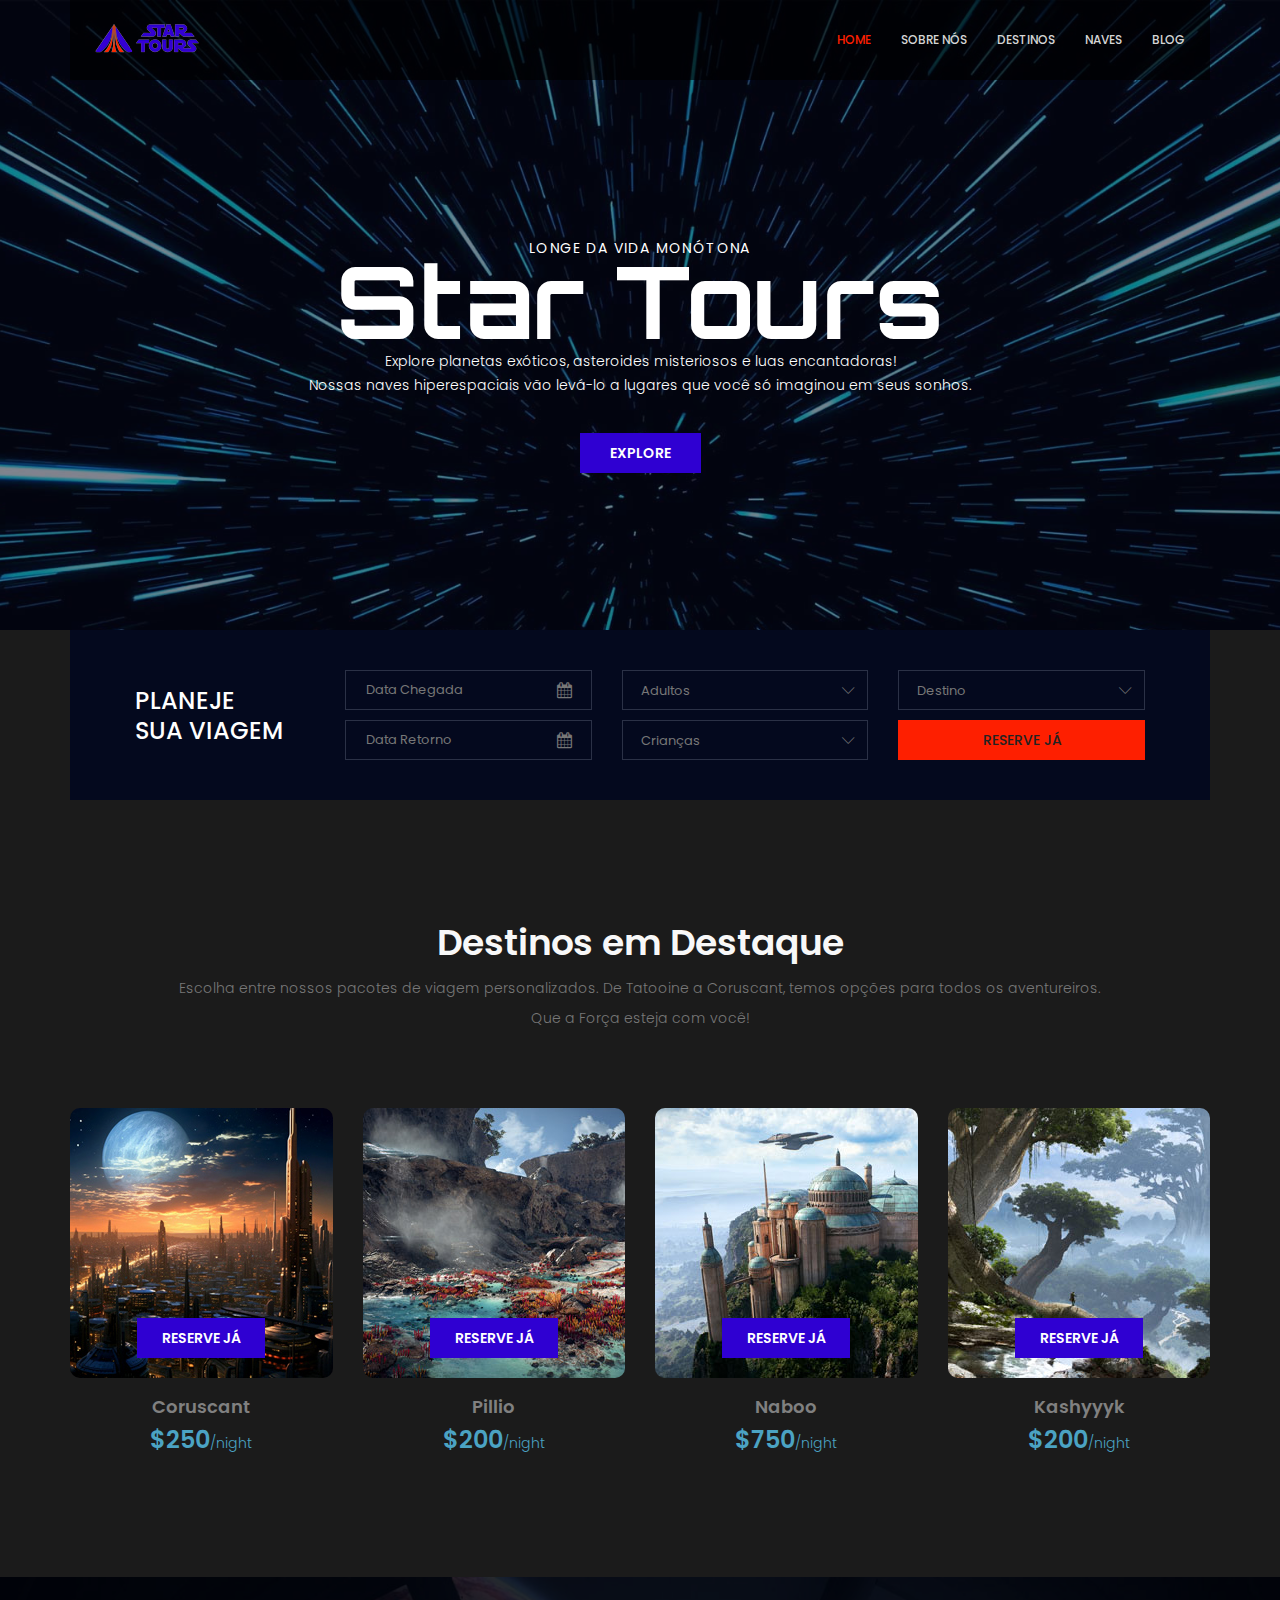
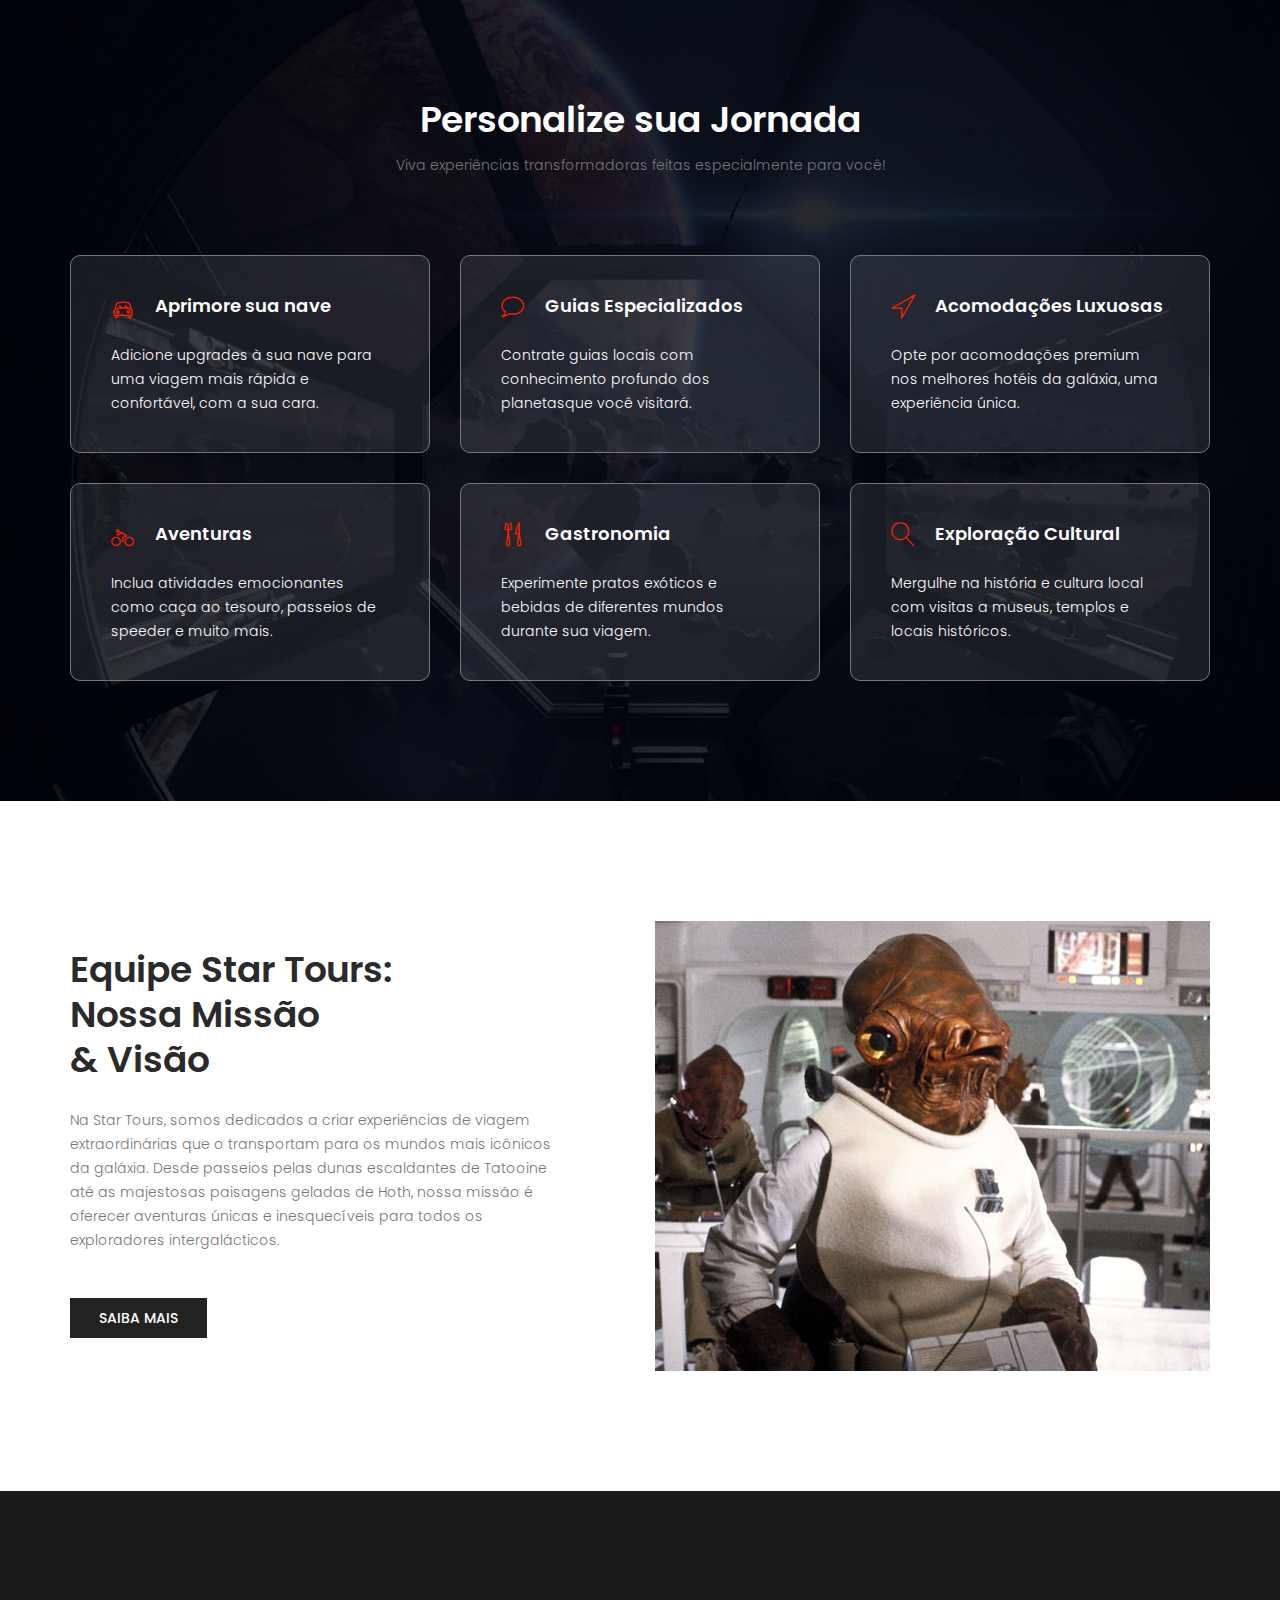
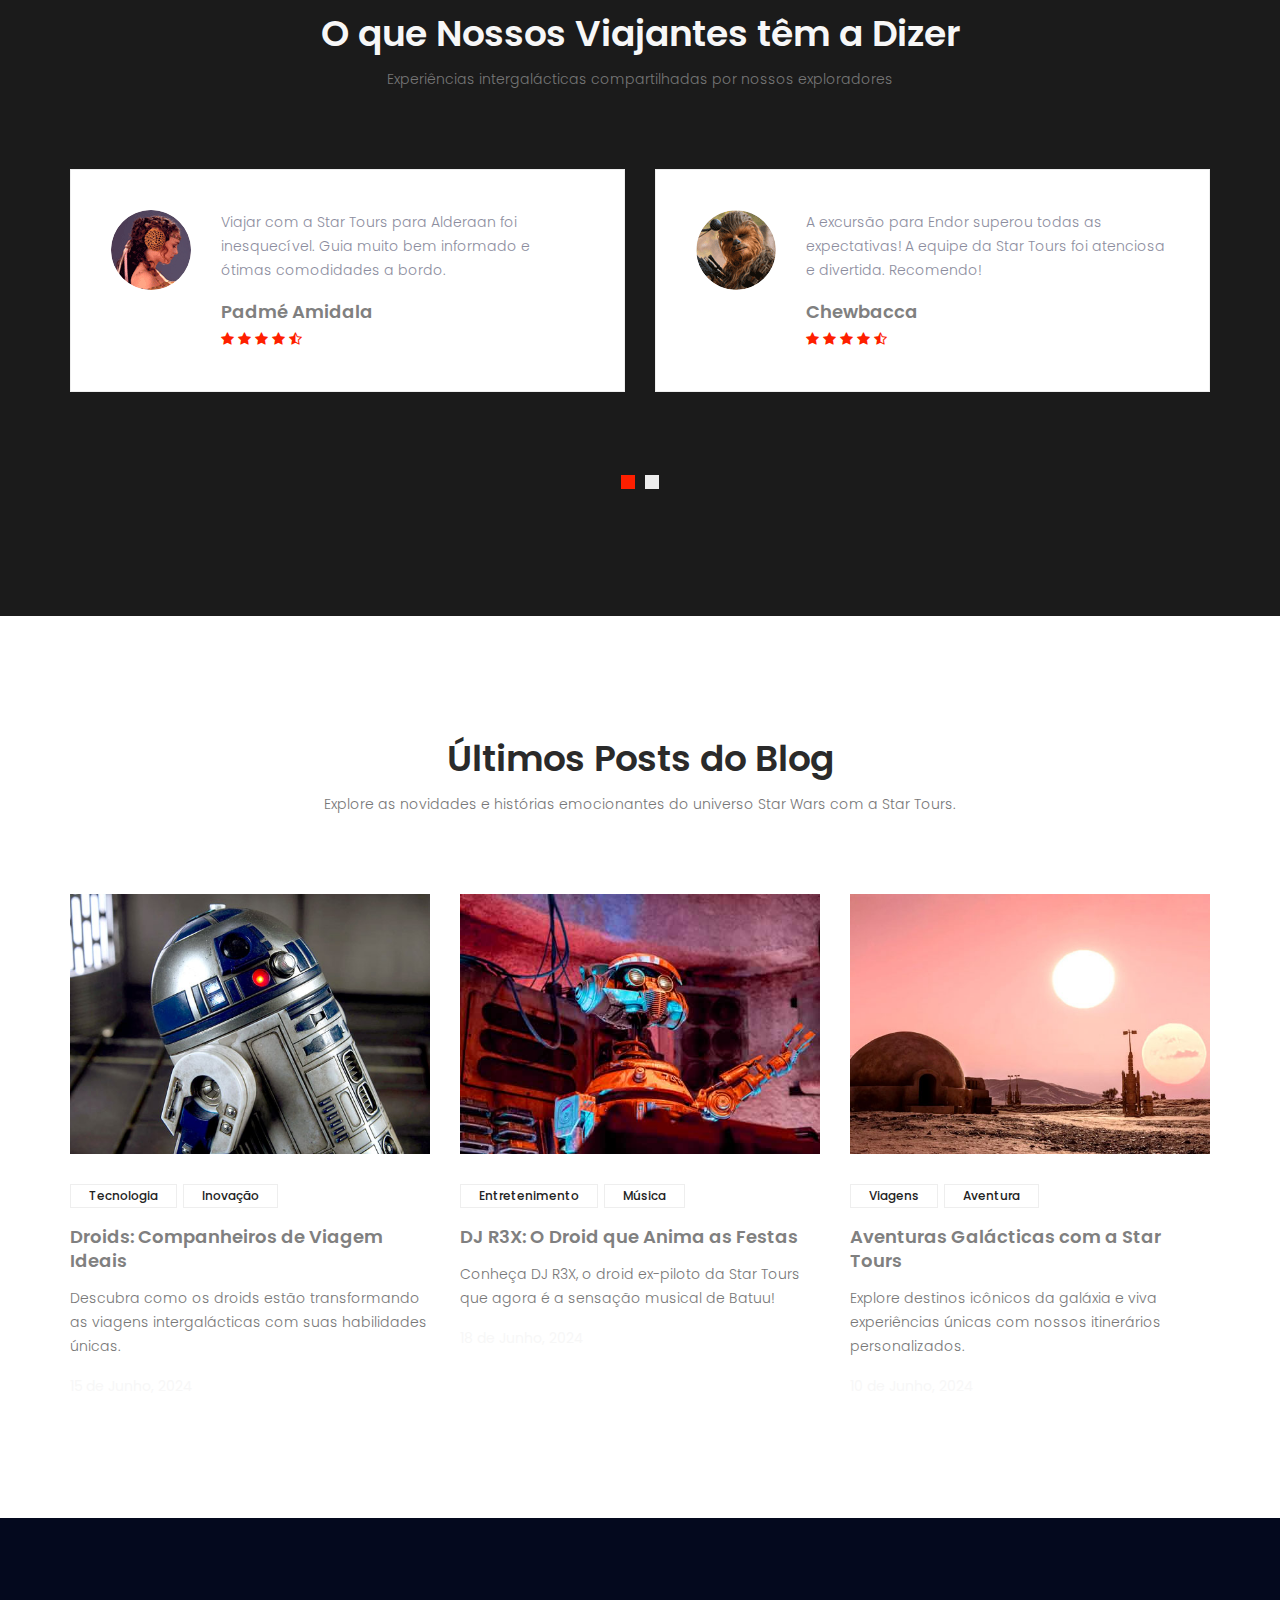
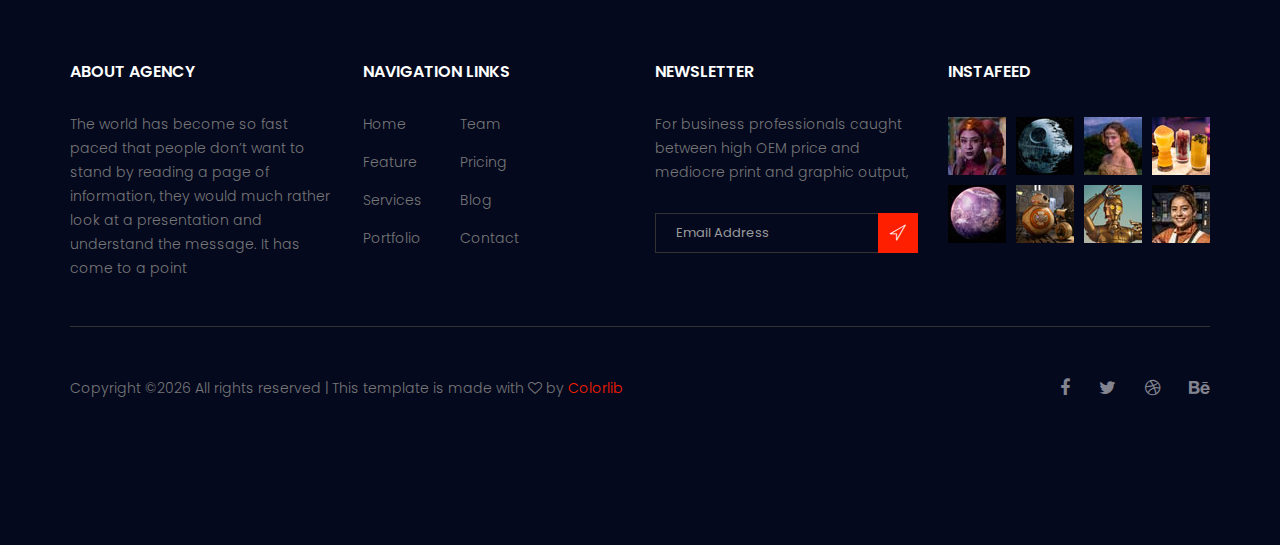
<file: index.html>
<!doctype html>
<html lang="en">
    <head>
        <!-- Required meta tags -->
        <meta charset="utf-8">
        <meta name="viewport" content="width=device-width, initial-scale=1, shrink-to-fit=no">
        <link rel="icon" href="image/favicon_star.png" type="image/png">
        <title>Star Tours</title>
        <!-- Bootstrap CSS -->
        <link rel="stylesheet" href="css/bootstrap.css">
        <link rel="stylesheet" href="vendors/linericon/style.css">
        <link rel="stylesheet" href="css/font-awesome.min.css">
        <link rel="stylesheet" href="vendors/owl-carousel/owl.carousel.min.css">
        <link rel="stylesheet" href="vendors/bootstrap-datepicker/bootstrap-datetimepicker.min.css">
        <link rel="stylesheet" href="vendors/nice-select/css/nice-select.css">
        <link rel="stylesheet" href="vendors/owl-carousel/owl.carousel.min.css">
        <link rel="preconnect" href="https://fonts.googleapis.com">
        <link rel="preconnect" href="https://fonts.gstatic.com" crossorigin>
        <link href="https://fonts.googleapis.com/css2?family=Orbitron:wght@400..900&display=swap" rel="stylesheet">
        <!-- main css -->
        <link rel="stylesheet" href="css/style.css">
        <link rel="stylesheet" href="css/responsive.css">
    </head>
    <body>
        <!--================Header Area =================-->
        <header class="header_area">
            <div class="container">
                <nav class="navbar navbar-expand-lg navbar-light">
                    <!-- Brand and toggle get grouped for better mobile display -->
                    <a class="navbar-brand logo_h" href="index.html"><img src="image/star_tours_logo.png" alt=""></a>
                    <button class="navbar-toggler" type="button" data-toggle="collapse" data-target="#navbarSupportedContent" aria-controls="navbarSupportedContent" aria-expanded="false" aria-label="Toggle navigation">
                        <span class="icon-bar"></span>
                        <span class="icon-bar"></span>
                        <span class="icon-bar"></span>
                    </button>
                    <!-- Collect the nav links, forms, and other content for toggling -->
                    <div class="collapse navbar-collapse offset" id="navbarSupportedContent">
                        <ul class="nav navbar-nav menu_nav ml-auto">
                            <li class="nav-item active"><a class="nav-link" href="index.html">Home</a></li> 
                            <li class="nav-item"><a class="nav-link" href="about.html">Sobre Nós</a></li>
                            <li class="nav-item"><a class="nav-link" href="accomodation.html">Destinos</a></li>
                            <li class="nav-item"><a class="nav-link" href="gallery.html">Naves</a></li>
                            <li class="nav-item submenu dropdown">
                                <a href="#" class="nav-link dropdown-toggle" data-toggle="dropdown" role="button" aria-haspopup="true" aria-expanded="false">Blog</a>
                                <ul class="dropdown-menu">
                                    <li class="nav-item"><a class="nav-link" href="blog.html">Blog</a></li>
                                    <li class="nav-item"><a class="nav-link" href="blog-single.html">Blog Details</a></li>
                                </ul>
                            </li>
                        </ul>
                    </div> 
                </nav>
            </div>
        </header>
        <!--================Header Area =================-->
        
        <!--================Banner Area =================-->
        <section class="banner_area">
            <div class="booking_table d_flex align-items-center">
            	<div class="overlay bg-parallax" data-stellar-ratio="0.9" data-stellar-vertical-offset="0" data-background=""></div>
				<div class="container">
					<div class="banner_content text-center">
						<h6>Longe da Vida Monótona</h6>
						<h2>Star Tours</h2>
						<p>Explore planetas exóticos, asteroides misteriosos e luas encantadoras!<br>Nossas naves hiperespaciais vão levá-lo a lugares que você só imaginou em seus sonhos.</p>
						<a href="#" class="btn theme_btn button_hover">EXPLORE</a>
					</div>
				</div>
            </div>
            <div class="hotel_booking_area position">
                <div class="container">
                    <div class="hotel_booking_table">
                        <div class="col-md-3">
                            <h2>Planeje<br> Sua Viagem</h2>
                        </div>
                        <div class="col-md-9">
                            <div class="boking_table">
                                <div class="row">
                                    <div class="col-md-4">
                                        <div class="book_tabel_item">
                                            <div class="form-group">
                                                <div class='input-group date' id='datetimepicker11'>
                                                    <input type='text' class="form-control" placeholder="Data Chegada"/>
                                                    <span class="input-group-addon">
                                                        <i class="fa fa-calendar" aria-hidden="true"></i>
                                                    </span>
                                                </div>
                                            </div>
                                            <div class="form-group">
                                                <div class='input-group date' id='datetimepicker1'>
                                                    <input type='text' class="form-control" placeholder="Data Retorno"/>
                                                    <span class="input-group-addon">
                                                        <i class="fa fa-calendar" aria-hidden="true"></i>
                                                    </span>
                                                </div>
                                            </div>
                                        </div>
                                    </div>
                                    <div class="col-md-4">
                                        <div class="book_tabel_item">
                                            <div class="input-group">
                                                <select class="wide">
                                                    <option data-display="Adultos">Adult</option>
                                                    <option value="1">Old</option>
                                                    <option value="2">Younger</option>
                                                    <option value="3">Potato</option>
                                                </select>
                                            </div>
                                            <div class="input-group">
                                                <select class="wide">
                                                    <option data-display="Crianças">Child</option>
                                                    <option value="1">Child</option>
                                                    <option value="2">Baby</option>
                                                    <option value="3">Child</option>
                                                </select>
                                            </div>
                                        </div>
                                    </div>
                                    <div class="col-md-4">
                                        <div class="book_tabel_item">
                                            <div class="input-group">
                                                <select class="wide">
                                                    <option data-display="Destino">Number of Rooms</option>
                                                    <option value="1">Room 01</option>
                                                    <option value="2">Room 02</option>
                                                    <option value="3">Room 03</option>
                                                </select>
                                            </div>
                                            <a class="book_now_btn button_hover" href="#">Reserve Já</a>
                                        </div>
                                    </div>
                                </div>
                            </div>
                        </div>
                    </div>
                </div>
            </div>
        </section>
        <!--================Banner Area =================-->
        
        <!--================ Accomodation Area  =================-->
        <section class="accomodation_area section_gap">
            <div class="container">
                <div class="section_title text-center">
                    <h2 class="accomodation_title_color">Destinos em Destaque</h2>
                    <p>Escolha entre nossos pacotes de viagem personalizados. De Tatooine a Coruscant, temos opções para todos os aventureiros. <br>Que a Força esteja com você!</p>
                </div>
                <div class="row mb_30">
                    <div class="col-lg-3 col-sm-6">
                        <div class="accomodation_item text-center">
                            <div class="hotel_img">
                                <img src="image/destinos/coruscant-planeta-tour-star-tours-turismo.jpg" alt="">
                                <a href="#" class="btn theme_btn button_hover">Reserve Já</a>
                            </div>
                            <a href="#"><h4 class="sec_h4">Coruscant</h4></a>
                            <h5>$250<small>/night</small></h5>
                        </div>
                    </div>
                    <div class="col-lg-3 col-sm-6">
                        <div class="accomodation_item text-center">
                            <div class="hotel_img">
                                <img src="image/pillio-planeta-tour-star-tours-turismo.jpg" alt="">
                                <a href="#" class="btn theme_btn button_hover">Reserve Já</a>
                            </div>
                            <a href="#"><h4 class="sec_h4">Pillio</h4></a>
                            <h5>$200<small>/night</small></h5>
                        </div>
                    </div>
                    <div class="col-lg-3 col-sm-6">
                        <div class="accomodation_item text-center">
                            <div class="hotel_img">
                                <img src="image/visite_planeta_naboo_star_tours.jpg" alt="">
                                <a href="#" class="btn theme_btn button_hover">Reserve Já</a>
                            </div>
                            <a href="#"><h4 class="sec_h4">Naboo</h4></a>
                            <h5>$750<small>/night</small></h5>
                        </div>
                    </div>
                    <div class="col-lg-3 col-sm-6">
                        <div class="accomodation_item text-center">
                            <div class="hotel_img">
                                <img src="image/kashyyyk_planeta_star_tours_turismo_espacial.jpg" alt="">
                                <a href="#" class="btn theme_btn button_hover">Reserve Já</a>
                            </div>
                            <a href="#"><h4 class="sec_h4">Kashyyyk</h4></a>
                            <h5>$200<small>/night</small></h5>
                        </div>
                    </div>
                </div>
            </div>
        </section>
        <!--================ Accomodation Area  =================-->
        
        <!--================ Facilities Area  =================-->
        <section class="facilities_area section_gap">
            <div class="overlay bg-parallax" data-stellar-ratio="0.8" data-stellar-vertical-offset="0" data-background="">  
            </div>
            <div class="container">
                <div class="section_title text-center">
                    <h2 class="title_w">Personalize sua Jornada</h2>
                    <p>Viva experiências transformadoras feitas especialmente para você!</p>
                </div>
                <div class="row mb_30">
                    <div class="col-lg-4 col-md-6">
                        <div class="facilities_item">
                            <h4 class="sec_h4"><i class="lnr lnr-car"></i>Aprimore sua nave</h4>
                            <p>Adicione upgrades à sua nave para uma viagem mais rápida e confortável, com a sua cara.</p>
                        </div>
                    </div>
                    <div class="col-lg-4 col-md-6">
                        <div class="facilities_item">
                            <h4 class="sec_h4"><i class="lnr lnr-bubble"></i>Guias Especializados</h4>
                            <p>Contrate guias locais com conhecimento profundo dos planetasque você visitará.</p>
                        </div>
                    </div>
                    <div class="col-lg-4 col-md-6">
                        <div class="facilities_item">
                            <h4 class="sec_h4"><i class="lnr lnr-location"></i>Acomodações Luxuosas</h4>
                            <p>Opte por acomodações premium nos melhores hotéis da galáxia, uma experiência única.</p>
                        </div>
                    </div>
                    <div class="col-lg-4 col-md-6">
                        <div class="facilities_item">
                            <h4 class="sec_h4"><i class="lnr lnr-bicycle"></i>Aventuras</h4>
                            <p>Inclua atividades emocionantes como caça ao tesouro, passeios de speeder e muito mais.</p>
                        </div>
                    </div>
                    <div class="col-lg-4 col-md-6">
                        <div class="facilities_item">
                            <h4 class="sec_h4"><i class="lnr lnr-dinner"></i>Gastronomia</h4>
                            <p>Experimente pratos exóticos e bebidas de diferentes mundos durante sua viagem.</p>
                        </div>
                    </div>
                    <div class="col-lg-4 col-md-6">
                        <div class="facilities_item">
                            <h4 class="sec_h4"><i class="lnr lnr-magnifier"></i>Exploração Cultural </h4>
                            <p>Mergulhe na história e cultura local com visitas a museus, templos e locais históricos.</p>
                        </div>
                    </div>
                </div>
            </div>
        </section>
        <!--================ Facilities Area  =================-->
        
        <!--================ About History Area  =================-->
        <section class="about_history_area section_gap">
            <div class="container">
                <div class="row">
                    <div class="col-md-6 d_flex align-items-center">
                        <div class="about_content ">
                            <h2 class="title title_about_color">Equipe Star Tours:<br>Nossa Missão<br>& Visão</h2>
                            <p>Na Star Tours, somos dedicados a criar experiências de viagem extraordinárias que o transportam para os mundos mais icônicos da galáxia. Desde passeios pelas dunas escaldantes de Tatooine até as majestosas paisagens geladas de Hoth, nossa missão é oferecer aventuras únicas e inesquecíveis para todos os exploradores intergalácticos.</p>
                            <a href="#" class="button_hover theme_btn_two">Saiba Mais</a>
                        </div>
                    </div>
                    <div class="col-md-6">
                        <img class="img-fluid" src="image/star_tours_agencia_viagem_time.jpg" alt="img">
                    </div>
                </div>
            </div>
        </section>
        <!--================ About History Area  =================-->
        
        <!--================ Testimonial Area  =================-->
        <section class="testimonial_area section_gap">
            <div class="container">
                <div class="section_title text-center">
                    <h2 class="title_color">O que Nossos Viajantes têm a Dizer</h2>
                    <p>Experiências intergalácticas compartilhadas por nossos exploradores</p>
                </div>
                <div class="testimonial_slider owl-carousel">
                    <div class="media testimonial_item">
                        <img class="rounded-circle" src="image/cliente_viajante_star_tours.png" alt="">
                        <div class="media-body">
                            <p>Viajar com a Star Tours para Alderaan foi inesquecível. Guia muito bem informado e ótimas comodidades a bordo.</p>
                            <a href="#"><h4 class="sec_h4">Padmé Amidala</h4></a>
                            <div class="star">
                                <a href="#"><i class="fa fa-star"></i></a>
                                <a href="#"><i class="fa fa-star"></i></a>
                                <a href="#"><i class="fa fa-star"></i></a>
                                <a href="#"><i class="fa fa-star"></i></a>
                                <a href="#"><i class="fa fa-star-half-o"></i></a>
                            </div>
                        </div>
                    </div>    
                    <div class="media testimonial_item">
                        <img class="rounded-circle" src="image/cliente_viajante_star_tours_2.png" alt="">
                        <div class="media-body">
                            <p>A excursão para Endor superou todas as expectativas! A equipe da Star Tours foi atenciosa e divertida. Recomendo!</p>
                            <a href="#"><h4 class="sec_h4">Chewbacca</h4></a>
                            <div class="star">
                                <a href="#"><i class="fa fa-star"></i></a>
                                <a href="#"><i class="fa fa-star"></i></a>
                                <a href="#"><i class="fa fa-star"></i></a>
                                <a href="#"><i class="fa fa-star"></i></a>
                                <a href="#"><i class="fa fa-star-half-o"></i></a>
                            </div>
                        </div>
                    </div>
                    <div class="media testimonial_item">
                        <img class="rounded-circle" src="image/cliente_viajante_star_tours_3.png" alt="">
                        <div class="media-body">
                            <p>Experiência incrível em Hoth com a Star Tours. Passeios bem organizados e uma aventura realmente emocionante!</p>
                            <a href="#"><h4 class="sec_h4">Anakin Skywalker</h4></a>
                            <div class="star">
                                <a href="#"><i class="fa fa-star"></i></a>
                                <a href="#"><i class="fa fa-star"></i></a>
                                <a href="#"><i class="fa fa-star"></i></a>
                                <a href="#"><i class="fa fa-star"></i></a>
                                <a href="#"><i class="fa fa-star-half-o"></i></a>
                            </div>
                        </div>
                    </div>    
                    <div class="media testimonial_item">
                        <img class="rounded-circle" src="image/cliente_viajante_intergalatico_star_tours.png" alt="">
                        <div class="media-body">
                            <p>A Star Tours me proporcionou uma aventura épica por Tatooine! Serviço excelente e paisagens deslumbrantes!</p>
                            <a href="#"><h4 class="sec_h4">Jar Jar Binks</h4></a>
                            <div class="star">
                                <a href="#"><i class="fa fa-star"></i></a>
                                <a href="#"><i class="fa fa-star"></i></a>
                                <a href="#"><i class="fa fa-star"></i></a>
                                <a href="#"><i class="fa fa-star"></i></a>
                                <a href="#"><i class="fa fa-star-half-o"></i></a>
                            </div>
                        </div>
                    </div>
                </div>
            </div>
        </section>
        <!--================ Testimonial Area  =================-->
        
<!--================ Latest Blog Area  =================-->
<section class="latest_blog_area section_gap">
    <div class="container">
        <div class="section_title text-center">
            <h2 class="title_about_color">Últimos Posts do Blog</h2>
            <p>Explore as novidades e histórias emocionantes do universo Star Wars com a Star Tours.</p>
        </div>
        <div class="row mb_30">
            <div class="col-lg-4 col-md-6">
                <div class="single-recent-blog-post">
                    <div class="thumb">
                        <img class="img-fluid" src="image/blog/droids_r2d2_star_tours.jpg" alt="Droids">
                    </div>
                    <div class="details">
                        <div class="tags">
                            <a href="#" class="button_hover tag_btn">Tecnologia</a>
                            <a href="#" class="button_hover tag_btn">Inovação</a>
                        </div>
                        <a href="#"><h4 class="sec_h4">Droids: Companheiros de Viagem Ideais</h4></a>
                        <p>Descubra como os droids estão transformando as viagens intergalácticas com suas habilidades únicas.</p>
                        <h6 class="date title_color">15 de Junho, 2024</h6>
                    </div>    
                </div>
            </div>
            <div class="col-lg-4 col-md-6">
                <div class="single-recent-blog-post">
                    <div class="thumb">
                        <img class="img-fluid" src="image/blog/dj_rex_boate_eventos_musicais_espaciais.jpg" alt="DJ R3X">
                    </div>
                    <div class="details">
                        <div class="tags">
                            <a href="#" class="button_hover tag_btn">Entretenimento</a>
                            <a href="#" class="button_hover tag_btn">Música</a>
                        </div>
                        <a href="#"><h4 class="sec_h4">DJ R3X: O Droid que Anima as Festas</h4></a>
                        <p>Conheça DJ R3X, o droid ex-piloto da Star Tours que agora é a sensação musical de Batuu!</p>
                        <h6 class="date title_color">18 de Junho, 2024</h6>
                    </div>    
                </div>
            </div>
            <div class="col-lg-4 col-md-6">
                <div class="single-recent-blog-post">
                    <div class="thumb">
                        <img class="img-fluid" src="image/blog/visite_planeta_areia_tatooine_star_tours.jpg" alt="Viagens">
                    </div>
                    <div class="details">
                        <div class="tags">
                            <a href="#" class="button_hover tag_btn">Viagens</a>
                            <a href="#" class="button_hover tag_btn">Aventura</a>
                        </div>
                        <a href="#"><h4 class="sec_h4">Aventuras Galácticas com a Star Tours</h4></a>
                        <p>Explore destinos icônicos da galáxia e viva experiências únicas com nossos itinerários personalizados.</p>
                        <h6 class="date title_color">10 de Junho, 2024</h6>
                    </div>    
                </div>
            </div>
        </div>
    </div>
</section>
<!--================ Recent Area  =================-->

        
        <!--================ start footer Area  =================-->	
        <footer class="footer-area section_gap">
            <div class="container">
                <div class="row">
                    <div class="col-lg-3  col-md-6 col-sm-6">
                        <div class="single-footer-widget">
                            <h6 class="footer_title">About Agency</h6>
                            <p>The world has become so fast paced that people don’t want to stand by reading a page of information, they would much rather look at a presentation and understand the message. It has come to a point </p>
                        </div>
                    </div>
                    <div class="col-lg-3 col-md-6 col-sm-6">
                        <div class="single-footer-widget">
                            <h6 class="footer_title">Navigation Links</h6>
                            <div class="row">
                                <div class="col-4">
                                    <ul class="list_style">
                                        <li><a href="#">Home</a></li>
                                        <li><a href="#">Feature</a></li>
                                        <li><a href="#">Services</a></li>
                                        <li><a href="#">Portfolio</a></li>
                                    </ul>
                                </div>
                                <div class="col-4">
                                    <ul class="list_style">
                                        <li><a href="#">Team</a></li>
                                        <li><a href="#">Pricing</a></li>
                                        <li><a href="#">Blog</a></li>
                                        <li><a href="#">Contact</a></li>
                                    </ul>
                                </div>										
                            </div>							
                        </div>
                    </div>							
                    <div class="col-lg-3 col-md-6 col-sm-6">
                        <div class="single-footer-widget">
                            <h6 class="footer_title">Newsletter</h6>
                            <p>For business professionals caught between high OEM price and mediocre print and graphic output, </p>		
                            <div id="mc_embed_signup">
                                <form target="_blank" action="https://spondonit.us12.list-manage.com/subscribe/post?u=1462626880ade1ac87bd9c93a&amp;id=92a4423d01" method="get" class="subscribe_form relative">
                                    <div class="input-group d-flex flex-row">
                                        <input name="EMAIL" placeholder="Email Address" onfocus="this.placeholder = ''" onblur="this.placeholder = 'Email Address '" required="" type="email">
                                        <button class="btn sub-btn"><span class="lnr lnr-location"></span></button>		
                                    </div>									
                                    <div class="mt-10 info"></div>
                                </form>
                            </div>
                        </div>
                    </div>
                    <div class="col-lg-3 col-md-6 col-sm-6">
                        <div class="single-footer-widget instafeed">
                            <h6 class="footer_title">InstaFeed</h6>
                            <ul class="list_style instafeed d-flex flex-wrap">
                                <li><img src="image/instagram/alien_woman_icon_instagram.jpg" alt=""></li>
                                <li><img src="image/instagram/death_star_icon.jpg" alt=""></li>
                                <li><img src="image/instagram/instagram_post_viajante_star_tours.jpg" alt=""></li>
                                <li><img src="image/instagram/drinks_icon_instagram.jpg" alt=""></li>
                                <li><img src="image/instagram/fondor_planeta_icon.jpg" alt=""></li>
                                <li><img src="image/instagram/bb8_droids_instagram_icon.jpg" alt=""></li>
                                <li><img src="image/instagram/c3po_droid_instagram_icon.jpg" alt=""></li>
                                <li><img src="image/instagram/pilot_instagram_icon.jpg" alt=""></li>
                            </ul>
                        </div>
                    </div>						
                </div>
                <div class="border_line"></div>
                <div class="row footer-bottom d-flex justify-content-between align-items-center">
                    <p class="col-lg-8 col-sm-12 footer-text m-0"><!-- Link back to Colorlib can't be removed. Template is licensed under CC BY 3.0. -->
Copyright &copy;<script>document.write(new Date().getFullYear());</script> All rights reserved | This template is made with <i class="fa fa-heart-o" aria-hidden="true"></i> by <a href="https://colorlib.com" target="_blank">Colorlib</a>
<!-- Link back to Colorlib can't be removed. Template is licensed under CC BY 3.0. --></p>
                    <div class="col-lg-4 col-sm-12 footer-social">
                        <a href="#"><i class="fa fa-facebook"></i></a>
                        <a href="#"><i class="fa fa-twitter"></i></a>
                        <a href="#"><i class="fa fa-dribbble"></i></a>
                        <a href="#"><i class="fa fa-behance"></i></a>
                    </div>
                </div>
            </div>
        </footer>
		<!--================ End footer Area  =================-->
        
        
        <!-- Optional JavaScript -->
        <!-- jQuery first, then Popper.js, then Bootstrap JS -->
        <script src="js/jquery-3.2.1.min.js"></script>
        <script src="js/popper.js"></script>
        <script src="js/bootstrap.min.js"></script>
        <script src="vendors/owl-carousel/owl.carousel.min.js"></script>
        <script src="js/jquery.ajaxchimp.min.js"></script>
        <script src="js/mail-script.js"></script>
        <script src="vendors/bootstrap-datepicker/bootstrap-datetimepicker.min.js"></script>
        <script src="vendors/nice-select/js/jquery.nice-select.js"></script>
        <script src="js/mail-script.js"></script>
        <script src="js/stellar.js"></script>
        <script src="vendors/lightbox/simpleLightbox.min.js"></script>
        <script src="js/custom.js"></script>
    </body>
</html>
</file>
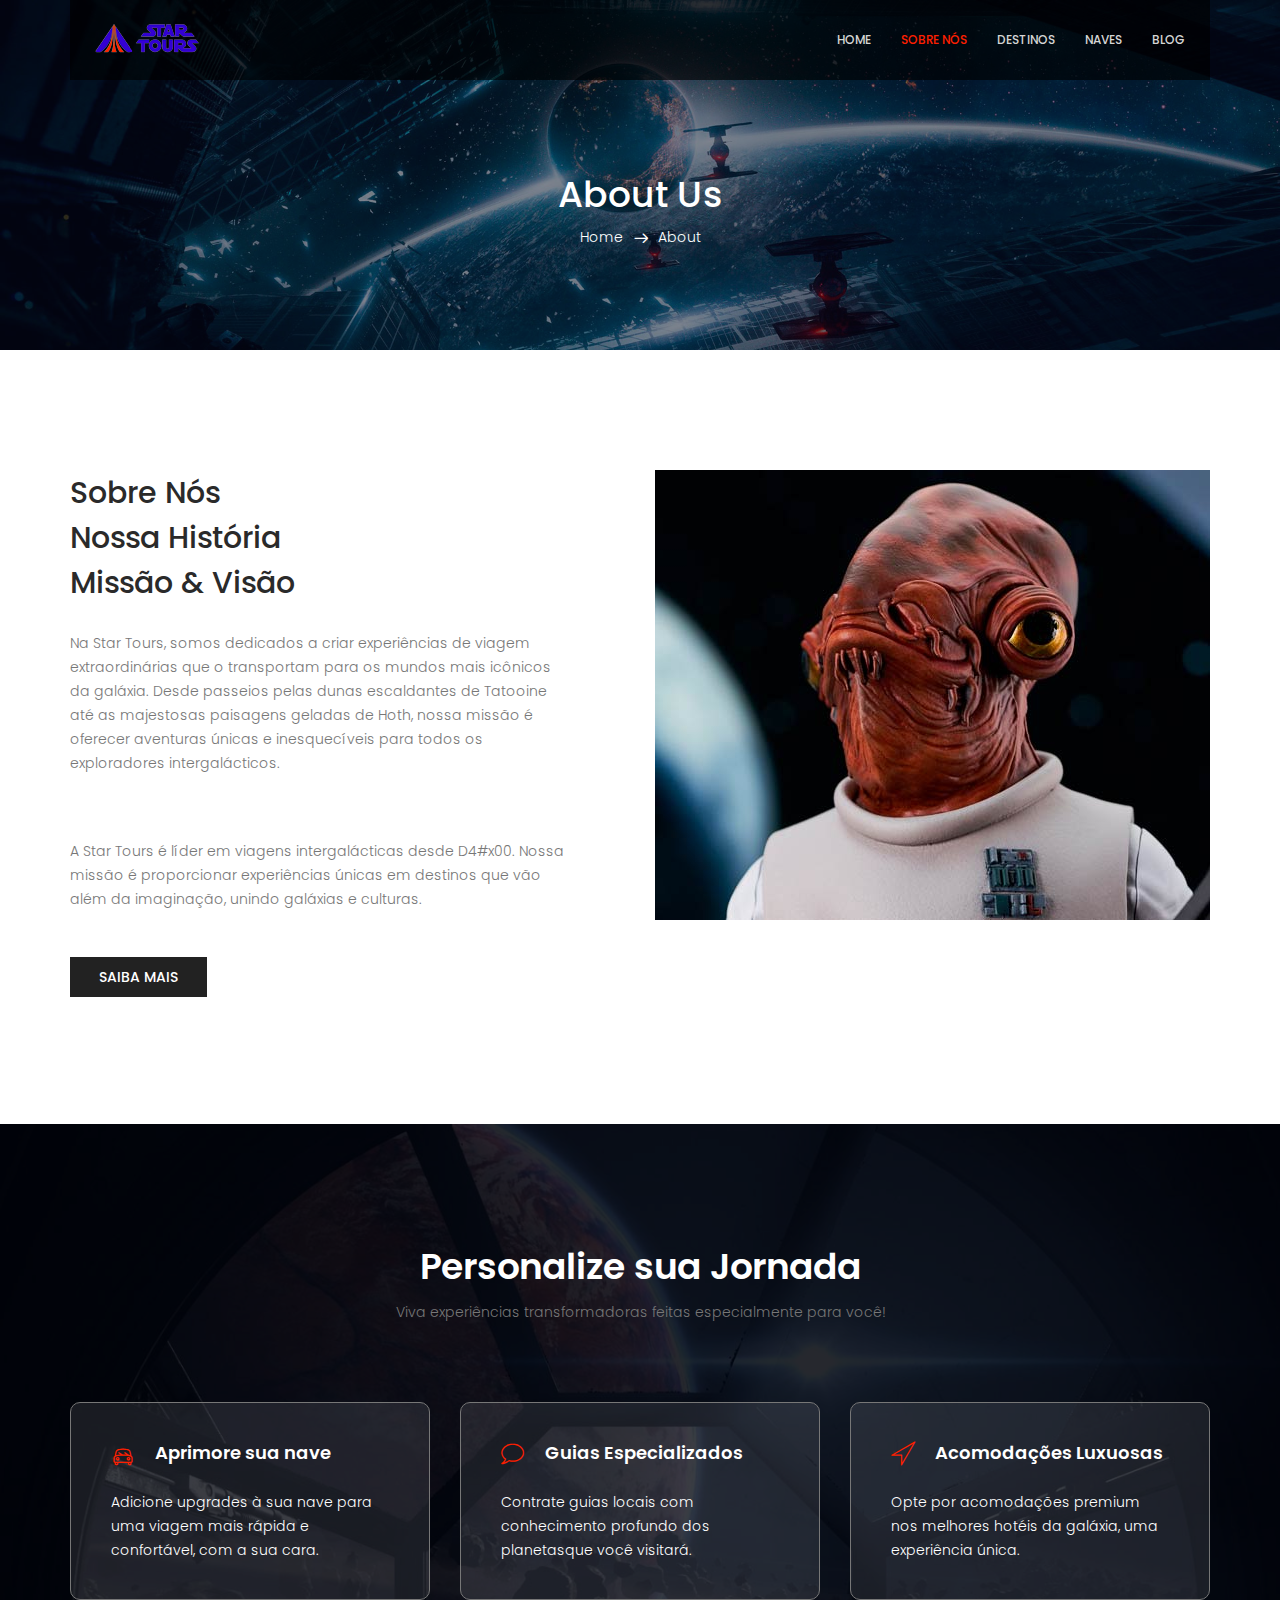
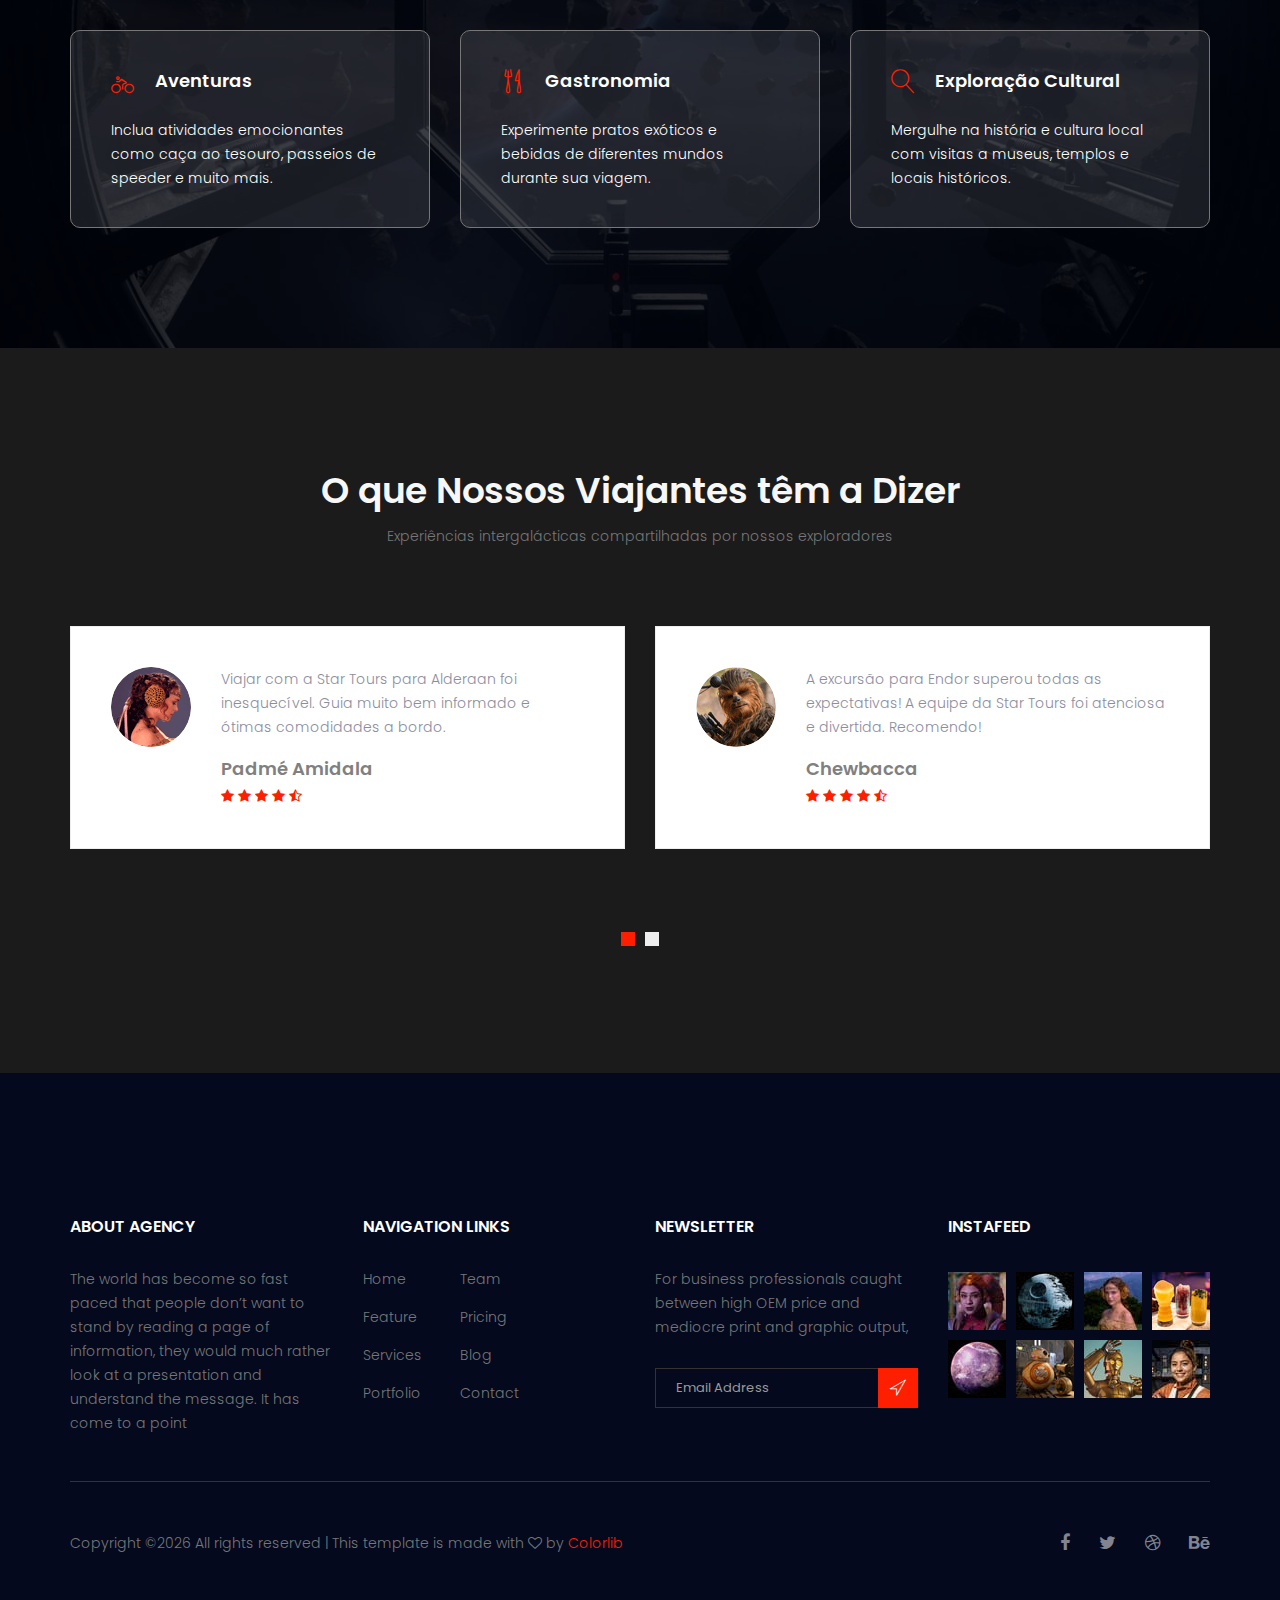
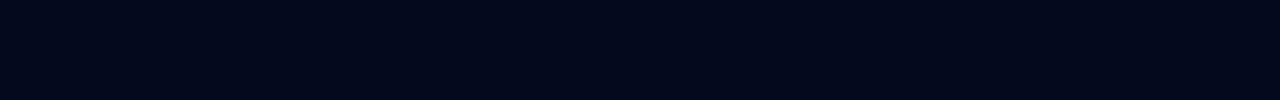
<file: about.html>
<!doctype html>
<html lang="en">
    <head>
        <!-- Required meta tags -->
        <meta charset="utf-8">
        <meta name="viewport" content="width=device-width, initial-scale=1, shrink-to-fit=no">
        <link rel="icon" href="image/favicon_star.png" type="image/png">
        <title>Star Tours</title>
        <!-- Bootstrap CSS -->
        <link rel="stylesheet" href="css/bootstrap.css">
        <link rel="stylesheet" href="vendors/linericon/style.css">
        <link rel="stylesheet" href="css/font-awesome.min.css">
        <link rel="stylesheet" href="vendors/bootstrap-datepicker/bootstrap-datetimepicker.min.css">
        <link rel="stylesheet" href="vendors/nice-select/css/nice-select.css">
        <link rel="stylesheet" href="vendors/owl-carousel/owl.carousel.min.css">
        <!-- main css -->
        <link rel="stylesheet" href="css/style.css">
        <link rel="stylesheet" href="css/responsive.css">
    </head>
    <body>
        <!--================Header Area =================-->
        <header class="header_area">
            <div class="container">
                <nav class="navbar navbar-expand-lg navbar-light">
                    <!-- Brand and toggle get grouped for better mobile display -->
                    <a class="navbar-brand logo_h" href="index.html"><img src="image/star_tours_logo.png" alt=""></a>
                    <button class="navbar-toggler" type="button" data-toggle="collapse" data-target="#navbarSupportedContent" aria-controls="navbarSupportedContent" aria-expanded="false" aria-label="Toggle navigation">
                        <span class="icon-bar"></span>
                        <span class="icon-bar"></span>
                        <span class="icon-bar"></span>
                    </button>
                    <!-- Collect the nav links, forms, and other content for toggling -->
                    <div class="collapse navbar-collapse offset" id="navbarSupportedContent">
                        <ul class="nav navbar-nav menu_nav ml-auto">
                            <li class="nav-item"><a class="nav-link" href="index.html">Home</a></li> 
                            <li class="nav-item active"><a class="nav-link" href="about.html">Sobre Nós</a></li>
                            <li class="nav-item"><a class="nav-link" href="accomodation.html">Destinos</a></li>
                            <li class="nav-item"><a class="nav-link" href="gallery.html">Naves</a></li>
                            <li class="nav-item submenu dropdown">
                                <a href="#" class="nav-link dropdown-toggle" data-toggle="dropdown" role="button" aria-haspopup="true" aria-expanded="false">Blog</a>
                                <ul class="dropdown-menu">
                                    <li class="nav-item"><a class="nav-link" href="blog.html">Blog</a></li>
                                    <li class="nav-item"><a class="nav-link" href="blog-single.html">Blog Details</a></li>
                                </ul>
                            </li> 
                        </ul>
                    </div> 
                </nav>
            </div>
        </header>
        <!--================Header Area =================-->
        
        <!--================Breadcrumb Area =================-->
        <section class="breadcrumb_area">
            <div class="overlay bg-parallax" data-stellar-ratio="0.8" data-stellar-vertical-offset="0" data-background=""></div>
            <div class="container">
                <div class="page-cover text-center">
                    <h2 class="page-cover-tittle">About Us</h2>
                    <ol class="breadcrumb">
                        <li><a href="index.html">Home</a></li>
                        <li class="active">About</li>
                    </ol>
                </div>
            </div>
        </section>
        <!--================Breadcrumb Area =================-->
        
<!--================ About History Area  =================-->
<section class="about_history_area section_gap">
    <div class="container">
        <div class="row">
            <div class="col-md-6 d_flex align-items-center">
                <div class="about_content">
                    <h2 class="title_about_color title_color">Sobre Nós<br>Nossa História<br>Missão & Visão</h2>
                    <p>Na Star Tours, somos dedicados a criar experiências de viagem extraordinárias que o transportam para os mundos mais icônicos da galáxia. Desde passeios pelas dunas escaldantes de Tatooine até as majestosas paisagens geladas de Hoth, nossa missão é oferecer aventuras únicas e inesquecíveis para todos os exploradores intergalácticos.</p>
                    <p>A Star Tours é líder em viagens intergalácticas desde D4#x00. Nossa missão é proporcionar experiências únicas em destinos que vão além da imaginação, unindo galáxias e culturas.</p>
                    <a href="#" class="button_hover theme_btn_two">Saiba Mais</a>
                </div>
            </div>
            <div class="col-md-6">
                <img class="img-fluid" src="image/sobre_nos_star_tours_equipe.jpg" alt="img">
            </div>
        </div>
    </div>
</section>
<!--================ About History Area  =================-->

        
       <!--================ Facilities Area  =================-->
       <section class="facilities_area section_gap">
        <div class="overlay bg-parallax" data-stellar-ratio="0.8" data-stellar-vertical-offset="0" data-background="">  
        </div>
        <div class="container">
            <div class="section_title text-center">
                <h2 class="title_w">Personalize sua Jornada</h2>
                <p>Viva experiências transformadoras feitas especialmente para você!</p>
            </div>
            <div class="row mb_30">
                <div class="col-lg-4 col-md-6">
                    <div class="facilities_item">
                        <h4 class="sec_h4"><i class="lnr lnr-car"></i>Aprimore sua nave</h4>
                        <p>Adicione upgrades à sua nave para uma viagem mais rápida e confortável, com a sua cara.</p>
                    </div>
                </div>
                <div class="col-lg-4 col-md-6">
                    <div class="facilities_item">
                        <h4 class="sec_h4"><i class="lnr lnr-bubble"></i>Guias Especializados</h4>
                        <p>Contrate guias locais com conhecimento profundo dos planetasque você visitará.</p>
                    </div>
                </div>
                <div class="col-lg-4 col-md-6">
                    <div class="facilities_item">
                        <h4 class="sec_h4"><i class="lnr lnr-location"></i>Acomodações Luxuosas</h4>
                        <p>Opte por acomodações premium nos melhores hotéis da galáxia, uma experiência única.</p>
                    </div>
                </div>
                <div class="col-lg-4 col-md-6">
                    <div class="facilities_item">
                        <h4 class="sec_h4"><i class="lnr lnr-bicycle"></i>Aventuras</h4>
                        <p>Inclua atividades emocionantes como caça ao tesouro, passeios de speeder e muito mais.</p>
                    </div>
                </div>
                <div class="col-lg-4 col-md-6">
                    <div class="facilities_item">
                        <h4 class="sec_h4"><i class="lnr lnr-dinner"></i>Gastronomia</h4>
                        <p>Experimente pratos exóticos e bebidas de diferentes mundos durante sua viagem.</p>
                    </div>
                </div>
                <div class="col-lg-4 col-md-6">
                    <div class="facilities_item">
                        <h4 class="sec_h4"><i class="lnr lnr-magnifier"></i>Exploração Cultural </h4>
                        <p>Mergulhe na história e cultura local com visitas a museus, templos e locais históricos.</p>
                    </div>
                </div>
            </div>
        </div>
    </section>
    <!--================ Facilities Area  =================-->
        
<!--================ Testimonial Area  =================-->
<section class="testimonial_area section_gap">
    <div class="container">
        <div class="section_title text-center">
            <h2 class="title_color">O que Nossos Viajantes têm a Dizer</h2>
            <p>Experiências intergalácticas compartilhadas por nossos exploradores</p>
        </div>
        <div class="testimonial_slider owl-carousel">
            <div class="media testimonial_item">
                <img class="rounded-circle" src="image/cliente_viajante_star_tours.png" alt="">
                <div class="media-body">
                    <p>Viajar com a Star Tours para Alderaan foi inesquecível. Guia muito bem informado e ótimas comodidades a bordo.</p>
                    <a href="#"><h4 class="sec_h4">Padmé Amidala</h4></a>
                    <div class="star">
                        <a href="#"><i class="fa fa-star"></i></a>
                        <a href="#"><i class="fa fa-star"></i></a>
                        <a href="#"><i class="fa fa-star"></i></a>
                        <a href="#"><i class="fa fa-star"></i></a>
                        <a href="#"><i class="fa fa-star-half-o"></i></a>
                    </div>
                </div>
            </div>    
            <div class="media testimonial_item">
                <img class="rounded-circle" src="image/cliente_viajante_star_tours_2.png" alt="">
                <div class="media-body">
                    <p>A excursão para Endor superou todas as expectativas! A equipe da Star Tours foi atenciosa e divertida. Recomendo!</p>
                    <a href="#"><h4 class="sec_h4">Chewbacca</h4></a>
                    <div class="star">
                        <a href="#"><i class="fa fa-star"></i></a>
                        <a href="#"><i class="fa fa-star"></i></a>
                        <a href="#"><i class="fa fa-star"></i></a>
                        <a href="#"><i class="fa fa-star"></i></a>
                        <a href="#"><i class="fa fa-star-half-o"></i></a>
                    </div>
                </div>
            </div>
            <div class="media testimonial_item">
                <img class="rounded-circle" src="image/cliente_viajante_star_tours_3.png" alt="">
                <div class="media-body">
                    <p>Experiência incrível em Hoth com a Star Tours. Passeios bem organizados e uma aventura realmente emocionante!</p>
                    <a href="#"><h4 class="sec_h4">Anakin Skywalker</h4></a>
                    <div class="star">
                        <a href="#"><i class="fa fa-star"></i></a>
                        <a href="#"><i class="fa fa-star"></i></a>
                        <a href="#"><i class="fa fa-star"></i></a>
                        <a href="#"><i class="fa fa-star"></i></a>
                        <a href="#"><i class="fa fa-star-half-o"></i></a>
                    </div>
                </div>
            </div>    
            <div class="media testimonial_item">
                <img class="rounded-circle" src="image/cliente_viajante_intergalatico_star_tours.png" alt="">
                <div class="media-body">
                    <p>A Star Tours me proporcionou uma aventura épica por Tatooine! Serviço excelente e paisagens deslumbrantes!</p>
                    <a href="#"><h4 class="sec_h4">Jar Jar Binks</h4></a>
                    <div class="star">
                        <a href="#"><i class="fa fa-star"></i></a>
                        <a href="#"><i class="fa fa-star"></i></a>
                        <a href="#"><i class="fa fa-star"></i></a>
                        <a href="#"><i class="fa fa-star"></i></a>
                        <a href="#"><i class="fa fa-star-half-o"></i></a>
                    </div>
                </div>
            </div>
        </div>
    </div>
</section>
<!--================ Testimonial Area  =================-->
        <!--================ start footer Area  =================-->	
        <footer class="footer-area section_gap">
            <div class="container">
                <div class="row">
                    <div class="col-lg-3  col-md-6 col-sm-6">
                        <div class="single-footer-widget">
                            <h6 class="footer_title">About Agency</h6>
                            <p>The world has become so fast paced that people don’t want to stand by reading a page of information, they would much rather look at a presentation and understand the message. It has come to a point </p>
                        </div>
                    </div>
                    <div class="col-lg-3 col-md-6 col-sm-6">
                        <div class="single-footer-widget">
                            <h6 class="footer_title">Navigation Links</h6>
                            <div class="row">
                                <div class="col-4">
                                    <ul class="list_style">
                                        <li><a href="#">Home</a></li>
                                        <li><a href="#">Feature</a></li>
                                        <li><a href="#">Services</a></li>
                                        <li><a href="#">Portfolio</a></li>
                                    </ul>
                                </div>
                                <div class="col-4">
                                    <ul class="list_style">
                                        <li><a href="#">Team</a></li>
                                        <li><a href="#">Pricing</a></li>
                                        <li><a href="#">Blog</a></li>
                                        <li><a href="#">Contact</a></li>
                                    </ul>
                                </div>										
                            </div>							
                        </div>
                    </div>							
                    <div class="col-lg-3 col-md-6 col-sm-6">
                        <div class="single-footer-widget">
                            <h6 class="footer_title">Newsletter</h6>
                            <p>For business professionals caught between high OEM price and mediocre print and graphic output, </p>		
                            <div id="mc_embed_signup">
                                <form target="_blank" action="https://spondonit.us12.list-manage.com/subscribe/post?u=1462626880ade1ac87bd9c93a&amp;id=92a4423d01" method="get" class="subscribe_form relative">
                                    <div class="input-group d-flex flex-row">
                                        <input name="EMAIL" placeholder="Email Address" onfocus="this.placeholder = ''" onblur="this.placeholder = 'Email Address '" required="" type="email">
                                        <button class="btn sub-btn"><span class="lnr lnr-location"></span></button>		
                                    </div>									
                                    <div class="mt-10 info"></div>
                                </form>
                            </div>
                        </div>
                    </div>
                    <div class="col-lg-3 col-md-6 col-sm-6">
                        <div class="single-footer-widget instafeed">
                            <h6 class="footer_title">InstaFeed</h6>
                            <ul class="list_style instafeed d-flex flex-wrap">
                                <li><img src="image/instagram/alien_woman_icon_instagram.jpg" alt=""></li>
                                <li><img src="image/instagram/death_star_icon.jpg" alt=""></li>
                                <li><img src="image/instagram/instagram_post_viajante_star_tours.jpg" alt=""></li>
                                <li><img src="image/instagram/drinks_icon_instagram.jpg" alt=""></li>
                                <li><img src="image/instagram/fondor_planeta_icon.jpg" alt=""></li>
                                <li><img src="image/instagram/bb8_droids_instagram_icon.jpg" alt=""></li>
                                <li><img src="image/instagram/c3po_droid_instagram_icon.jpg" alt=""></li>
                                <li><img src="image/instagram/pilot_instagram_icon.jpg" alt=""></li>
                            </ul>
                        </div>
                    </div>						
                </div>
                <div class="border_line"></div>
                <div class="row footer-bottom d-flex justify-content-between align-items-center">
                    <p class="col-lg-8 col-sm-12 footer-text m-0"><!-- Link back to Colorlib can't be removed. Template is licensed under CC BY 3.0. -->
Copyright &copy;<script>document.write(new Date().getFullYear());</script> All rights reserved | This template is made with <i class="fa fa-heart-o" aria-hidden="true"></i> by <a href="https://colorlib.com" target="_blank">Colorlib</a>
<!-- Link back to Colorlib can't be removed. Template is licensed under CC BY 3.0. --></p>
                    <div class="col-lg-4 col-sm-12 footer-social">
                        <a href="#"><i class="fa fa-facebook"></i></a>
                        <a href="#"><i class="fa fa-twitter"></i></a>
                        <a href="#"><i class="fa fa-dribbble"></i></a>
                        <a href="#"><i class="fa fa-behance"></i></a>
                    </div>
                </div>
            </div>
        </footer>
		<!--================ End footer Area  =================-->
        
        
        <!-- Optional JavaScript -->
        <!-- jQuery first, then Popper.js, then Bootstrap JS -->
        <script src="js/jquery-3.2.1.min.js"></script>
        <script src="js/popper.js"></script>
        <script src="js/bootstrap.min.js"></script>
        <script src="vendors/owl-carousel/owl.carousel.min.js"></script>
        <script src="js/jquery.ajaxchimp.min.js"></script>
        <script src="vendors/bootstrap-datepicker/bootstrap-datetimepicker.min.js"></script>
        <script src="vendors/nice-select/js/jquery.nice-select.js"></script>
        <script src="js/mail-script.js"></script>
        <script src="js/stellar.js"></script>
        <script src="vendors/lightbox/simpleLightbox.min.js"></script>
        <script src="js/custom.js"></script>
    </body>
</html>
</file>
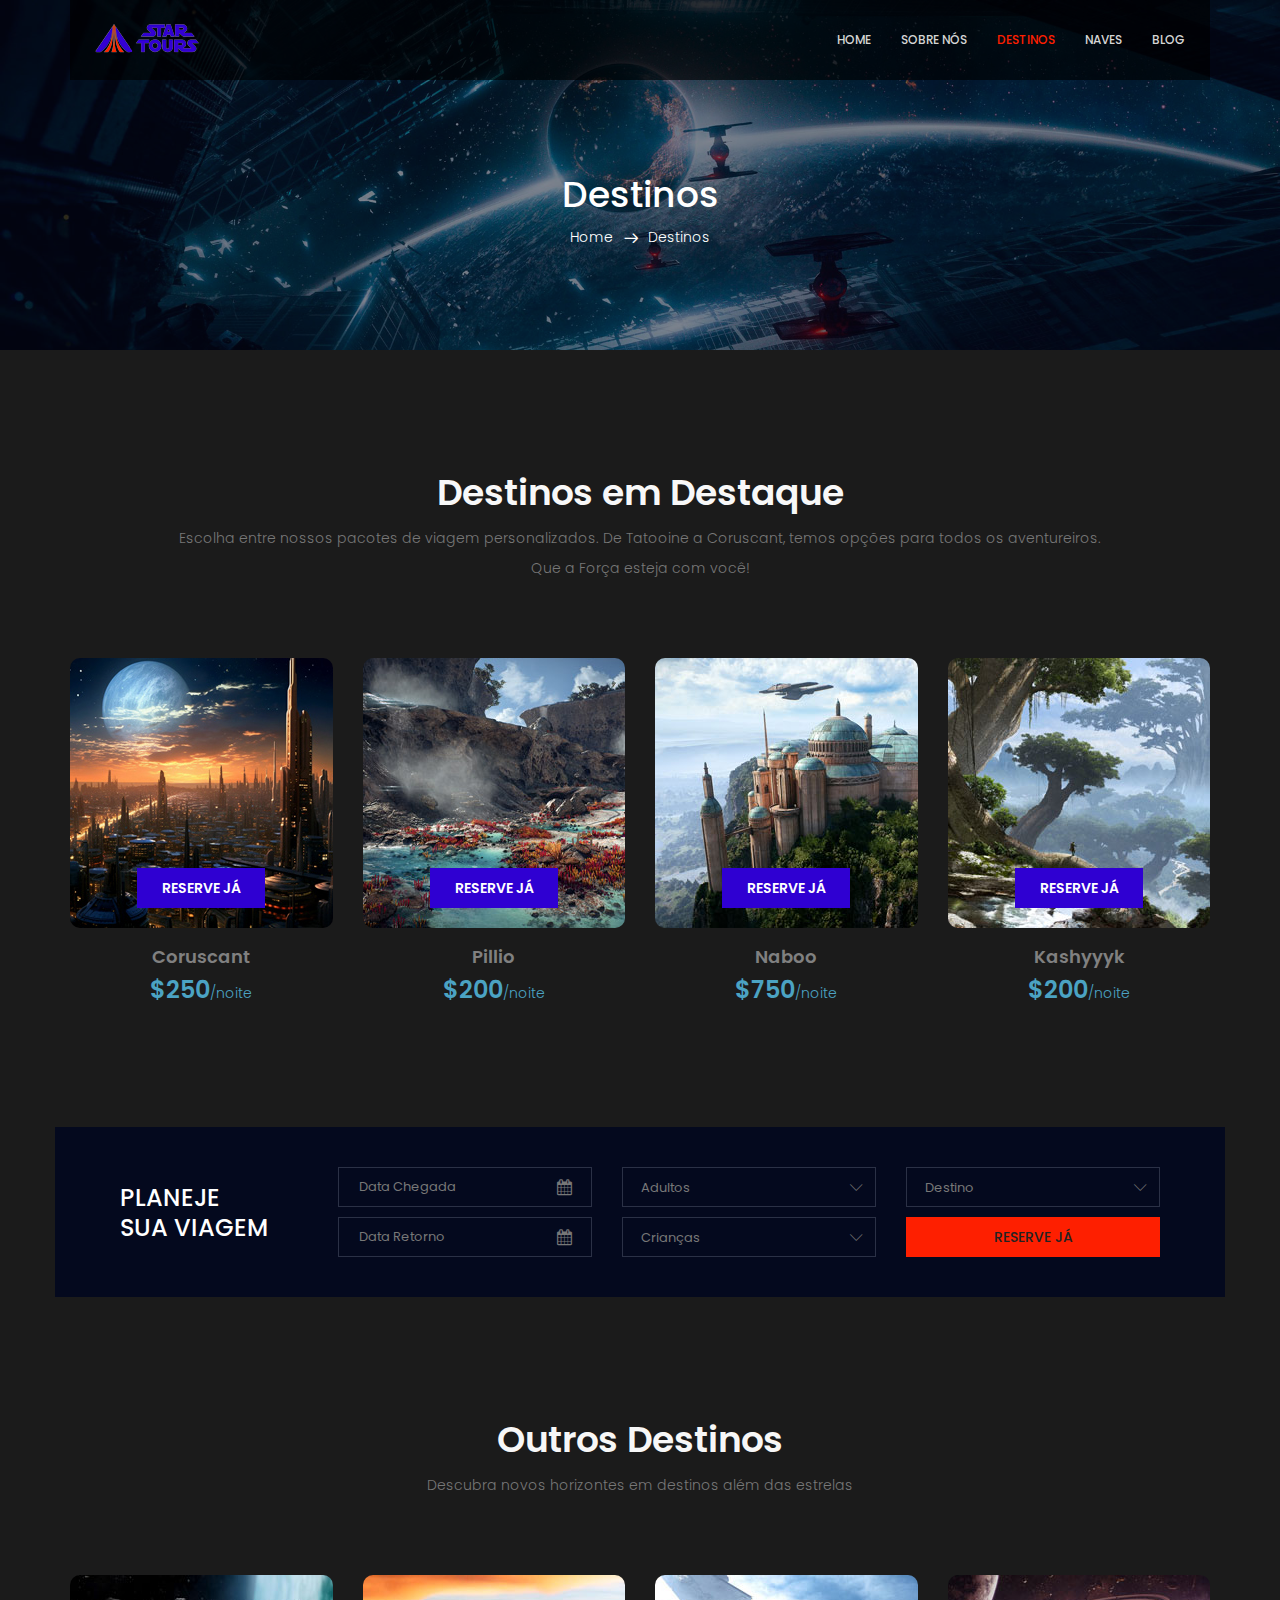
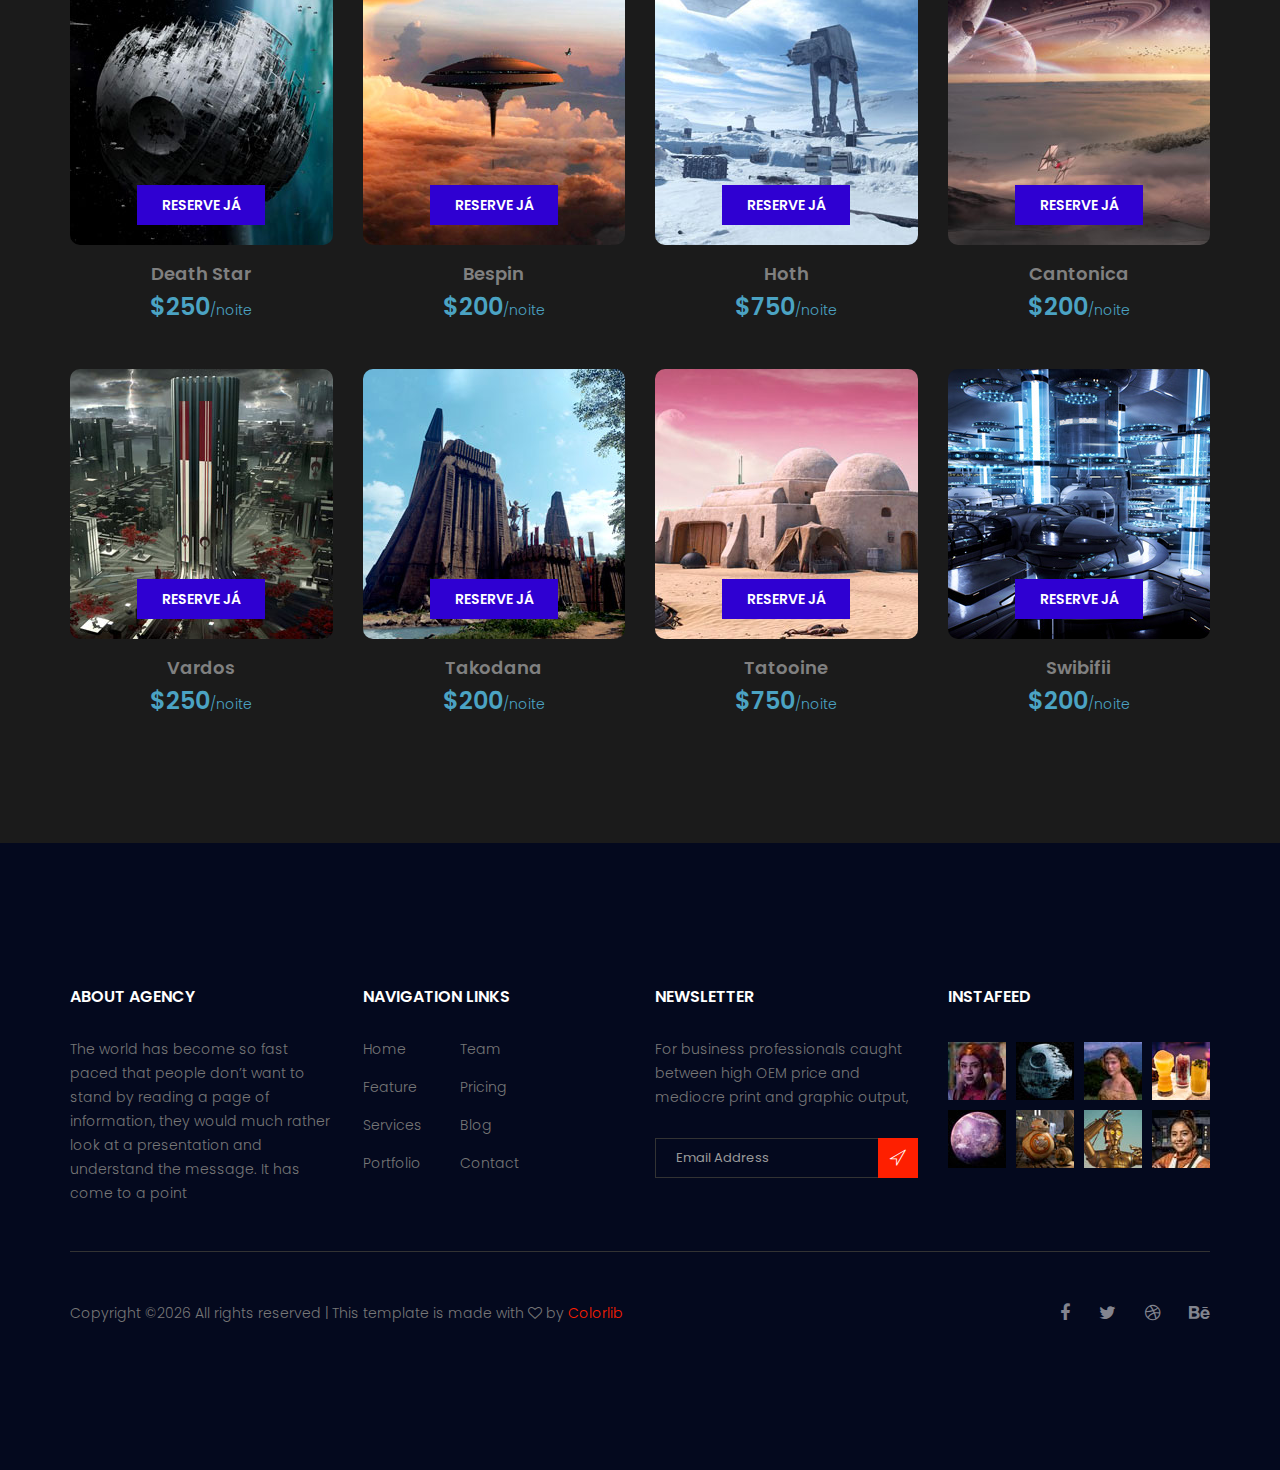
<file: accomodation.html>
<!doctype html>
<html lang="en">
    <head>
        <!-- Required meta tags -->
        <meta charset="utf-8">
        <meta name="viewport" content="width=device-width, initial-scale=1, shrink-to-fit=no">
        <link rel="icon" href="image/favicon_star.png" type="image/png">
        <title>Star Tours</title>
        <!-- Bootstrap CSS -->
        <link rel="stylesheet" href="css/bootstrap.css">
        <link rel="stylesheet" href="vendors/linericon/style.css">
        <link rel="stylesheet" href="css/font-awesome.min.css">
        <link rel="stylesheet" href="vendors/bootstrap-datepicker/bootstrap-datetimepicker.min.css">
        <link rel="stylesheet" href="vendors/nice-select/css/nice-select.css">
        <link rel="stylesheet" href="vendors/owl-carousel/owl.carousel.min.css">
        <!-- main css -->
        <link rel="stylesheet" href="css/style.css">
        <link rel="stylesheet" href="css/responsive.css">
    </head>
    <body>
        <!--================Header Area =================-->
        <header class="header_area">
            <div class="container">
                <nav class="navbar navbar-expand-lg navbar-light">
                    <!-- Brand and toggle get grouped for better mobile display -->
                    <a class="navbar-brand logo_h" href="index.html"><img src="image/star_tours_logo.png" alt=""></a>
                    <button class="navbar-toggler" type="button" data-toggle="collapse" data-target="#navbarSupportedContent" aria-controls="navbarSupportedContent" aria-expanded="false" aria-label="Toggle navigation">
                        <span class="icon-bar"></span>
                        <span class="icon-bar"></span>
                        <span class="icon-bar"></span>
                    </button>
                    <!-- Collect the nav links, forms, and other content for toggling -->
                    <div class="collapse navbar-collapse offset" id="navbarSupportedContent">
                        <ul class="nav navbar-nav menu_nav ml-auto">
                            <li class="nav-item"><a class="nav-link" href="index.html">Home</a></li> 
                            <li class="nav-item"><a class="nav-link" href="about.html">Sobre Nós</a></li>
                            <li class="nav-item active"><a class="nav-link" href="accomodation.html">Destinos</a></li>
                            <li class="nav-item"><a class="nav-link" href="gallery.html">Naves</a></li>
                            <li class="nav-item submenu dropdown">
                                <a href="#" class="nav-link dropdown-toggle" data-toggle="dropdown" role="button" aria-haspopup="true" aria-expanded="false">Blog</a>
                                <ul class="dropdown-menu">
                                    <li class="nav-item"><a class="nav-link" href="blog.html">Blog</a></li>
                                    <li class="nav-item"><a class="nav-link" href="blog-single.html">Blog Details</a></li>
                                </ul>
                            </li> 
                        </ul>
                    </div> 
                </nav>
            </div>
        </header>
        <!--================Header Area =================-->
        
        <!--================Breadcrumb Area =================-->
        <section class="breadcrumb_area">
            <div class="overlay bg-parallax" data-stellar-ratio="0.8" data-stellar-vertical-offset="0" data-background=""></div>
            <div class="container">
                <div class="page-cover text-center">
                    <h2 class="page-cover-tittle">Destinos</h2>
                    <ol class="breadcrumb">
                        <li><a href="index.html">Home</a></li>
                        <li class="active">Destinos</li>
                    </ol>
                </div>
            </div>
        </section>
        <!--================Breadcrumb Area =================-->
        
        <!--================ Accomodation Area  =================-->
        <section class="accomodation_area section_gap">
            <div class="container">
                <div class="section_title text-center">
                    <h2 class="accomodation_title_color">Destinos em Destaque</h2>
                    <p>Escolha entre nossos pacotes de viagem personalizados. De Tatooine a Coruscant, temos opções para todos os aventureiros. <br>Que a Força esteja com você!</p>
                </div>
                <div class="row mb_30">
                    <div class="col-lg-3 col-sm-6">
                        <div class="accomodation_item text-center">
                            <div class="hotel_img">
                                <img src="image/destinos/coruscant-planeta-tour-star-tours-turismo.jpg" alt="">
                                <a href="#" class="btn theme_btn button_hover">Reserve Já</a>
                            </div>
                            <a href="#"><h4 class="sec_h4">Coruscant</h4></a>
                            <h5>$250<small>/noite</small></h5>
                        </div>
                    </div>
                    <div class="col-lg-3 col-sm-6">
                        <div class="accomodation_item text-center">
                            <div class="hotel_img">
                                <img src="image/pillio-planeta-tour-star-tours-turismo.jpg" alt="">
                                <a href="#" class="btn theme_btn button_hover">Reserve Já</a>
                            </div>
                            <a href="#"><h4 class="sec_h4">Pillio</h4></a>
                            <h5>$200<small>/noite</small></h5>
                        </div>
                    </div>
                    <div class="col-lg-3 col-sm-6">
                        <div class="accomodation_item text-center">
                            <div class="hotel_img">
                                <img src="image/visite_planeta_naboo_star_tours.jpg" alt="">
                                <a href="#" class="btn theme_btn button_hover">Reserve Já</a>
                            </div>
                            <a href="#"><h4 class="sec_h4">Naboo</h4></a>
                            <h5>$750<small>/noite</small></h5>
                        </div>
                    </div>
                    <div class="col-lg-3 col-sm-6">
                        <div class="accomodation_item text-center">
                            <div class="hotel_img">
                                <img src="image/kashyyyk_planeta_star_tours_turismo_espacial.jpg" alt="">
                                <a href="#" class="btn theme_btn button_hover">Reserve Já</a>
                            </div>
                            <a href="#"><h4 class="sec_h4">Kashyyyk</h4></a>
                            <h5>$200<small>/noite</small></h5>
                        </div>
                    </div>
                </div>
            </div>
        </section>
        <!--================ Accomodation Area  =================-->
        <!--================Booking Tabel Area =================-->
        <section class="hotel_booking_area">
            <div class="container">
                <div class="row hotel_booking_table">
                    <div class="col-md-3">
                        <h2>Planeje<br> Sua Viagem</h2>
                        </div>
                        <div class="col-md-9">
                            <div class="boking_table">
                                <div class="row">
                                    <div class="col-md-4">
                                        <div class="book_tabel_item">
                                            <div class="form-group">
                                                <div class='input-group date' id='datetimepicker11'>
                                                    <input type='text' class="form-control" placeholder="Data Chegada"/>
                                                    <span class="input-group-addon">
                                                        <i class="fa fa-calendar" aria-hidden="true"></i>
                                                    </span>
                                                </div>
                                            </div>
                                            <div class="form-group">
                                                <div class='input-group date' id='datetimepicker1'>
                                                    <input type='text' class="form-control" placeholder="Data Retorno"/>
                                                    <span class="input-group-addon">
                                                        <i class="fa fa-calendar" aria-hidden="true"></i>
                                                    </span>
                                                </div>
                                            </div>
                                        </div>
                                    </div>
                                    <div class="col-md-4">
                                        <div class="book_tabel_item">
                                            <div class="input-group">
                                                <select class="wide">
                                                    <option data-display="Adultos">Adult</option>
                                                    <option value="1">Old</option>
                                                    <option value="2">Younger</option>
                                                    <option value="3">Potato</option>
                                                </select>
                                            </div>
                                            <div class="input-group">
                                                <select class="wide">
                                                    <option data-display="Crianças">Child</option>
                                                    <option value="1">Child</option>
                                                    <option value="2">Baby</option>
                                                    <option value="3">Child</option>
                                                </select>
                                            </div>
                                        </div>
                                    </div>
                                    <div class="col-md-4">
                                        <div class="book_tabel_item">
                                            <div class="input-group">
                                                <select class="wide">
                                                    <option data-display="Destino">Number of Rooms</option>
                                                    <option value="1">Room 01</option>
                                                    <option value="2">Room 02</option>
                                                    <option value="3">Room 03</option>
                                                </select>
                                            </div>
                                            <a class="book_now_btn button_hover" href="#">Reserve Já</a>
                                    </div>
                                </div>
                            </div>
                        </div>
                    </div>
                </div>
            </div>
        </section>
        <!--================Booking Tabel Area  =================-->
        <!--================ Accomodation Area  =================-->
        <section class="accomodation_area section_gap">
            <div class="container">
                <div class="section_title text-center">
                    <h2 class="title_color">Outros Destinos</h2>
                    <p>Descubra novos horizontes em destinos além das estrelas</p>
                </div>
                <div class="row accomodation_two">
                    <div class="col-lg-3 col-sm-6">
                        <div class="accomodation_item text-center">
                            <div class="hotel_img">
                                <img src="image/destinos/death_star_planeta_visite_star_tours_turismo_espacial_2.jpg" alt="">
                                <a href="#" class="btn theme_btn button_hover">Reserve Já</a>
                            </div>
                            <a href="#"><h4 class="sec_h4">Death Star</h4></a>
                            <h5>$250<small>/noite</small></h5>
                        </div>
                    </div>
                    <div class="col-lg-3 col-sm-6">
                        <div class="accomodation_item text-center">
                            <div class="hotel_img">
                                <img src="image/destinos/bespin_planeta_nuvens_star_tours_turismo_espacial.jpg" alt="">
                                <a href="#" class="btn theme_btn button_hover">Reserve Já</a>
                            </div>
                            <a href="#"><h4 class="sec_h4">Bespin</h4></a>
                            <h5>$200<small>/noite</small></h5>
                        </div>
                    </div>
                    <div class="col-lg-3 col-sm-6">
                        <div class="accomodation_item text-center">
                            <div class="hotel_img">
                                <img src="image/destinos/hoth_planeta_gelo_star_tours_turismo_espacial_2.jpg" alt="">
                                <a href="#" class="btn theme_btn button_hover">Reserve Já</a>
                            </div>
                            <a href="#"><h4 class="sec_h4">Hoth</h4></a>
                            <h5>$750<small>/noite</small></h5>
                        </div>
                    </div>
                    <div class="col-lg-3 col-sm-6">
                        <div class="accomodation_item text-center">
                            <div class="hotel_img">
                                <img src="image/destinos/cantonica_planeta_star_tours_turismo_espacial.jpg" alt="">
                                <a href="#" class="btn theme_btn button_hover">Reserve Já</a>
                            </div>
                            <a href="#"><h4 class="sec_h4">Cantonica</h4></a>
                            <h5>$200<small>/noite</small></h5>
                        </div>
                    </div>
                    <div class="col-lg-3 col-sm-6">
                        <div class="accomodation_item text-center">
                            <div class="hotel_img">
                                <img src="image/destinos/vardos_planeta_modernista_star_tours_turismo_espacial.jpg" alt="">
                                <a href="#" class="btn theme_btn button_hover">Reserve Já</a>
                            </div>
                            <a href="#"><h4 class="sec_h4">Vardos</h4></a>
                            <h5>$250<small>/noite</small></h5>
                        </div>
                    </div>
                    <div class="col-lg-3 col-sm-6">
                        <div class="accomodation_item text-center">
                            <div class="hotel_img">
                                <img src="image/destinos/takodana_planeta_star_tours_turismo_espacial.jpg" alt="">
                                <a href="#" class="btn theme_btn button_hover">Reserve Já</a>
                            </div>
                            <a href="#"><h4 class="sec_h4">Takodana</h4></a>
                            <h5>$200<small>/noite</small></h5>
                        </div>
                    </div>
                    <div class="col-lg-3 col-sm-6">
                        <div class="accomodation_item text-center">
                            <div class="hotel_img">
                                <img src="image/destinos/tatooine2-planeta-tour-star-tours-turismo.jpg" alt="">
                                <a href="#" class="btn theme_btn button_hover">Reserve Já</a>
                            </div>
                            <a href="#"><h4 class="sec_h4">Tatooine</h4></a>
                            <h5>$750<small>/noite</small></h5>
                        </div>
                    </div>
                    <div class="col-lg-3 col-sm-6">
                        <div class="accomodation_item text-center">
                            <div class="hotel_img">
                                <img src="image/destinos/swibifii_planeta_star_tours_turismo_espacial.jpg" alt="">
                                <a href="#" class="btn theme_btn button_hover">Reserve Já</a>
                            </div>
                            <a href="#"><h4 class="sec_h4">Swibifii</h4></a>
                            <h5>$200<small>/noite</small></h5>
                        </div>
                    </div>
                </div>
            </div>
        </section>
        <!--================ Accomodation Area  =================-->
        <!--================ start footer Area  =================-->	
        <footer class="footer-area section_gap">
            <div class="container">
                <div class="row">
                    <div class="col-lg-3  col-md-6 col-sm-6">
                        <div class="single-footer-widget">
                            <h6 class="footer_title">About Agency</h6>
                            <p>The world has become so fast paced that people don’t want to stand by reading a page of information, they would much rather look at a presentation and understand the message. It has come to a point </p>
                        </div>
                    </div>
                    <div class="col-lg-3 col-md-6 col-sm-6">
                        <div class="single-footer-widget">
                            <h6 class="footer_title">Navigation Links</h6>
                            <div class="row">
                                <div class="col-4">
                                    <ul class="list_style">
                                        <li><a href="#">Home</a></li>
                                        <li><a href="#">Feature</a></li>
                                        <li><a href="#">Services</a></li>
                                        <li><a href="#">Portfolio</a></li>
                                    </ul>
                                </div>
                                <div class="col-4">
                                    <ul class="list_style">
                                        <li><a href="#">Team</a></li>
                                        <li><a href="#">Pricing</a></li>
                                        <li><a href="#">Blog</a></li>
                                        <li><a href="#">Contact</a></li>
                                    </ul>
                                </div>										
                            </div>							
                        </div>
                    </div>							
                    <div class="col-lg-3 col-md-6 col-sm-6">
                        <div class="single-footer-widget">
                            <h6 class="footer_title">Newsletter</h6>
                            <p>For business professionals caught between high OEM price and mediocre print and graphic output, </p>		
                            <div id="mc_embed_signup">
                                <form target="_blank" action="https://spondonit.us12.list-manage.com/subscribe/post?u=1462626880ade1ac87bd9c93a&amp;id=92a4423d01" method="get" class="subscribe_form relative">
                                    <div class="input-group d-flex flex-row">
                                        <input name="EMAIL" placeholder="Email Address" onfocus="this.placeholder = ''" onblur="this.placeholder = 'Email Address '" required="" type="email">
                                        <button class="btn sub-btn"><span class="lnr lnr-location"></span></button>		
                                    </div>									
                                    <div class="mt-10 info"></div>
                                </form>
                            </div>
                        </div>
                    </div>
                    <div class="col-lg-3 col-md-6 col-sm-6">
                        <div class="single-footer-widget instafeed">
                            <h6 class="footer_title">InstaFeed</h6>
                            <ul class="list_style instafeed d-flex flex-wrap">
                                <li><img src="image/instagram/alien_woman_icon_instagram.jpg" alt=""></li>
                                <li><img src="image/instagram/death_star_icon.jpg" alt=""></li>
                                <li><img src="image/instagram/instagram_post_viajante_star_tours.jpg" alt=""></li>
                                <li><img src="image/instagram/drinks_icon_instagram.jpg" alt=""></li>
                                <li><img src="image/instagram/fondor_planeta_icon.jpg" alt=""></li>
                                <li><img src="image/instagram/bb8_droids_instagram_icon.jpg" alt=""></li>
                                <li><img src="image/instagram/c3po_droid_instagram_icon.jpg" alt=""></li>
                                <li><img src="image/instagram/pilot_instagram_icon.jpg" alt=""></li>
                            </ul>
                        </div>
                    </div>						
                </div>
                <div class="border_line"></div>
                <div class="row footer-bottom d-flex justify-content-between align-items-center">
                    <p class="col-lg-8 col-sm-12 footer-text m-0"><!-- Link back to Colorlib can't be removed. Template is licensed under CC BY 3.0. -->
Copyright &copy;<script>document.write(new Date().getFullYear());</script> All rights reserved | This template is made with <i class="fa fa-heart-o" aria-hidden="true"></i> by <a href="https://colorlib.com" target="_blank">Colorlib</a>
<!-- Link back to Colorlib can't be removed. Template is licensed under CC BY 3.0. --></p>
                    <div class="col-lg-4 col-sm-12 footer-social">
                        <a href="#"><i class="fa fa-facebook"></i></a>
                        <a href="#"><i class="fa fa-twitter"></i></a>
                        <a href="#"><i class="fa fa-dribbble"></i></a>
                        <a href="#"><i class="fa fa-behance"></i></a>
                    </div>
                </div>
            </div>
        </footer>
		<!--================ End footer Area  =================-->
        
        
        <!-- Optional JavaScript -->
        <!-- jQuery first, then Popper.js, then Bootstrap JS -->
        <script src="js/jquery-3.2.1.min.js"></script>
        <script src="js/popper.js"></script>
        <script src="js/bootstrap.min.js"></script>
        <script src="vendors/owl-carousel/owl.carousel.min.js"></script>
        <script src="js/jquery.ajaxchimp.min.js"></script>
        <script src="vendors/bootstrap-datepicker/bootstrap-datetimepicker.min.js"></script>
        <script src="vendors/nice-select/js/jquery.nice-select.js"></script>
        <script src="js/mail-script.js"></script>
        <script src="js/stellar.js"></script>
        <script src="vendors/lightbox/simpleLightbox.min.js"></script>
        <script src="js/custom.js"></script>
    </body>
</html>
</file>
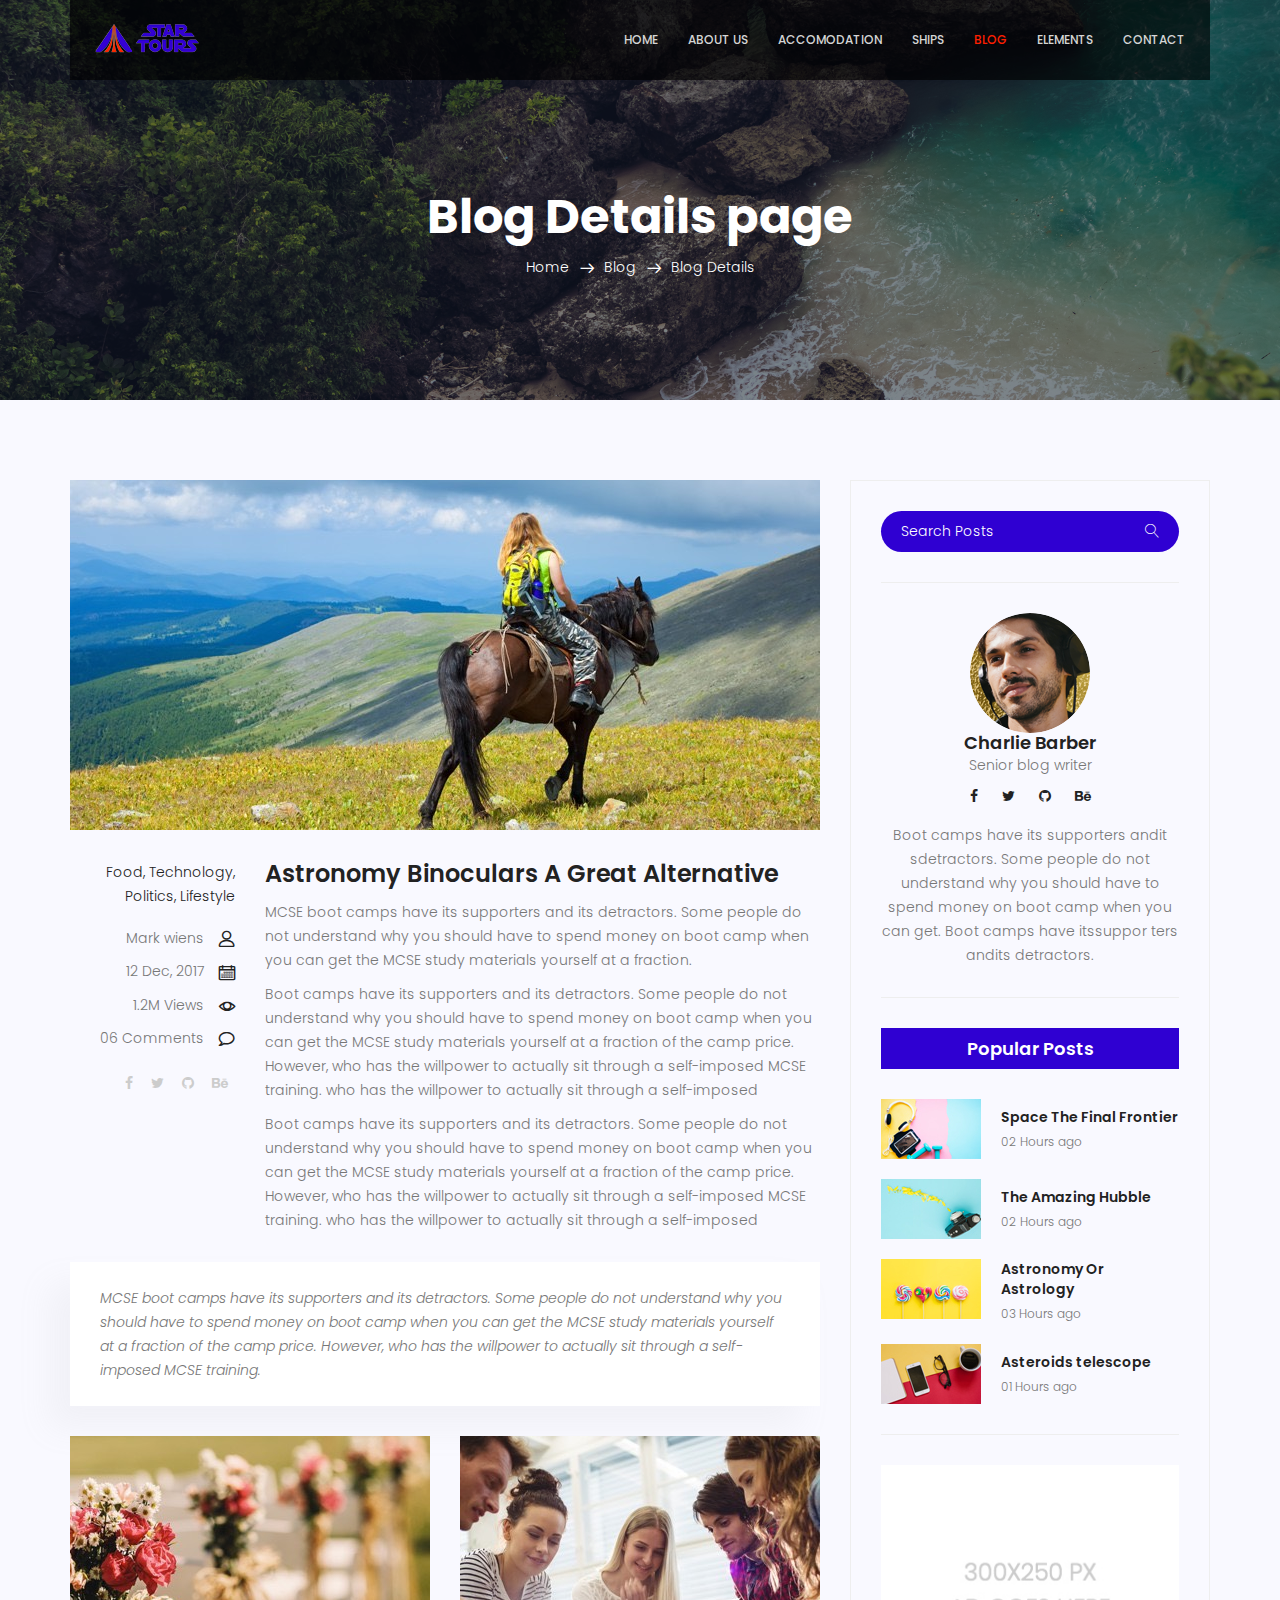
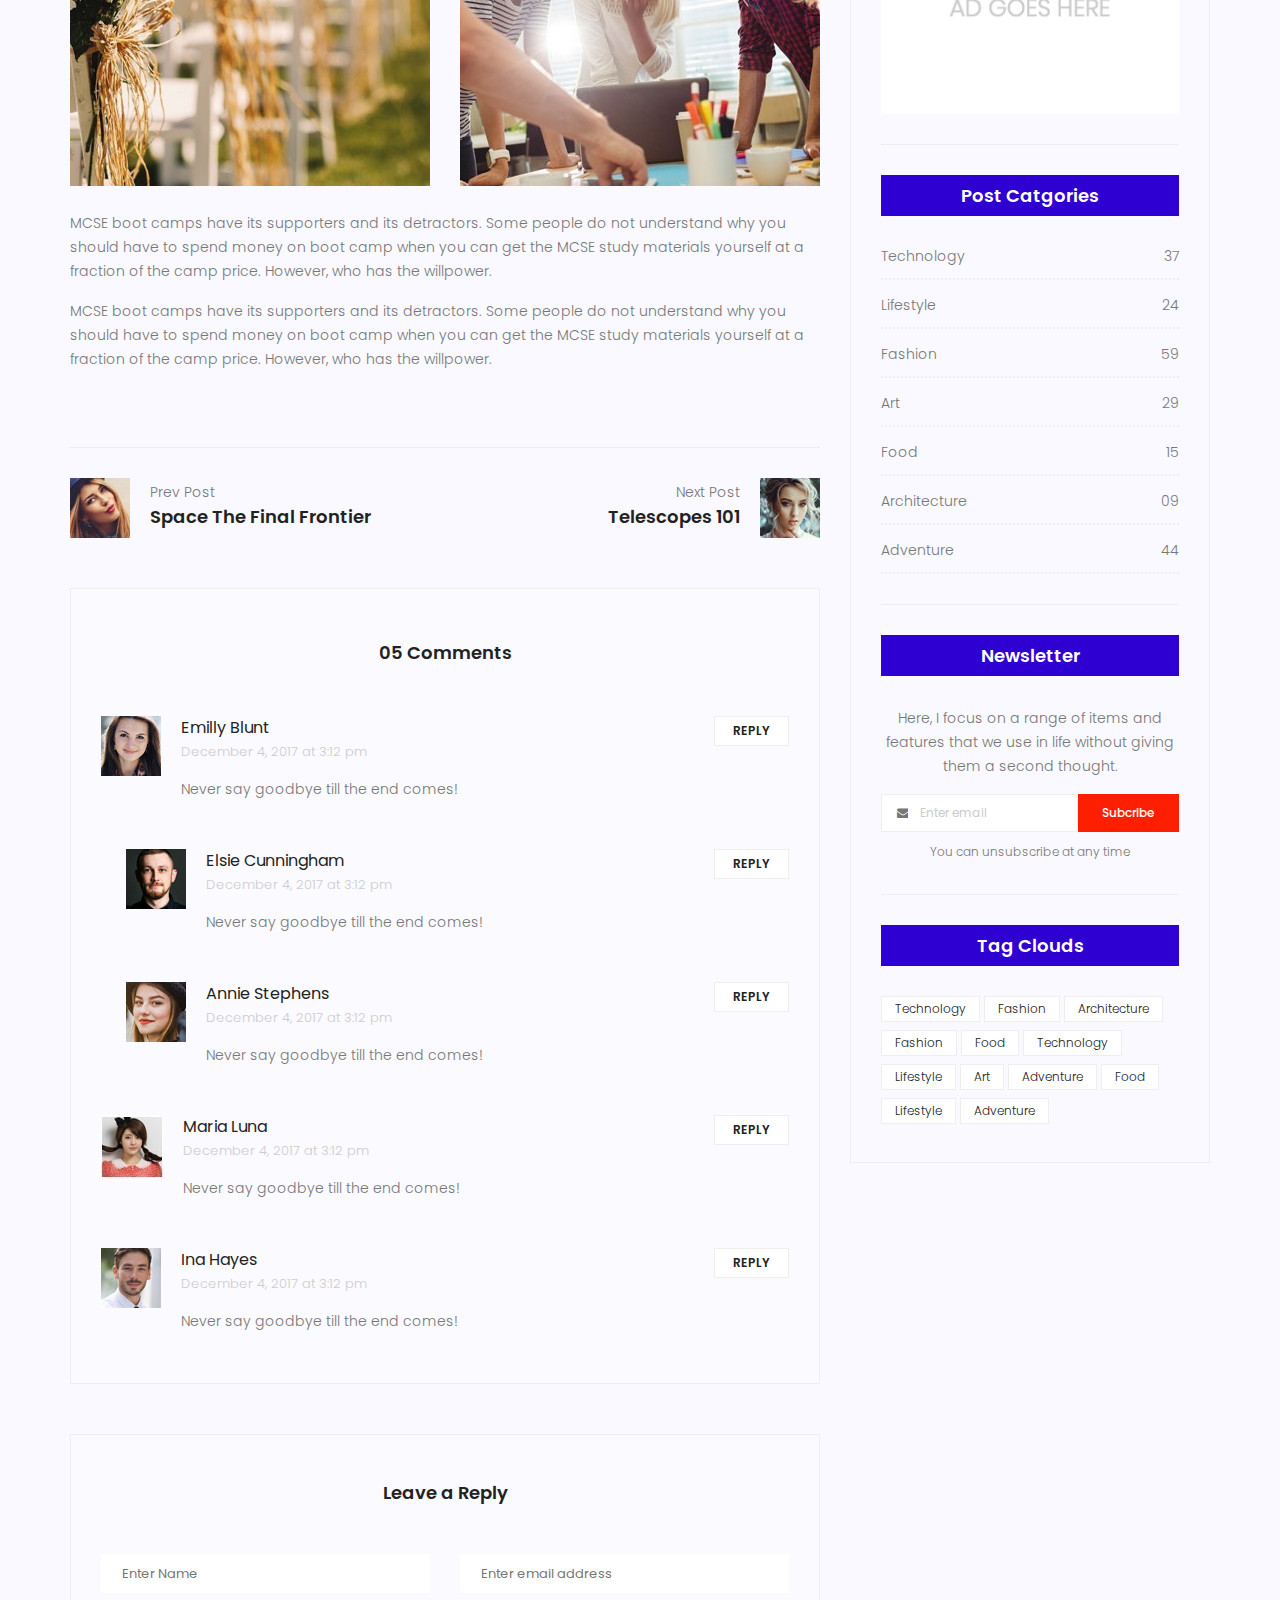
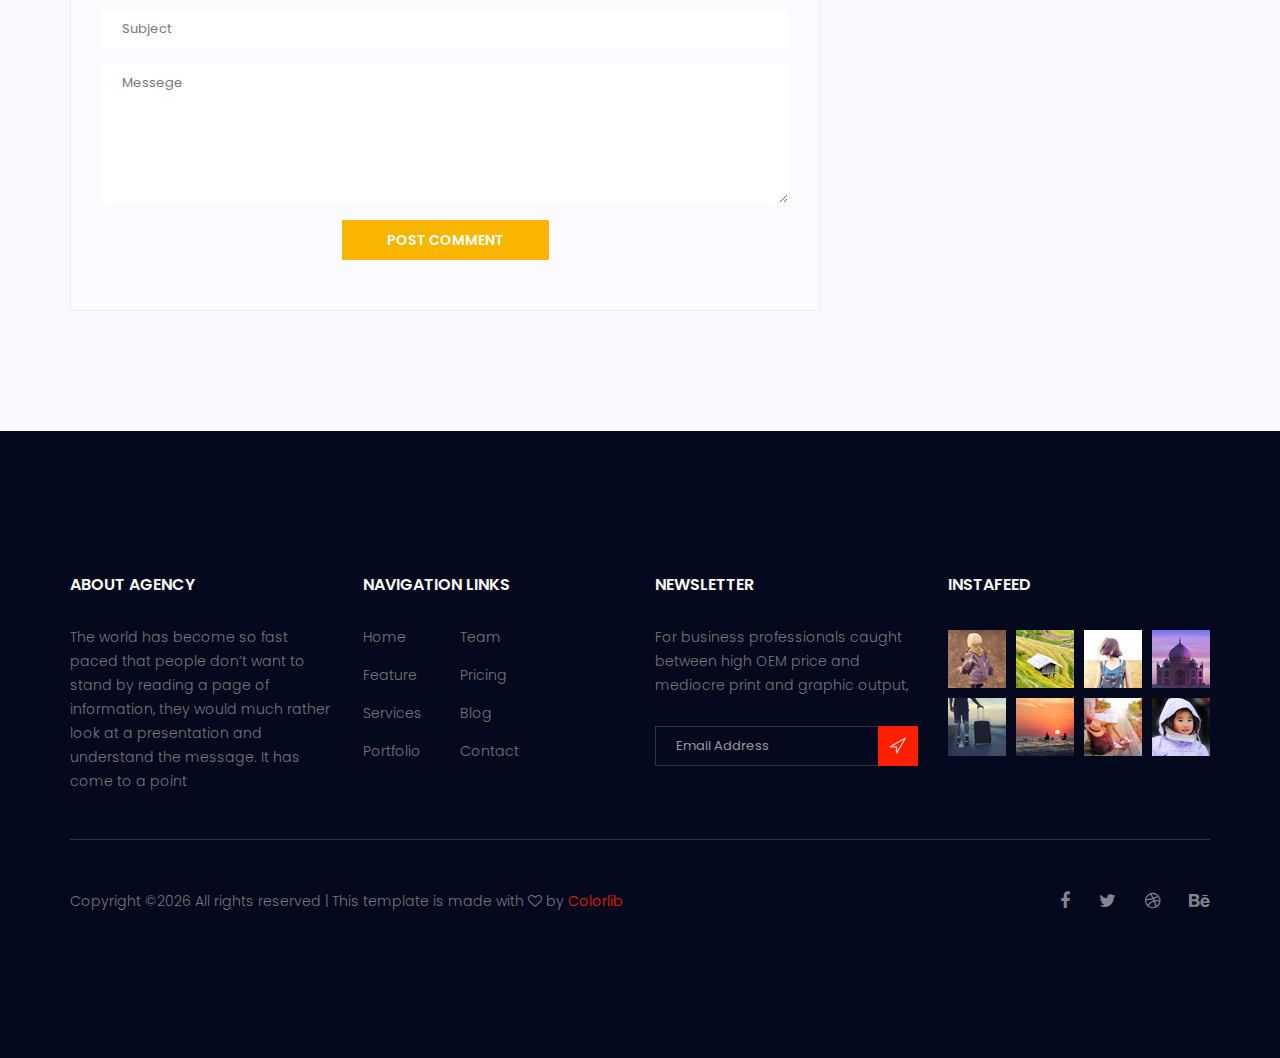
<file: blog-single.html>
<!doctype html>
<html lang="en">
    <head>
        <!-- Required meta tags -->
        <meta charset="utf-8">
        <meta name="viewport" content="width=device-width, initial-scale=1, shrink-to-fit=no">
        <link rel="icon" href="image/favicon_star.png" type="image/png">
        <title>Star Tours</title>
        <!-- Bootstrap CSS -->
        <link rel="stylesheet" href="css/bootstrap.css">
        <link rel="stylesheet" href="vendors/linericon/style.css">
        <link rel="stylesheet" href="css/font-awesome.min.css">
        <link rel="stylesheet" href="vendors/bootstrap-datepicker/bootstrap-datetimepicker.min.css">
        <link rel="stylesheet" href="vendors/nice-select/css/nice-select.css">
        <link rel="stylesheet" href="vendors/owl-carousel/owl.carousel.min.css">
        <!-- main css -->
        <link rel="stylesheet" href="css/style.css">
        <link rel="stylesheet" href="css/responsive.css">
    </head>
    <body>
        <!--================Header Area =================-->
        <header class="header_area">
            <div class="container">
                <nav class="navbar navbar-expand-lg navbar-light">
                    <!-- Brand and toggle get grouped for better mobile display -->
                    <a class="navbar-brand logo_h" href="index.html"><img src="image/star_tours_logo.png" alt=""></a>
                    <button class="navbar-toggler" type="button" data-toggle="collapse" data-target="#navbarSupportedContent" aria-controls="navbarSupportedContent" aria-expanded="false" aria-label="Toggle navigation">
                        <span class="icon-bar"></span>
                        <span class="icon-bar"></span>
                        <span class="icon-bar"></span>
                    </button>
                    <!-- Collect the nav links, forms, and other content for toggling -->
                    <div class="collapse navbar-collapse offset" id="navbarSupportedContent">
                        <ul class="nav navbar-nav menu_nav ml-auto">
                            <li class="nav-item"><a class="nav-link" href="index.html">Home</a></li> 
                            <li class="nav-item"><a class="nav-link" href="about.html">About us</a></li>
                            <li class="nav-item"><a class="nav-link" href="accomodation.html">Accomodation</a></li>
                            <li class="nav-item"><a class="nav-link" href="gallery.html">Ships</a></li>
                            <li class="nav-item submenu dropdown active">
                                <a href="#" class="nav-link dropdown-toggle" data-toggle="dropdown" role="button" aria-haspopup="true" aria-expanded="false">Blog</a>
                                <ul class="dropdown-menu">
                                    <li class="nav-item"><a class="nav-link" href="blog.html">Blog</a></li>
                                    <li class="nav-item"><a class="nav-link" href="blog-single.html">Blog Details</a></li>
                                </ul>
                            </li> 
                            <li class="nav-item"><a class="nav-link" href="elements.html">Elements</a></li>
                            <li class="nav-item"><a class="nav-link" href="contact.html">Contact</a></li>
                        </ul>
                    </div> 
                </nav>
            </div>
        </header>
        <!--================Header Area =================-->
        
        <!--================Breadcrumb Area =================-->
        <section class="breadcrumb_area blog_banner_two">
            <div class="overlay bg-parallax" data-stellar-ratio="0.8" data-stellar-vertical-offset="0" data-background=""></div>
            <div class="container">
                <div class="page-cover text-center">
                    <h2 class="page-cover-tittle f_48">Blog Details page</h2>
                    <ol class="breadcrumb">
                        <li><a href="index.html">Home</a></li>
                        <li><a href="blog.html">Blog</a></li>
                        <li class="active">Blog Details</li>
                    </ol>
                </div>
            </div>
        </section>
        <!--================Breadcrumb Area =================-->
        
        <!--================Blog Area =================-->
        <section class="blog_area single-post-area">
            <div class="container">
                <div class="row">
                    <div class="col-lg-8 posts-list">
                        <div class="single-post row">
                            <div class="col-lg-12">
                                <div class="feature-img">
                                    <img class="img-fluid" src="image/blog/feature-img1.jpg" alt="">
                                </div>									
                            </div>
                            <div class="col-lg-3  col-md-3">
                                <div class="blog_info text-right">
                                    <div class="post_tag">
                                        <a href="#">Food,</a>
                                        <a href="#">Technology,</a>
                                        <a href="#">Politics,</a>
                                        <a href="#">Lifestyle</a>
                                    </div>
                                    <ul class="blog_meta list_style">
                                        <li><a href="#">Mark wiens<i class="lnr lnr-user"></i></a></li>
                                        <li><a href="#">12 Dec, 2017<i class="lnr lnr-calendar-full"></i></a></li>
                                        <li><a href="#">1.2M Views<i class="lnr lnr-eye"></i></a></li>
                                        <li><a href="#">06 Comments<i class="lnr lnr-bubble"></i></a></li>
                                    </ul>
                                    <ul class="social-links">
                                        <li><a href="#"><i class="fa fa-facebook"></i></a></li>
                                        <li><a href="#"><i class="fa fa-twitter"></i></a></li>
                                        <li><a href="#"><i class="fa fa-github"></i></a></li>
                                        <li><a href="#"><i class="fa fa-behance"></i></a></li>
                                    </ul>
                                </div>
                            </div>
                            <div class="col-lg-9 col-md-9 blog_details">
                                <h2>Astronomy Binoculars A Great Alternative</h2>
                                <p class="excert">
                                    MCSE boot camps have its supporters and its detractors. Some people do not understand why you should have to spend money on boot camp when you can get the MCSE study materials yourself at a fraction.
                                </p>
                                <p>
                                    Boot camps have its supporters and its detractors. Some people do not understand why you should have to spend money on boot camp when you can get the MCSE study materials yourself at a fraction of the camp price. However, who has the willpower to actually sit through a self-imposed MCSE training. who has the willpower to actually sit through a self-imposed
                                </p>
                                <p>
                                    Boot camps have its supporters and its detractors. Some people do not understand why you should have to spend money on boot camp when you can get the MCSE study materials yourself at a fraction of the camp price. However, who has the willpower to actually sit through a self-imposed MCSE training. who has the willpower to actually sit through a self-imposed
                                </p>
                            </div>
                            <div class="col-lg-12">
                                <div class="quotes">
                                    MCSE boot camps have its supporters and its detractors. Some people do not understand why you should have to spend money on boot camp when you can get the MCSE study materials yourself at a fraction of the camp price. However, who has the willpower to actually sit through a self-imposed MCSE training.										
                                </div>
                                <div class="row">
                                    <div class="col-6">
                                        <img class="img-fluid" src="image/blog/post-img1.jpg" alt="">
                                    </div>
                                    <div class="col-6">
                                        <img class="img-fluid" src="image/blog/post-img2.jpg" alt="">
                                    </div>	
                                    <div class="col-lg-12 mt-25">
                                        <p>
                                            MCSE boot camps have its supporters and its detractors. Some people do not understand why you should have to spend money on boot camp when you can get the MCSE study materials yourself at a fraction of the camp price. However, who has the willpower.
                                        </p>
                                        <p>
                                            MCSE boot camps have its supporters and its detractors. Some people do not understand why you should have to spend money on boot camp when you can get the MCSE study materials yourself at a fraction of the camp price. However, who has the willpower.
                                        </p>											
                                    </div>									
                                </div>
                            </div>
                        </div>
                        <div class="navigation-area">
                            <div class="row">
                                <div class="col-lg-6 col-md-6 col-12 nav-left flex-row d-flex justify-content-start align-items-center">
                                    <div class="thumb">
                                        <a href="#"><img class="img-fluid" src="image/blog/prev.jpg" alt=""></a>
                                    </div>
                                    <div class="arrow">
                                        <a href="#"><span class="lnr text-white lnr-arrow-left"></span></a>
                                    </div>
                                    <div class="detials">
                                        <p>Prev Post</p>
                                        <a href="#"><h4>Space The Final Frontier</h4></a>
                                    </div>
                                </div>
                                <div class="col-lg-6 col-md-6 col-12 nav-right flex-row d-flex justify-content-end align-items-center">
                                    <div class="detials">
                                        <p>Next Post</p>
                                        <a href="#"><h4>Telescopes 101</h4></a>
                                    </div>
                                    <div class="arrow">
                                        <a href="#"><span class="lnr text-white lnr-arrow-right"></span></a>
                                    </div>
                                    <div class="thumb">
                                        <a href="#"><img class="img-fluid" src="image/blog/next.jpg" alt=""></a>
                                    </div>										
                                </div>									
                            </div>
                        </div>
                        <div class="comments-area">
                            <h4>05 Comments</h4>
                            <div class="comment-list">
                                <div class="single-comment justify-content-between d-flex">
                                    <div class="user justify-content-between d-flex">
                                        <div class="thumb">
                                            <img src="image/blog/c1.jpg" alt="">
                                        </div>
                                        <div class="desc">
                                            <h5><a href="#">Emilly Blunt</a></h5>
                                            <p class="date">December 4, 2017 at 3:12 pm </p>
                                            <p class="comment">
                                                Never say goodbye till the end comes!
                                            </p>
                                        </div>
                                    </div>
                                    <div class="reply-btn">
                                           <a href="" class="btn-reply text-uppercase">reply</a> 
                                    </div>
                                </div>
                            </div>	
                            <div class="comment-list left-padding">
                                <div class="single-comment justify-content-between d-flex">
                                    <div class="user justify-content-between d-flex">
                                        <div class="thumb">
                                            <img src="image/blog/c2.jpg" alt="">
                                        </div>
                                        <div class="desc">
                                            <h5><a href="#">Elsie Cunningham</a></h5>
                                            <p class="date">December 4, 2017 at 3:12 pm </p>
                                            <p class="comment">
                                                Never say goodbye till the end comes!
                                            </p>
                                        </div>
                                    </div>
                                    <div class="reply-btn">
                                           <a href="" class="btn-reply text-uppercase">reply</a> 
                                    </div>
                                </div>
                            </div>	
                            <div class="comment-list left-padding">
                                <div class="single-comment justify-content-between d-flex">
                                    <div class="user justify-content-between d-flex">
                                        <div class="thumb">
                                            <img src="image/blog/c3.jpg" alt="">
                                        </div>
                                        <div class="desc">
                                            <h5><a href="#">Annie Stephens</a></h5>
                                            <p class="date">December 4, 2017 at 3:12 pm </p>
                                            <p class="comment">
                                                Never say goodbye till the end comes!
                                            </p>
                                        </div>
                                    </div>
                                    <div class="reply-btn">
                                           <a href="" class="btn-reply text-uppercase">reply</a> 
                                    </div>
                                </div>
                            </div>	
                            <div class="comment-list">
                                <div class="single-comment justify-content-between d-flex">
                                    <div class="user justify-content-between d-flex">
                                        <div class="thumb">
                                            <img src="image/blog/c4.jpg" alt="">
                                        </div>
                                        <div class="desc">
                                            <h5><a href="#">Maria Luna</a></h5>
                                            <p class="date">December 4, 2017 at 3:12 pm </p>
                                            <p class="comment">
                                                Never say goodbye till the end comes!
                                            </p>
                                        </div>
                                    </div>
                                    <div class="reply-btn">
                                           <a href="" class="btn-reply text-uppercase">reply</a> 
                                    </div>
                                </div>
                            </div>	
                            <div class="comment-list">
                                <div class="single-comment justify-content-between d-flex">
                                    <div class="user justify-content-between d-flex">
                                        <div class="thumb">
                                            <img src="image/blog/c5.jpg" alt="">
                                        </div>
                                        <div class="desc">
                                            <h5><a href="#">Ina Hayes</a></h5>
                                            <p class="date">December 4, 2017 at 3:12 pm </p>
                                            <p class="comment">
                                                Never say goodbye till the end comes!
                                            </p>
                                        </div>
                                    </div>
                                    <div class="reply-btn">
                                           <a href="" class="btn-reply text-uppercase">reply</a> 
                                    </div>
                                </div>
                            </div>	                                             				
                        </div>
                        <div class="comment-form">
                            <h4>Leave a Reply</h4>
                            <form>
                                <div class="form-group form-inline">
                                  <div class="form-group col-lg-6 col-md-6 name">
                                    <input type="text" class="form-control" id="name" placeholder="Enter Name" onfocus="this.placeholder = ''" onblur="this.placeholder = 'Enter Name'">
                                  </div>
                                  <div class="form-group col-lg-6 col-md-6 email">
                                    <input type="email" class="form-control" id="email" placeholder="Enter email address" onfocus="this.placeholder = ''" onblur="this.placeholder = 'Enter email address'">
                                  </div>										
                                </div>
                                <div class="form-group">
                                    <input type="text" class="form-control" id="subject" placeholder="Subject" onfocus="this.placeholder = ''" onblur="this.placeholder = 'Subject'">
                                </div>
                                <div class="form-group">
                                    <textarea class="form-control mb-10" rows="5" name="message" placeholder="Messege" onfocus="this.placeholder = ''" onblur="this.placeholder = 'Messege'" required=""></textarea>
                                </div>
                                <a href="#" class="primary-btn button_hover">Post Comment</a>	
                            </form>
                        </div>
                    </div>
                    <div class="col-lg-4">
                        <div class="blog_right_sidebar">
                            <aside class="single_sidebar_widget search_widget">
                                <div class="input-group">
                                    <input type="text" class="form-control" placeholder="Search Posts">
                                    <span class="input-group-btn">
                                        <button class="btn btn-default" type="button"><i class="lnr lnr-magnifier"></i></button>
                                    </span>
                                </div><!-- /input-group -->
                                <div class="br"></div>
                            </aside>
                            <aside class="single_sidebar_widget author_widget">
                                <img class="author_img rounded-circle" src="image/blog/author.png" alt="">
                                <h4>Charlie Barber</h4>
                                <p>Senior blog writer</p>
                                <div class="social_icon">
                                    <a href="#"><i class="fa fa-facebook"></i></a>
                                    <a href="#"><i class="fa fa-twitter"></i></a>
                                    <a href="#"><i class="fa fa-github"></i></a>
                                    <a href="#"><i class="fa fa-behance"></i></a>
                                </div>
                                <p>Boot camps have its supporters andit sdetractors. Some people do not understand why you should have to spend money on boot camp when you can get. Boot camps have itssuppor ters andits detractors.</p>
                                <div class="br"></div>
                            </aside>
                            <aside class="single_sidebar_widget popular_post_widget">
                                <h3 class="widget_title">Popular Posts</h3>
                                <div class="media post_item">
                                    <img src="image/blog/post1.jpg" alt="post">
                                    <div class="media-body">
                                        <a href="blog-details.html"><h3>Space The Final Frontier</h3></a>
                                        <p>02 Hours ago</p>
                                    </div>
                                </div>
                                <div class="media post_item">
                                    <img src="image/blog/post2.jpg" alt="post">
                                    <div class="media-body">
                                        <a href="blog-details.html"><h3>The Amazing Hubble</h3></a>
                                        <p>02 Hours ago</p>
                                    </div>
                                </div>
                                <div class="media post_item">
                                    <img src="image/blog/post3.jpg" alt="post">
                                    <div class="media-body">
                                        <a href="blog-details.html"><h3>Astronomy Or Astrology</h3></a>
                                        <p>03 Hours ago</p>
                                    </div>
                                </div>
                                <div class="media post_item">
                                    <img src="image/blog/post4.jpg" alt="post">
                                    <div class="media-body">
                                        <a href="blog-details.html"><h3>Asteroids telescope</h3></a>
                                        <p>01 Hours ago</p>
                                    </div>
                                </div>
                                <div class="br"></div>
                            </aside>
                            <aside class="single_sidebar_widget ads_widget">
                                <a href="#"><img class="img-fluid" src="image/blog/add.jpg" alt=""></a>
                                <div class="br"></div>
                            </aside>
                            <aside class="single_sidebar_widget post_category_widget">
                                <h4 class="widget_title">Post Catgories</h4>
                                <ul class="list_style cat-list">
                                    <li>
                                        <a href="#" class="d-flex justify-content-between">
                                            <p>Technology</p>
                                            <p>37</p>
                                        </a>
                                    </li>
                                    <li>
                                        <a href="#" class="d-flex justify-content-between">
                                            <p>Lifestyle</p>
                                            <p>24</p>
                                        </a>
                                    </li>
                                    <li>
                                        <a href="#" class="d-flex justify-content-between">
                                            <p>Fashion</p>
                                            <p>59</p>
                                        </a>
                                    </li>
                                    <li>
                                        <a href="#" class="d-flex justify-content-between">
                                            <p>Art</p>
                                            <p>29</p>
                                        </a>
                                    </li>
                                    <li>
                                        <a href="#" class="d-flex justify-content-between">
                                            <p>Food</p>
                                            <p>15</p>
                                        </a>
                                    </li>
                                    <li>
                                        <a href="#" class="d-flex justify-content-between">
                                            <p>Architecture</p>
                                            <p>09</p>
                                        </a>
                                    </li>
                                    <li>
                                        <a href="#" class="d-flex justify-content-between">
                                            <p>Adventure</p>
                                            <p>44</p>
                                        </a>
                                    </li>															
                                </ul>
                                <div class="br"></div>
                            </aside>
                            <aside class="single-sidebar-widget newsletter_widget">
                                <h4 class="widget_title">Newsletter</h4>
                                <p>
                                Here, I focus on a range of items and features that we use in life without
                                giving them a second thought.
                                </p>
                                <div class="form-group d-flex flex-row">
                                    <div class="input-group">
                                        <div class="input-group-prepend">
                                            <div class="input-group-text"><i class="fa fa-envelope" aria-hidden="true"></i></div>
                                        </div>
                                        <input type="text" class="form-control" id="inlineFormInputGroup" placeholder="Enter email" onfocus="this.placeholder = ''" onblur="this.placeholder = 'Enter email'">
                                    </div>
                                    <a href="#" class="bbtns">Subcribe</a>
                                </div>	
                                <p class="text-bottom">You can unsubscribe at any time</p>	
                                <div class="br"></div>							
                            </aside>
                            <aside class="single-sidebar-widget tag_cloud_widget">
                                <h4 class="widget_title">Tag Clouds</h4>
                                <ul class="list_style">
                                    <li><a href="#">Technology</a></li>
                                    <li><a href="#">Fashion</a></li>
                                    <li><a href="#">Architecture</a></li>
                                    <li><a href="#">Fashion</a></li>
                                    <li><a href="#">Food</a></li>
                                    <li><a href="#">Technology</a></li>
                                    <li><a href="#">Lifestyle</a></li>
                                    <li><a href="#">Art</a></li>
                                    <li><a href="#">Adventure</a></li>
                                    <li><a href="#">Food</a></li>
                                    <li><a href="#">Lifestyle</a></li>
                                    <li><a href="#">Adventure</a></li>
                                </ul>
                            </aside>
                        </div>
                    </div>
                </div>
            </div>
        </section>
        <!--================Blog Area =================-->
        
        <!--================ start footer Area  =================-->	
        <footer class="footer-area section_gap">
            <div class="container">
                <div class="row">
                    <div class="col-lg-3  col-md-6 col-sm-6">
                        <div class="single-footer-widget">
                            <h6 class="footer_title">About Agency</h6>
                            <p>The world has become so fast paced that people don’t want to stand by reading a page of information, they would much rather look at a presentation and understand the message. It has come to a point </p>
                        </div>
                    </div>
                    <div class="col-lg-3 col-md-6 col-sm-6">
                        <div class="single-footer-widget">
                            <h6 class="footer_title">Navigation Links</h6>
                            <div class="row">
                                <div class="col-4">
                                    <ul class="list_style">
                                        <li><a href="#">Home</a></li>
                                        <li><a href="#">Feature</a></li>
                                        <li><a href="#">Services</a></li>
                                        <li><a href="#">Portfolio</a></li>
                                    </ul>
                                </div>
                                <div class="col-4">
                                    <ul class="list_style">
                                        <li><a href="#">Team</a></li>
                                        <li><a href="#">Pricing</a></li>
                                        <li><a href="#">Blog</a></li>
                                        <li><a href="#">Contact</a></li>
                                    </ul>
                                </div>										
                            </div>							
                        </div>
                    </div>							
                    <div class="col-lg-3 col-md-6 col-sm-6">
                        <div class="single-footer-widget">
                            <h6 class="footer_title">Newsletter</h6>
                            <p>For business professionals caught between high OEM price and mediocre print and graphic output, </p>		
                            <div id="mc_embed_signup">
                                <form target="_blank" action="https://spondonit.us12.list-manage.com/subscribe/post?u=1462626880ade1ac87bd9c93a&amp;id=92a4423d01" method="get" class="subscribe_form relative">
                                    <div class="input-group d-flex flex-row">
                                        <input name="EMAIL" placeholder="Email Address" onfocus="this.placeholder = ''" onblur="this.placeholder = 'Email Address '" required="" type="email">
                                        <button class="btn sub-btn"><span class="lnr lnr-location"></span></button>		
                                    </div>									
                                    <div class="mt-10 info"></div>
                                </form>
                            </div>
                        </div>
                    </div>
                    <div class="col-lg-3 col-md-6 col-sm-6">
                        <div class="single-footer-widget instafeed">
                            <h6 class="footer_title">InstaFeed</h6>
                            <ul class="list_style instafeed d-flex flex-wrap">
                                <li><img src="image/instagram/Image-01.jpg" alt=""></li>
                                <li><img src="image/instagram/Image-02.jpg" alt=""></li>
                                <li><img src="image/instagram/Image-03.jpg" alt=""></li>
                                <li><img src="image/instagram/Image-04.jpg" alt=""></li>
                                <li><img src="image/instagram/Image-05.jpg" alt=""></li>
                                <li><img src="image/instagram/Image-06.jpg" alt=""></li>
                                <li><img src="image/instagram/Image-07.jpg" alt=""></li>
                                <li><img src="image/instagram/Image-08.jpg" alt=""></li>
                            </ul>
                        </div>
                    </div>						
                </div>
                <div class="border_line"></div>
                <div class="row footer-bottom d-flex justify-content-between align-items-center">
                    <p class="col-lg-8 col-sm-12 footer-text m-0"><!-- Link back to Colorlib can't be removed. Template is licensed under CC BY 3.0. -->
Copyright &copy;<script>document.write(new Date().getFullYear());</script> All rights reserved | This template is made with <i class="fa fa-heart-o" aria-hidden="true"></i> by <a href="https://colorlib.com" target="_blank">Colorlib</a>
<!-- Link back to Colorlib can't be removed. Template is licensed under CC BY 3.0. --></p>
                    <div class="col-lg-4 col-sm-12 footer-social">
                        <a href="#"><i class="fa fa-facebook"></i></a>
                        <a href="#"><i class="fa fa-twitter"></i></a>
                        <a href="#"><i class="fa fa-dribbble"></i></a>
                        <a href="#"><i class="fa fa-behance"></i></a>
                    </div>
                </div>
            </div>
        </footer>
		<!--================ End footer Area  =================-->
        
        
        <!-- Optional JavaScript -->
        <!-- jQuery first, then Popper.js, then Bootstrap JS -->
        <script src="js/jquery-3.2.1.min.js"></script>
        <script src="js/popper.js"></script>
        <script src="js/bootstrap.min.js"></script>
        <script src="vendors/owl-carousel/owl.carousel.min.js"></script>
        <script src="js/jquery.ajaxchimp.min.js"></script>
        <script src="vendors/bootstrap-datepicker/bootstrap-datetimepicker.min.js"></script>
        <script src="vendors/nice-select/js/jquery.nice-select.js"></script>
        <script src="js/mail-script.js"></script>
        <script src="js/stellar.js"></script>
        <script src="vendors/lightbox/simpleLightbox.min.js"></script>
        <script src="js/custom.js"></script>
    </body>
</html>
</file>
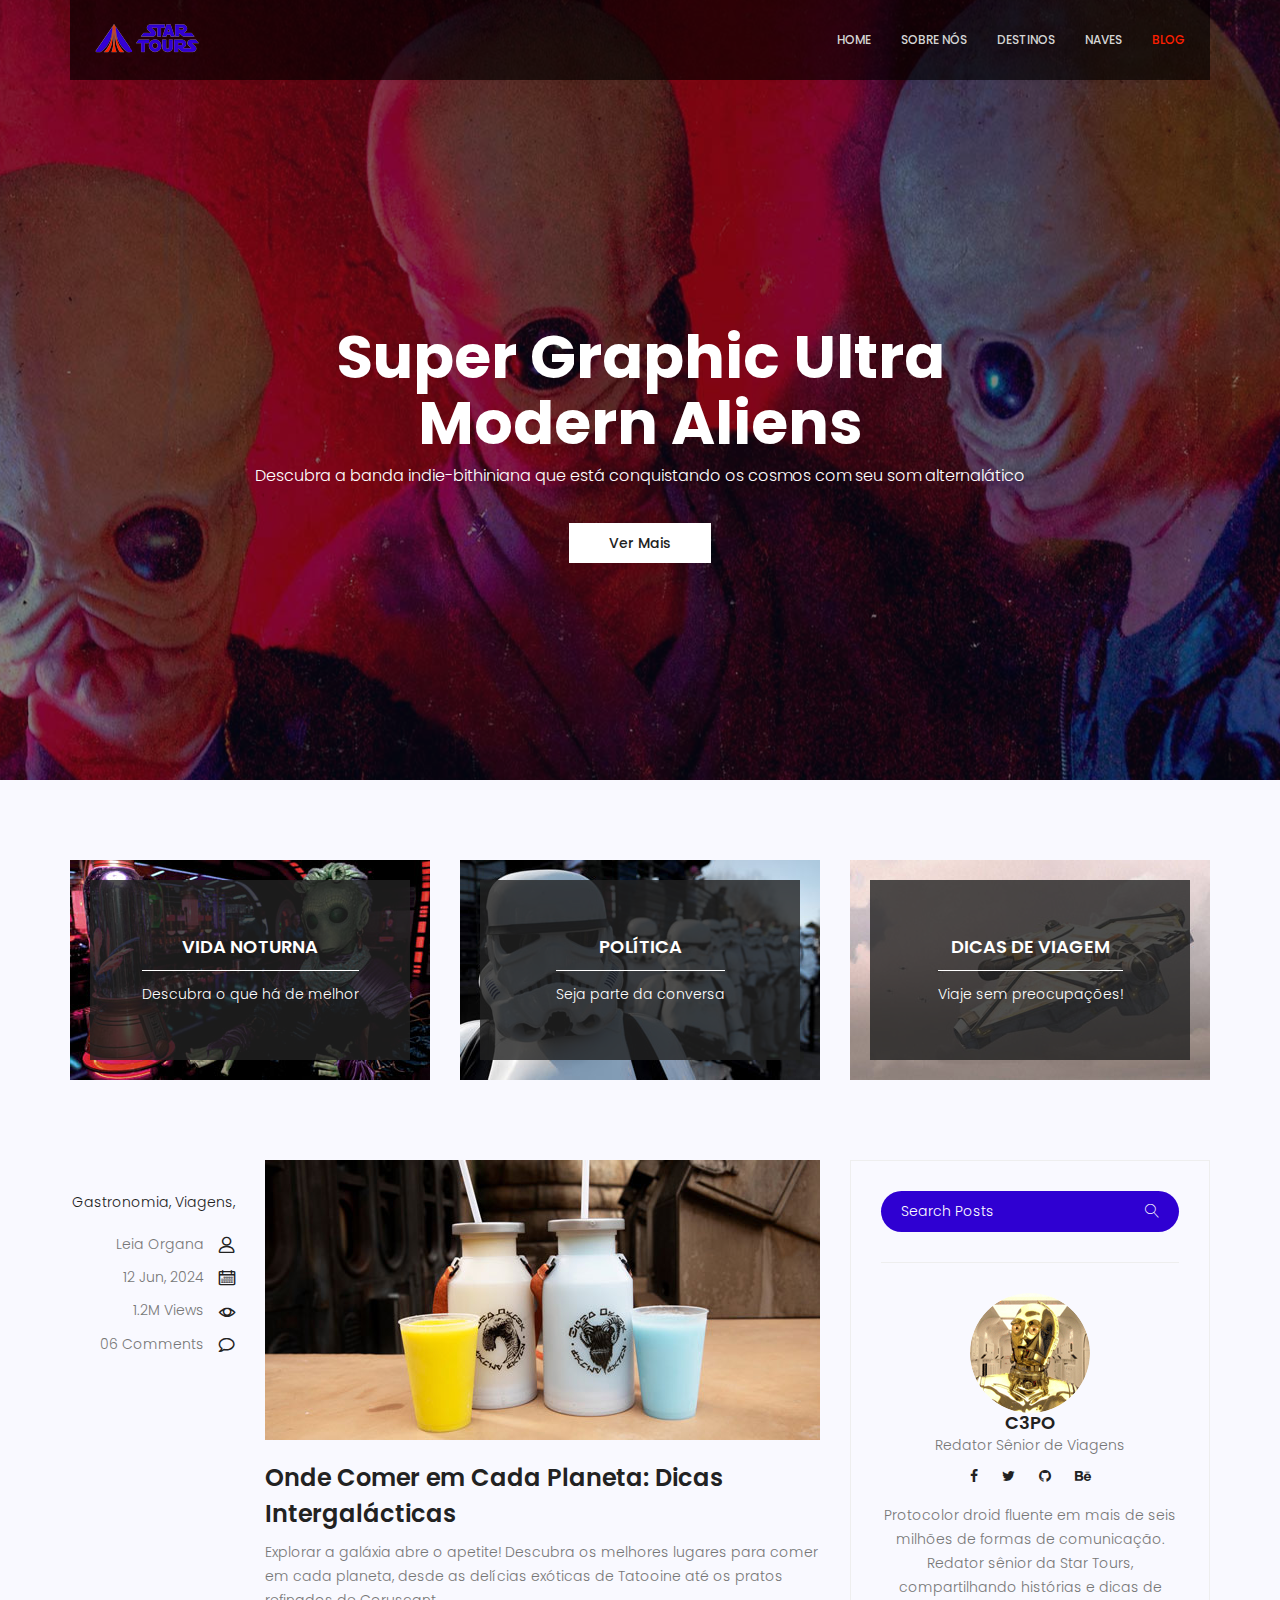
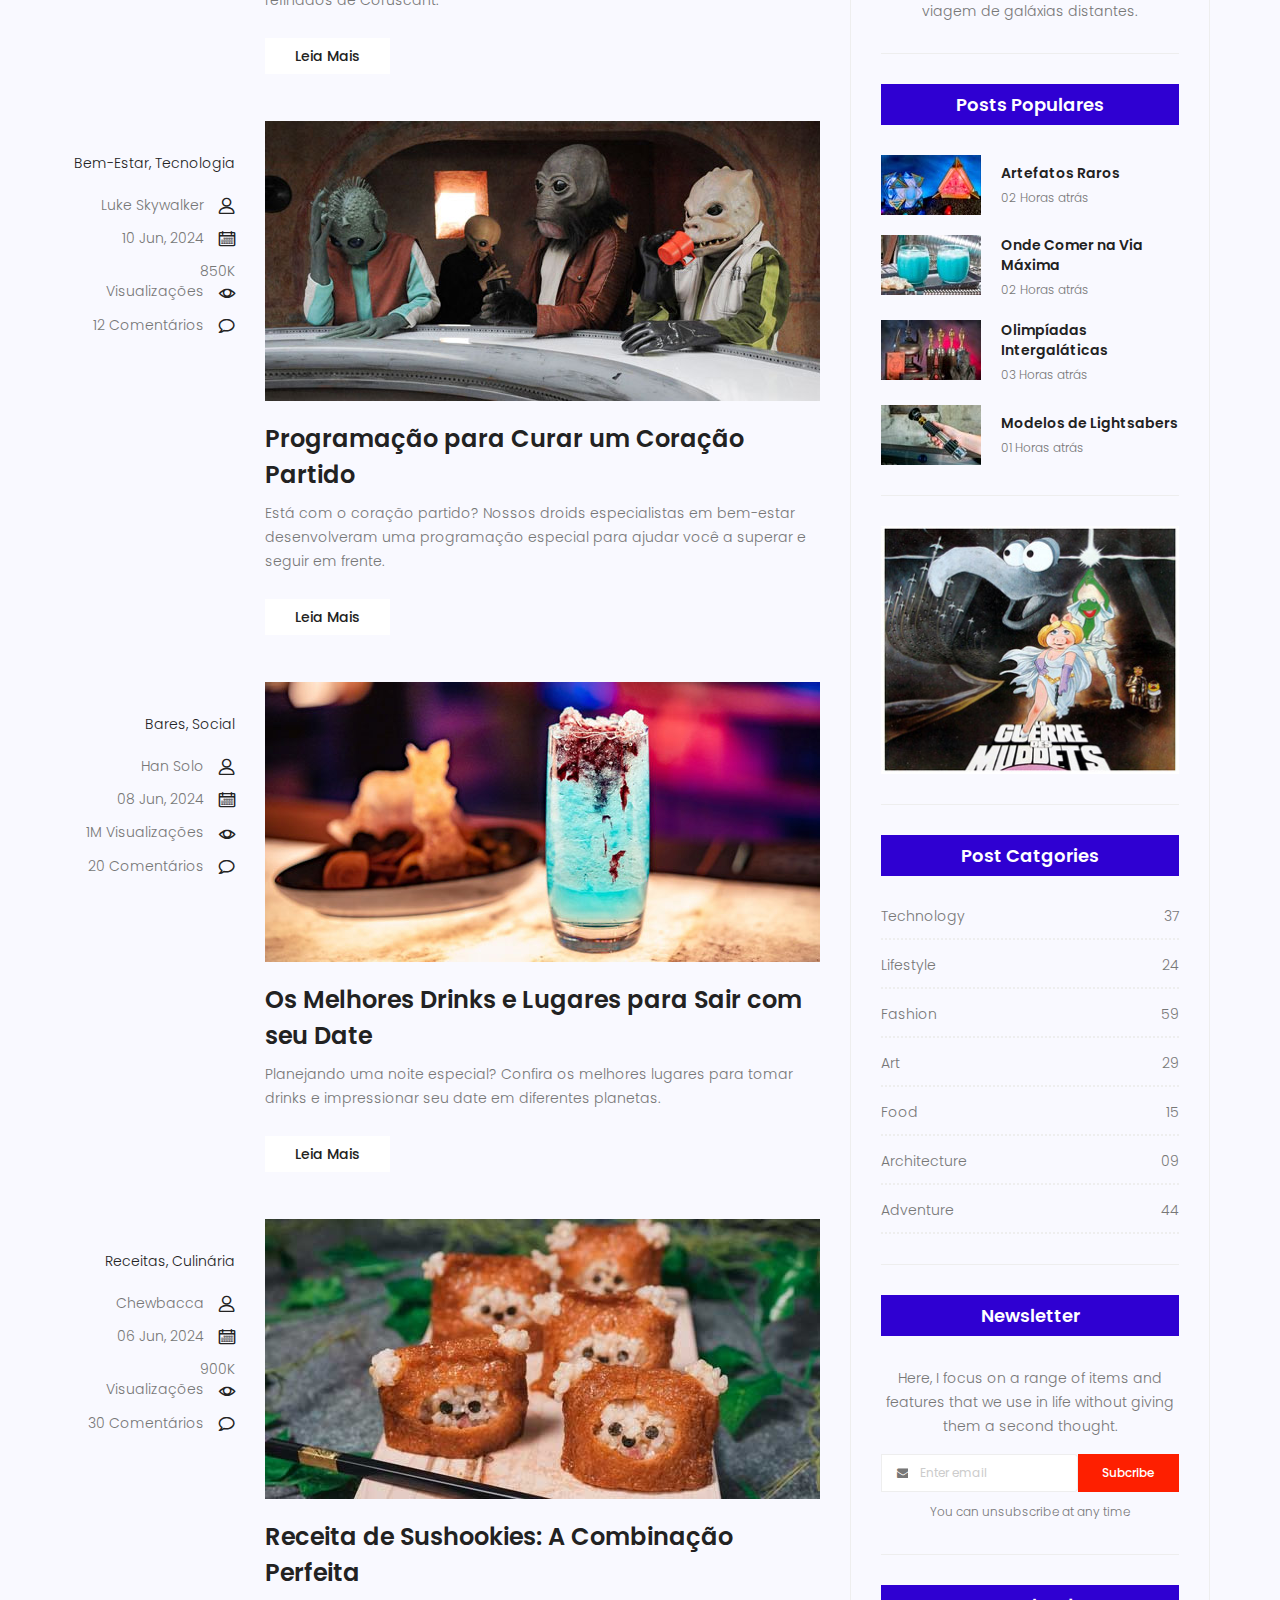
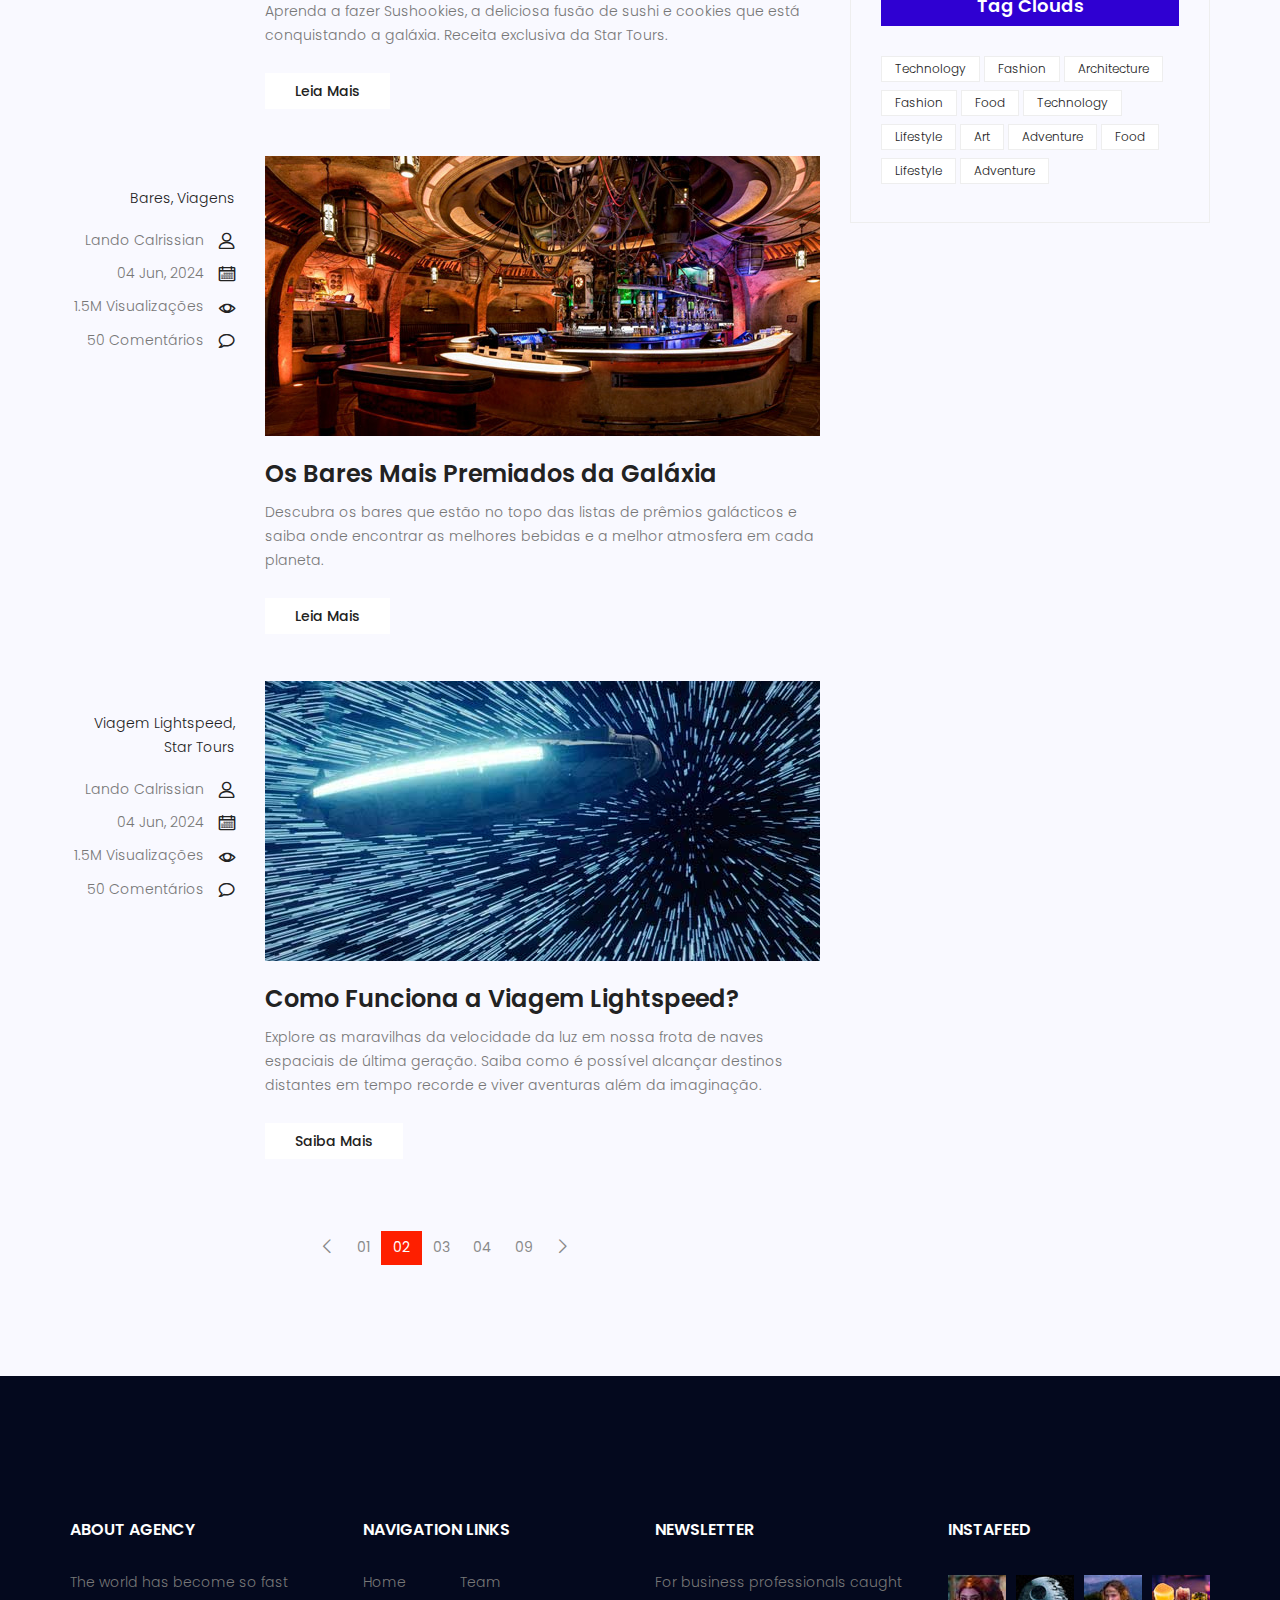
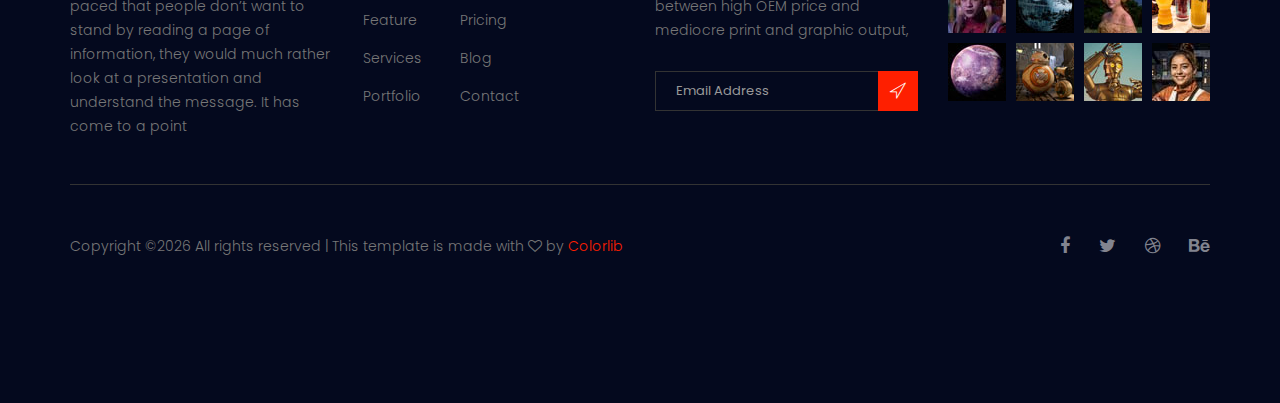
<file: blog.html>
<!doctype html>
<html lang="en">
    <head>
        <!-- Required meta tags -->
        <meta charset="utf-8">
        <meta name="viewport" content="width=device-width, initial-scale=1, shrink-to-fit=no">
        <link rel="icon" href="image/favicon_star.png" type="image/png">
        <title>Star Tours</title>
        <!-- Bootstrap CSS -->
        <link rel="stylesheet" href="css/bootstrap.css">
        <link rel="stylesheet" href="vendors/linericon/style.css">
        <link rel="stylesheet" href="css/font-awesome.min.css">
        <link rel="stylesheet" href="vendors/owl-carousel/owl.carousel.min.css">
        <link rel="stylesheet" href="vendors/bootstrap-datepicker/bootstrap-datetimepicker.min.css">
        <link rel="stylesheet" href="vendors/nice-select/css/nice-select.css">
        <link rel="stylesheet" href="vendors/owl-carousel/owl.carousel.min.css">
        <!-- main css -->
        <link rel="stylesheet" href="css/style.css">
        <link rel="stylesheet" href="css/responsive.css">
    </head>
    <body>
        <!--================Header Area =================-->
        <header class="header_area">
            <div class="container">
                <nav class="navbar navbar-expand-lg navbar-light">
                    <!-- Brand and toggle get grouped for better mobile display -->
                    <a class="navbar-brand logo_h" href="index.html"><img src="image/star_tours_logo.png" alt=""></a>
                    <button class="navbar-toggler" type="button" data-toggle="collapse" data-target="#navbarSupportedContent" aria-controls="navbarSupportedContent" aria-expanded="false" aria-label="Toggle navigation">
                        <span class="icon-bar"></span>
                        <span class="icon-bar"></span>
                        <span class="icon-bar"></span>
                    </button>
                    <!-- Collect the nav links, forms, and other content for toggling -->
                    <div class="collapse navbar-collapse offset" id="navbarSupportedContent">
                        <ul class="nav navbar-nav menu_nav ml-auto">
                            <li class="nav-item"><a class="nav-link" href="index.html">Home</a></li> 
                            <li class="nav-item"><a class="nav-link" href="about.html">Sobre Nós</a></li>
                            <li class="nav-item"><a class="nav-link" href="accomodation.html">Destinos</a></li>
                            <li class="nav-item"><a class="nav-link" href="gallery.html">Naves</a></li>
                            <li class="nav-item submenu dropdown active">
                                <a href="#" class="nav-link dropdown-toggle" data-toggle="dropdown" role="button" aria-haspopup="true" aria-expanded="false">Blog</a>
                                <ul class="dropdown-menu">
                                    <li class="nav-item"><a class="nav-link" href="blog.html">Blog</a></li>
                                    <li class="nav-item"><a class="nav-link" href="blog-single.html">Blog Details</a></li>
                                </ul>
                            </li> 
                        </ul>
                    </div> 
                </nav>
            </div>
        </header>
        <!--================Header Area =================-->
        
        <!--================Banner Area =================-->
        <section class="banner_area blog_banner d_flex align-items-center">
            <div class="overlay bg-parallax" data-stellar-ratio="0.9" data-stellar-vertical-offset="0" data-background=""></div>
            <div class="container">
                <div class="banner_content text-center">
                    <h4>Super Graphic Ultra<br />Modern Aliens</h4>
                    <p>Descubra a banda indie-bithiniana que está conquistando os cosmos com seu som alternalático</p>
                    <a href="#" class="btn white_btn button_hover">Ver Mais</a>
                </div>
            </div>
        </section>
        <!--================Banner Area =================-->
        
        <!--================Blog Categorie Area =================-->
        <section class="blog_categorie_area">
            <div class="container">
                <div class="row">
                    <div class="col-lg-4">
                        <div class="categories_post">
                            <img src="image/blog/cat-post/dicas_social_life_night_star_tours_travel_agency.jpg" alt="post">
                            <div class="categories_details">
                                <div class="categories_text">
                                    <a href="blog-details.html"><h5>Vida Noturna</h5></a>
                                    <div class="border_line"></div>
                                    <p>Descubra o que há de melhor</p>
                                </div>
                            </div>
                        </div>
                    </div>
                    <div class="col-lg-4">
                        <div class="categories_post">
                            <img src="image/blog/cat-post/storm_troopers_politica_espacial_star_tours.jpg" alt="post">
                            <div class="categories_details">
                                <div class="categories_text">
                                    <a href="blog-details.html"><h5>Política</h5></a>
                                    <div class="border_line"></div>
                                    <p>Seja parte da conversa</p>
                                </div>
                            </div>
                        </div>
                    </div>
                    <div class="col-lg-4">
                        <div class="categories_post">
                            <img src="image/blog/cat-post/nave_espacial_ghost_mobilidade_viagem.jpg" alt="post">
                            <div class="categories_details">
                                <div class="categories_text">
                                    <a href="blog-details.html"><h5>Dicas de Viagem</h5></a>
                                    <div class="border_line"></div>
                                    <p>Viaje sem preocupações!</p>
                                </div>
                            </div>
                        </div>
                    </div>
                </div>
            </div>
        </section>
        <!--================Blog Categorie Area =================-->
        
        <!--================Blog Area =================-->
        <section class="blog_area">
            <div class="container">
                <div class="row">
                    <div class="col-lg-8">
                        <div class="blog_left_sidebar">

            <!-- Primeiro Post: Dicas de onde comer em cada planeta -->
                            <article class="row blog_item">
                               <div class="col-md-3">
                                   <div class="blog_info text-right">
                                        <div class="post_tag">
                                            <a href="#">Gastronomia,</a>
                                            <a href="#">Viagens,</a>
                                        </div>
                                        <ul class="blog_meta list_style">
                                            <li><a href="#">Leia Organa<i class="lnr lnr-user"></i></a></li>
                                            <li><a href="#">12 Jun, 2024<i class="lnr lnr-calendar-full"></i></a></li>
                                            <li><a href="#">1.2M Views<i class="lnr lnr-eye"></i></a></li>
                                            <li><a href="#">06 Comments<i class="lnr lnr-bubble"></i></a></li>
                                        </ul>
                                    </div>
                               </div>
                                <div class="col-md-9">
                                    <div class="blog_post">
                                        <img src="image/blog/main-blog/blue_milk_bebida_star_tours_travel_agency.jpg" alt="">
                                        <div class="blog_details">
                                            <a href="#"><h2>Onde Comer em Cada Planeta: Dicas Intergalácticas</h2></a>
                                            <p>Explorar a galáxia abre o apetite! Descubra os melhores lugares para comer em cada planeta, desde as delícias exóticas de Tatooine até os pratos refinados de Coruscant.</p>
                                            <a href="#" class="view_btn button_hover">Leia Mais</a>
                                        </div>
                                    </div>
                                </div>
                            </article>

                             <!-- Segundo Post: Programação para curar um coração partido -->
                            <article class="row blog_item">
                               <div class="col-md-3">
                                   <div class="blog_info text-right">
                                        <div class="post_tag">
                                            <a href="#">Bem-Estar,</a>
                                            <a href="#">Tecnologia</a>
                                        </div>
                                        <ul class="blog_meta list_style">
                                            <li><a href="#">Luke Skywalker<i class="lnr lnr-user"></i></a></li>
                                            <li><a href="#">10 Jun, 2024<i class="lnr lnr-calendar-full"></i></a></li>
                                            <li><a href="#">850K Visualizações<i class="lnr lnr-eye"></i></a></li>
                                            <li><a href="#">12 Comentários<i class="lnr lnr-bubble"></i></a></li>
                                        </ul>
                                    </div>
                               </div>
                                <div class="col-md-9">
                                    <div class="blog_post">
                                        <img src="image/blog/main-blog/dicas_bar_passeios_star_tours_travel_agency.jpg" alt="">
                                        <div class="blog_details">
                                            <a href="#"><h2>Programação para Curar um Coração Partido</h2></a>
                                            <p>Está com o coração partido? Nossos droids especialistas em bem-estar desenvolveram uma programação especial para ajudar você a superar e seguir em frente.</p>
                                            <a href="#" class="view_btn button_hover">Leia Mais</a>
                                        </div>
                                    </div>
                                </div>
                            </article>
                            
                            <!-- Terceiro Post: Drinks e onde sair com um date -->
                            <article class="row blog_item">
                               <div class="col-md-3">
                                   <div class="blog_info text-right">
                                        <div class="post_tag">
                                            <a href="#">Bares,</a>
                                            <a href="#">Social</a>
                                        </div>
                                        <ul class="blog_meta list_style">
                                            <li><a href="#">Han Solo<i class="lnr lnr-user"></i></a></li>
                                            <li><a href="#">08 Jun, 2024<i class="lnr lnr-calendar-full"></i></a></li>
                                            <li><a href="#">1M Visualizações<i class="lnr lnr-eye"></i></a></li>
                                            <li><a href="#">20 Comentários<i class="lnr lnr-bubble"></i></a></li>
                                        </ul>
                                    </div>
                               </div>
                                <div class="col-md-9">
                                    <div class="blog_post">
                                        <img src="image/blog/main-blog/drinks_bar_bebida_star_tours_travel_agency.jpg" alt="">
                                        <div class="blog_details">
                                            <a href="#"><h2>Os Melhores Drinks e Lugares para Sair com seu Date</h2></a>
                                            <p>Planejando uma noite especial? Confira os melhores lugares para tomar drinks e impressionar seu date em diferentes planetas.</p>
                                            <a href="#" class="view_btn button_hover">Leia Mais</a>
                                        </div>
                                    </div>
                                </div>
                            </article>

                            <!-- Quarto Post: Receita de Sushookies -->
                            <article class="row blog_item">
                               <div class="col-md-3">
                                   <div class="blog_info text-right">
                                        <div class="post_tag">
                                            <a href="#">Receitas,</a>
                                            <a href="#">Culinária</a>
                                        </div>
                                        <ul class="blog_meta list_style">
                                            <li><a href="#">Chewbacca<i class="lnr lnr-user"></i></a></li>
                                            <li><a href="#">06 Jun, 2024<i class="lnr lnr-calendar-full"></i></a></li>
                                            <li><a href="#">900K Visualizações<i class="lnr lnr-eye"></i></a></li>
                                            <li><a href="#">30 Comentários<i class="lnr lnr-bubble"></i></a></li>
                                        </ul>
                                    </div>
                               </div>
                                <div class="col-md-9">
                                    <div class="blog_post">
                                        <img src="image/blog/main-blog/dicas_comida_pratos_star_tours_travel.jpg" alt="">
                                        <div class="blog_details">
                                            <a href="#"><h2>Receita de Sushookies: A Combinação Perfeita</h2></a>
                                            <p>Aprenda a fazer Sushookies, a deliciosa fusão de sushi e cookies que está conquistando a galáxia. Receita exclusiva da Star Tours.</p>
                                            <a href="#" class="view_btn button_hover">Leia Mais</a>
                                        </div>
                                    </div>
                                </div>
                            </article>

                             <!-- Quinto Post: Bares mais premiados da galáxia -->
                            <article class="row blog_item">
                               <div class="col-md-3">
                                   <div class="blog_info text-right">
                                        <div class="post_tag">
                                            <a href="#">Bares,</a>
                                            <a href="#">Viagens</a>
                                        </div>
                                        <ul class="blog_meta list_style">
                                            <li><a href="#">Lando Calrissian<i class="lnr lnr-user"></i></a></li>
                                            <li><a href="#">04 Jun, 2024<i class="lnr lnr-calendar-full"></i></a></li>
                                            <li><a href="#">1.5M Visualizações<i class="lnr lnr-eye"></i></a></li>
                                            <li><a href="#">50 Comentários<i class="lnr lnr-bubble"></i></a></li>
                                        </ul>
                                    </div>
                               </div>
                                <div class="col-md-9">
                                    <div class="blog_post">
                                        <img src="image/blog/main-blog/bar_cantina_restaurante_dicas_espaciais_star_tours.jpg" alt="">
                                        <div class="blog_details">
                                            <a href="#"><h2>Os Bares Mais Premiados da Galáxia</h2></a>
                                            <p>Descubra os bares que estão no topo das listas de prêmios galácticos e saiba onde encontrar as melhores bebidas e a melhor atmosfera em cada planeta.</p>
                                            <a href="#" class="view_btn button_hover">Leia Mais</a>
                                        </div>
                                    </div>
                                </div>
                            </article>

                            <!-- Sexto Post: Viagem Lightspeed -->
                            <article class="row blog_item">
                                <div class="col-md-3">
                                    <div class="blog_info text-right">
                                        <div class="post_tag">
                                            <a href="#">Viagem Lightspeed,</a>
                                            <a href="#">Star Tours</a>
                                        </div>
                                        <ul class="blog_meta list_style">
                                            <li><a href="#">Lando Calrissian<i class="lnr lnr-user"></i></a></li>
                                            <li><a href="#">04 Jun, 2024<i class="lnr lnr-calendar-full"></i></a></li>
                                            <li><a href="#">1.5M Visualizações<i class="lnr lnr-eye"></i></a></li>
                                            <li><a href="#">50 Comentários<i class="lnr lnr-bubble"></i></a></li>
                                        </ul>
                                    </div>
                                </div>
                                <div class="col-md-9">
                                    <div class="blog_post">
                                        <img src="image/blog/main-blog/lightspeed_nave_espacial_experiencias_star_tours.jpg" alt="">
                                        <div class="blog_details">
                                            <a href="#"><h2>Como Funciona a Viagem Lightspeed?</h2></a>
                                            <p>Explore as maravilhas da velocidade da luz em nossa frota de naves espaciais de última geração. Saiba como é possível alcançar destinos distantes em tempo recorde e viver aventuras além da imaginação.</p>
                                            <a href="#" class="view_btn button_hover">Saiba Mais</a>
                                        </div>
                                    </div>
                                </div>
                            </article>

 <!--============================Fim Posts ====== =================-->

 
                            <nav class="blog-pagination justify-content-center d-flex">
		                        <ul class="pagination">
		                            <li class="page-item">
		                                <a href="#" class="page-link" aria-label="Previous">
		                                    <span aria-hidden="true">
		                                        <span class="lnr lnr-chevron-left"></span>
		                                    </span>
		                                </a>
		                            </li>
		                            <li class="page-item"><a href="#" class="page-link">01</a></li>
		                            <li class="page-item active"><a href="#" class="page-link">02</a></li>
		                            <li class="page-item"><a href="#" class="page-link">03</a></li>
		                            <li class="page-item"><a href="#" class="page-link">04</a></li>
		                            <li class="page-item"><a href="#" class="page-link">09</a></li>
		                            <li class="page-item">
		                                <a href="#" class="page-link" aria-label="Next">
		                                    <span aria-hidden="true">
		                                        <span class="lnr lnr-chevron-right"></span>
		                                    </span>
		                                </a>
		                            </li>
		                        </ul>
		                    </nav>
                        </div>
                    </div>
                    <div class="col-lg-4">
                        <div class="blog_right_sidebar">
                            <aside class="single_sidebar_widget search_widget">
                                <div class="input-group">
                                    <input type="text" class="form-control" placeholder="Search Posts">
                                    <span class="input-group-btn">
                                        <button class="btn btn-default" type="button"><i class="lnr lnr-magnifier"></i></button>
                                    </span>
                                </div><!-- /input-group -->
                                <div class="br"></div>
                            </aside>
                            <aside class="single_sidebar_widget author_widget">
                                <img class="author_img rounded-circle" src="image/blog/autor_blog_c3po_star_tours_viagens_espaciais.png" alt="">
                                <h4>C3PO</h4>
                                <p>Redator Sênior de Viagens</p>
                                <div class="social_icon">
                                    <a href="#"><i class="fa fa-facebook"></i></a>
                                    <a href="#"><i class="fa fa-twitter"></i></a>
                                    <a href="#"><i class="fa fa-github"></i></a>
                                    <a href="#"><i class="fa fa-behance"></i></a>
                                </div>
                                <p>Protocolor droid fluente em mais de seis milhões de formas de comunicação. Redator sênior da Star Tours, compartilhando histórias e dicas de viagem de galáxias distantes.</p>
                                <div class="br"></div>
                            </aside>
                            <aside class="single_sidebar_widget popular_post_widget">
                                <h3 class="widget_title">Posts Populares</h3>
                                <div class="media post_item">
                                    <img src="image/blog/artefatos_espaciais_star_tours.jpg" alt="post">
                                    <div class="media-body">
                                        <a href="blog-details.html"><h3>Artefatos Raros</h3></a>
                                        <p>02 Horas atrás</p>
                                    </div>
                                </div>
                                <div class="media post_item">
                                    <img src="image/blog/leite_azul_biscoitos_lanche_espacial.jpg" alt="post">
                                    <div class="media-body">
                                        <a href="blog-details.html"><h3>Onde Comer na Via Máxima</h3></a>
                                        <p>02 Horas atrás</p>
                                    </div>
                                </div>
                                <div class="media post_item">
                                    <img src="image/blog/premios_olimpiadas_intergalaticas_visite_star_tours.jpg" alt="post">
                                    <div class="media-body">
                                        <a href="blog-details.html"><h3>Olimpíadas Intergaláticas</h3></a>
                                        <p>03 Horas atrás</p>
                                    </div>
                                </div>
                                <div class="media post_item">
                                    <img src="image/blog/lightsaber_compre_experiencias_star_tours.jpg" alt="post">
                                    <div class="media-body">
                                        <a href="blog-details.html"><h3>Modelos de Lightsabers</h3></a>
                                        <p>01 Horas atrás</p>
                                    </div>
                                </div>
                                <div class="br"></div>
                            </aside>
                            <aside class="single_sidebar_widget ads_widget">
                                <a href="#"><img class="img-fluid" src="image/blog/poster_novo_file_guerra_estrelas_muppets.jpg" alt=""></a>
                                <div class="br"></div>
                            </aside>
                            <aside class="single_sidebar_widget post_category_widget">
                                <h4 class="widget_title">Post Catgories</h4>
                                <ul class="list_style cat-list">
                                    <li>
                                        <a href="#" class="d-flex justify-content-between">
                                            <p>Technology</p>
                                            <p>37</p>
                                        </a>
                                    </li>
                                    <li>
                                        <a href="#" class="d-flex justify-content-between">
                                            <p>Lifestyle</p>
                                            <p>24</p>
                                        </a>
                                    </li>
                                    <li>
                                        <a href="#" class="d-flex justify-content-between">
                                            <p>Fashion</p>
                                            <p>59</p>
                                        </a>
                                    </li>
                                    <li>
                                        <a href="#" class="d-flex justify-content-between">
                                            <p>Art</p>
                                            <p>29</p>
                                        </a>
                                    </li>
                                    <li>
                                        <a href="#" class="d-flex justify-content-between">
                                            <p>Food</p>
                                            <p>15</p>
                                        </a>
                                    </li>
                                    <li>
                                        <a href="#" class="d-flex justify-content-between">
                                            <p>Architecture</p>
                                            <p>09</p>
                                        </a>
                                    </li>
                                    <li>
                                        <a href="#" class="d-flex justify-content-between">
                                            <p>Adventure</p>
                                            <p>44</p>
                                        </a>
                                    </li>															
                                </ul>
                                <div class="br"></div>
                            </aside>
                            <aside class="single-sidebar-widget newsletter_widget">
                                <h4 class="widget_title">Newsletter</h4>
                                <p>
                                Here, I focus on a range of items and features that we use in life without
                                giving them a second thought.
                                </p>
                                <div class="form-group d-flex flex-row">
                                    <div class="input-group">
                                        <div class="input-group-prepend">
                                            <div class="input-group-text"><i class="fa fa-envelope" aria-hidden="true"></i></div>
                                        </div>
                                        <input type="text" class="form-control" id="inlineFormInputGroup" placeholder="Enter email" onfocus="this.placeholder = ''" onblur="this.placeholder = 'Enter email'">
                                    </div>
                                    <a href="#" class="bbtns">Subcribe</a>
                                </div>	
                                <p class="text-bottom">You can unsubscribe at any time</p>	
                                <div class="br"></div>							
                            </aside>
                            <aside class="single-sidebar-widget tag_cloud_widget">
                                <h4 class="widget_title">Tag Clouds</h4>
                                <ul class="list_style">
                                    <li><a href="#">Technology</a></li>
                                    <li><a href="#">Fashion</a></li>
                                    <li><a href="#">Architecture</a></li>
                                    <li><a href="#">Fashion</a></li>
                                    <li><a href="#">Food</a></li>
                                    <li><a href="#">Technology</a></li>
                                    <li><a href="#">Lifestyle</a></li>
                                    <li><a href="#">Art</a></li>
                                    <li><a href="#">Adventure</a></li>
                                    <li><a href="#">Food</a></li>
                                    <li><a href="#">Lifestyle</a></li>
                                    <li><a href="#">Adventure</a></li>
                                </ul>
                            </aside>
                        </div>
                    </div>
                </div>
            </div>
        </section>
        <!--================Blog Area =================-->
        
        
        <!--================ start footer Area  =================-->	
        <footer class="footer-area section_gap">
            <div class="container">
                <div class="row">
                    <div class="col-lg-3  col-md-6 col-sm-6">
                        <div class="single-footer-widget">
                            <h6 class="footer_title">About Agency</h6>
                            <p>The world has become so fast paced that people don’t want to stand by reading a page of information, they would much rather look at a presentation and understand the message. It has come to a point </p>
                        </div>
                    </div>
                    <div class="col-lg-3 col-md-6 col-sm-6">
                        <div class="single-footer-widget">
                            <h6 class="footer_title">Navigation Links</h6>
                            <div class="row">
                                <div class="col-4">
                                    <ul class="list_style">
                                        <li><a href="#">Home</a></li>
                                        <li><a href="#">Feature</a></li>
                                        <li><a href="#">Services</a></li>
                                        <li><a href="#">Portfolio</a></li>
                                    </ul>
                                </div>
                                <div class="col-4">
                                    <ul class="list_style">
                                        <li><a href="#">Team</a></li>
                                        <li><a href="#">Pricing</a></li>
                                        <li><a href="#">Blog</a></li>
                                        <li><a href="#">Contact</a></li>
                                    </ul>
                                </div>										
                            </div>							
                        </div>
                    </div>							
                    <div class="col-lg-3 col-md-6 col-sm-6">
                        <div class="single-footer-widget">
                            <h6 class="footer_title">Newsletter</h6>
                            <p>For business professionals caught between high OEM price and mediocre print and graphic output, </p>		
                            <div id="mc_embed_signup">
                                <form target="_blank" action="https://spondonit.us12.list-manage.com/subscribe/post?u=1462626880ade1ac87bd9c93a&amp;id=92a4423d01" method="get" class="subscribe_form relative">
                                    <div class="input-group d-flex flex-row">
                                        <input name="EMAIL" placeholder="Email Address" onfocus="this.placeholder = ''" onblur="this.placeholder = 'Email Address '" required="" type="email">
                                        <button class="btn sub-btn"><span class="lnr lnr-location"></span></button>		
                                    </div>									
                                    <div class="mt-10 info"></div>
                                </form>
                            </div>
                        </div>
                    </div>
                    <div class="col-lg-3 col-md-6 col-sm-6">
                        <div class="single-footer-widget instafeed">
                            <h6 class="footer_title">InstaFeed</h6>
                            <ul class="list_style instafeed d-flex flex-wrap">
                                <li><img src="image/instagram/alien_woman_icon_instagram.jpg" alt=""></li>
                                <li><img src="image/instagram/death_star_icon.jpg" alt=""></li>
                                <li><img src="image/instagram/instagram_post_viajante_star_tours.jpg" alt=""></li>
                                <li><img src="image/instagram/drinks_icon_instagram.jpg" alt=""></li>
                                <li><img src="image/instagram/fondor_planeta_icon.jpg" alt=""></li>
                                <li><img src="image/instagram/bb8_droids_instagram_icon.jpg" alt=""></li>
                                <li><img src="image/instagram/c3po_droid_instagram_icon.jpg" alt=""></li>
                                <li><img src="image/instagram/pilot_instagram_icon.jpg" alt=""></li>
                            </ul>
                        </div>
                    </div>						
                </div>
                <div class="border_line"></div>
                <div class="row footer-bottom d-flex justify-content-between align-items-center">
                    <p class="col-lg-8 col-sm-12 footer-text m-0"><!-- Link back to Colorlib can't be removed. Template is licensed under CC BY 3.0. -->
Copyright &copy;<script>document.write(new Date().getFullYear());</script> All rights reserved | This template is made with <i class="fa fa-heart-o" aria-hidden="true"></i> by <a href="https://colorlib.com" target="_blank">Colorlib</a>
<!-- Link back to Colorlib can't be removed. Template is licensed under CC BY 3.0. --></p>
                    <div class="col-lg-4 col-sm-12 footer-social">
                        <a href="#"><i class="fa fa-facebook"></i></a>
                        <a href="#"><i class="fa fa-twitter"></i></a>
                        <a href="#"><i class="fa fa-dribbble"></i></a>
                        <a href="#"><i class="fa fa-behance"></i></a>
                    </div>
                </div>
            </div>
        </footer>
		<!--================ End footer Area  =================-->
        
        
        <!-- Optional JavaScript -->
        <!-- jQuery first, then Popper.js, then Bootstrap JS -->
        <script src="js/jquery-3.2.1.min.js"></script>
        <script src="js/popper.js"></script>
        <script src="js/bootstrap.min.js"></script>
        <script src="vendors/owl-carousel/owl.carousel.min.js"></script>
        <script src="js/jquery.ajaxchimp.min.js"></script>
        <script src="js/mail-script.js"></script>
        <script src="vendors/bootstrap-datepicker/bootstrap-datetimepicker.min.js"></script>
        <script src="vendors/nice-select/js/jquery.nice-select.js"></script>
        <script src="js/mail-script.js"></script>
        <script src="js/stellar.js"></script>
        <script src="vendors/lightbox/simpleLightbox.min.js"></script>
        <script src="js/custom.js"></script>
    </body>
</html>
</file>
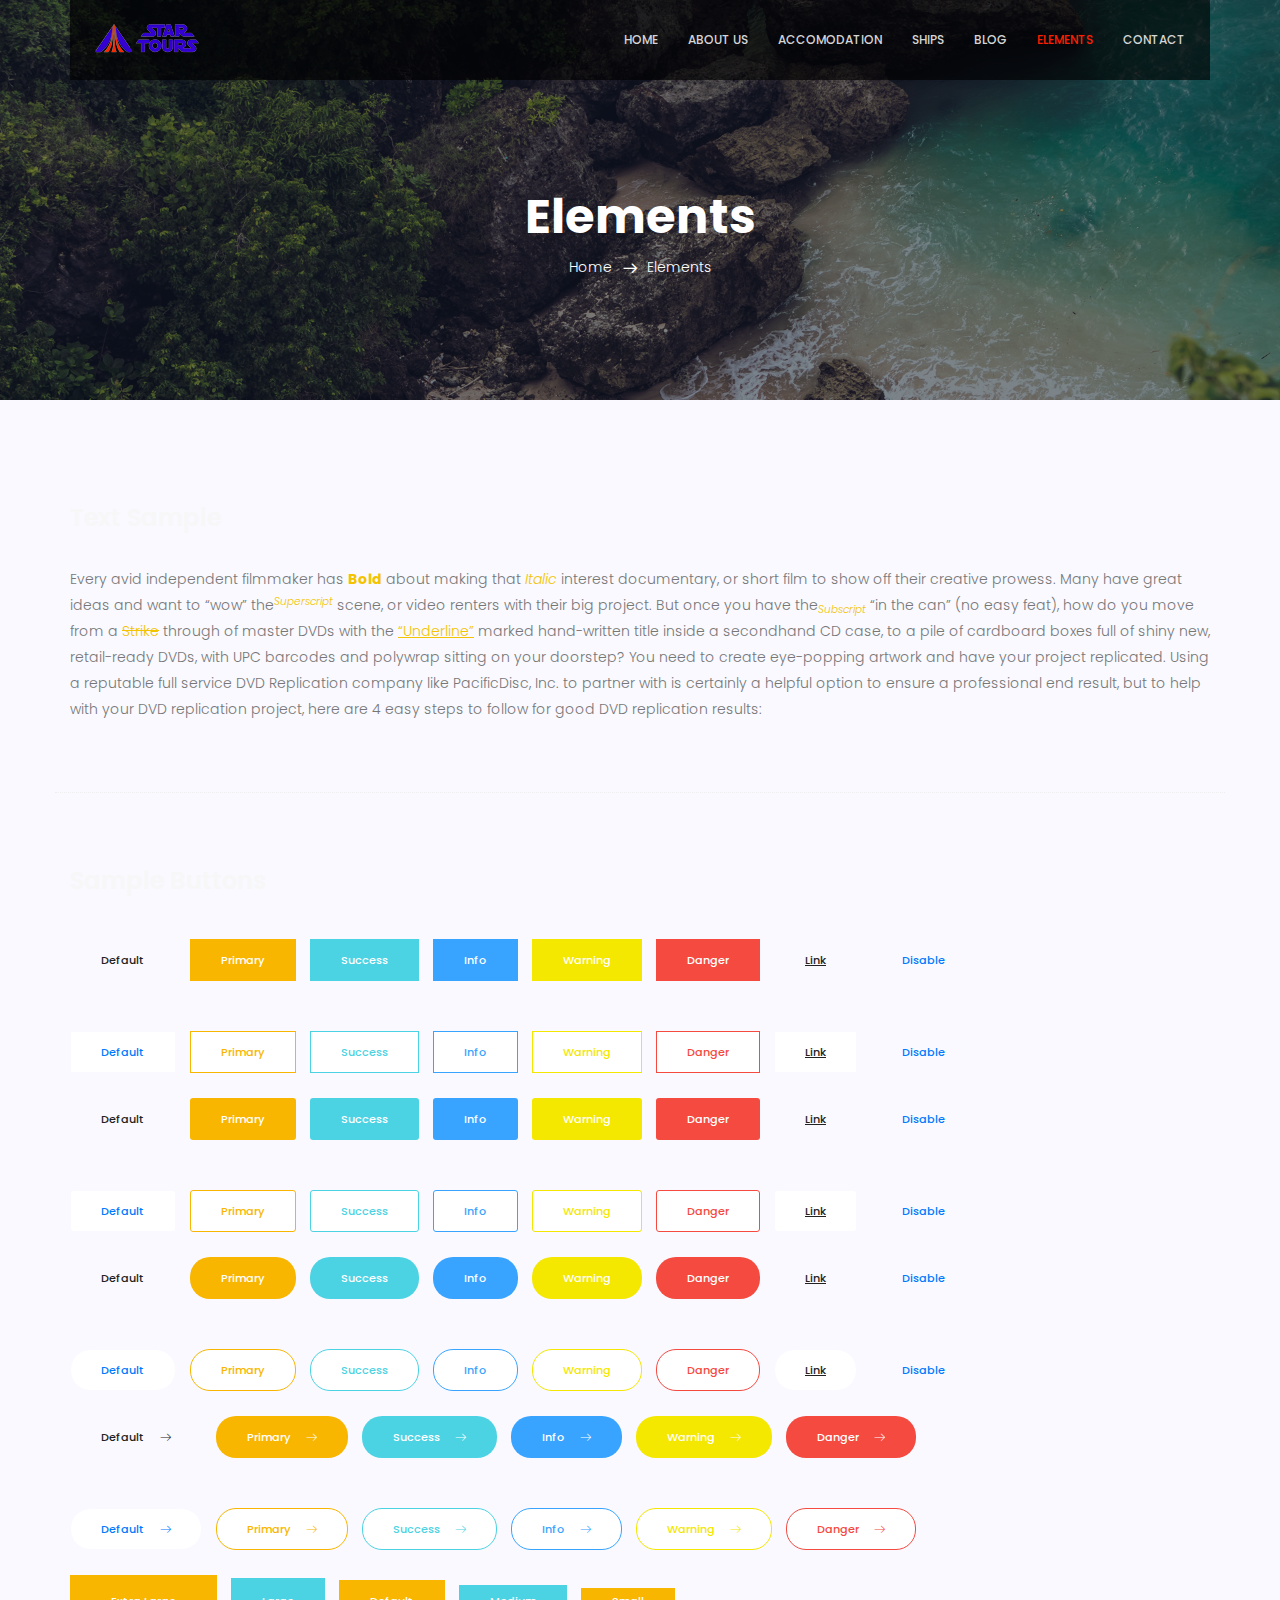
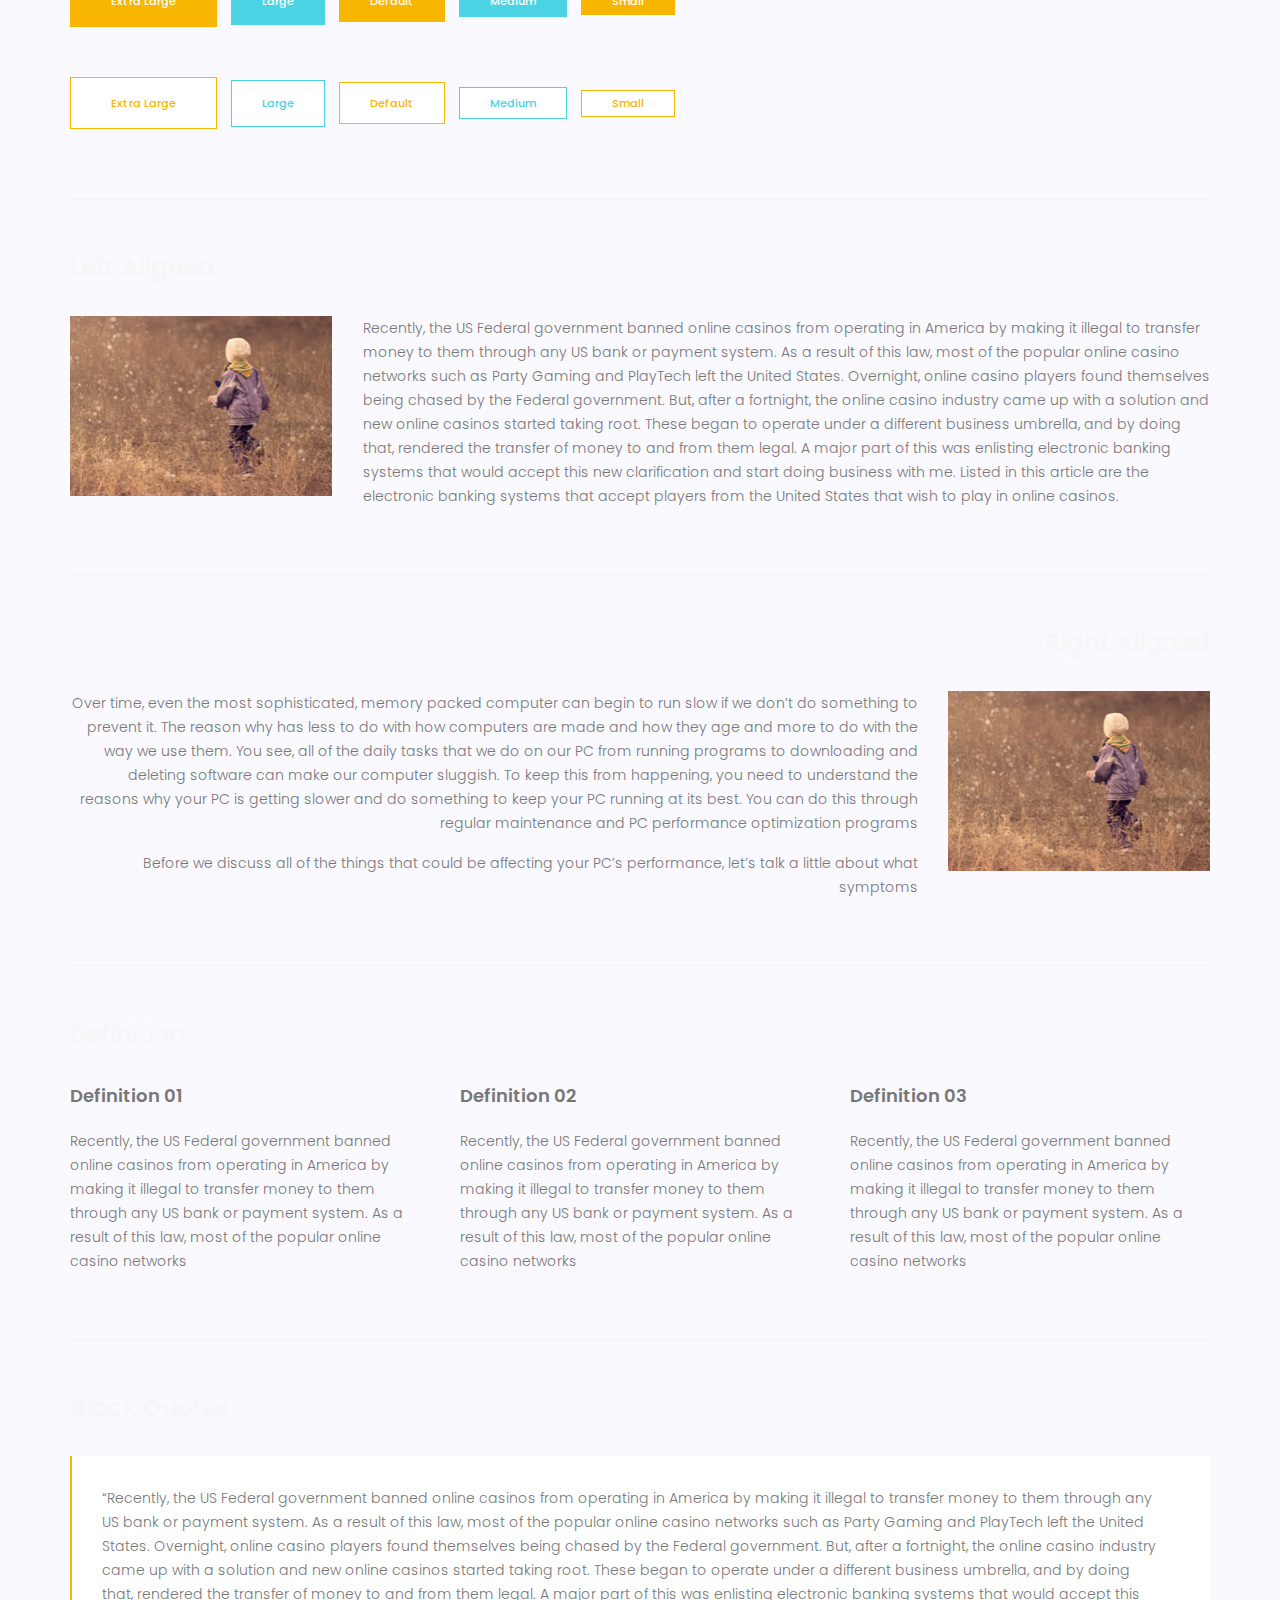
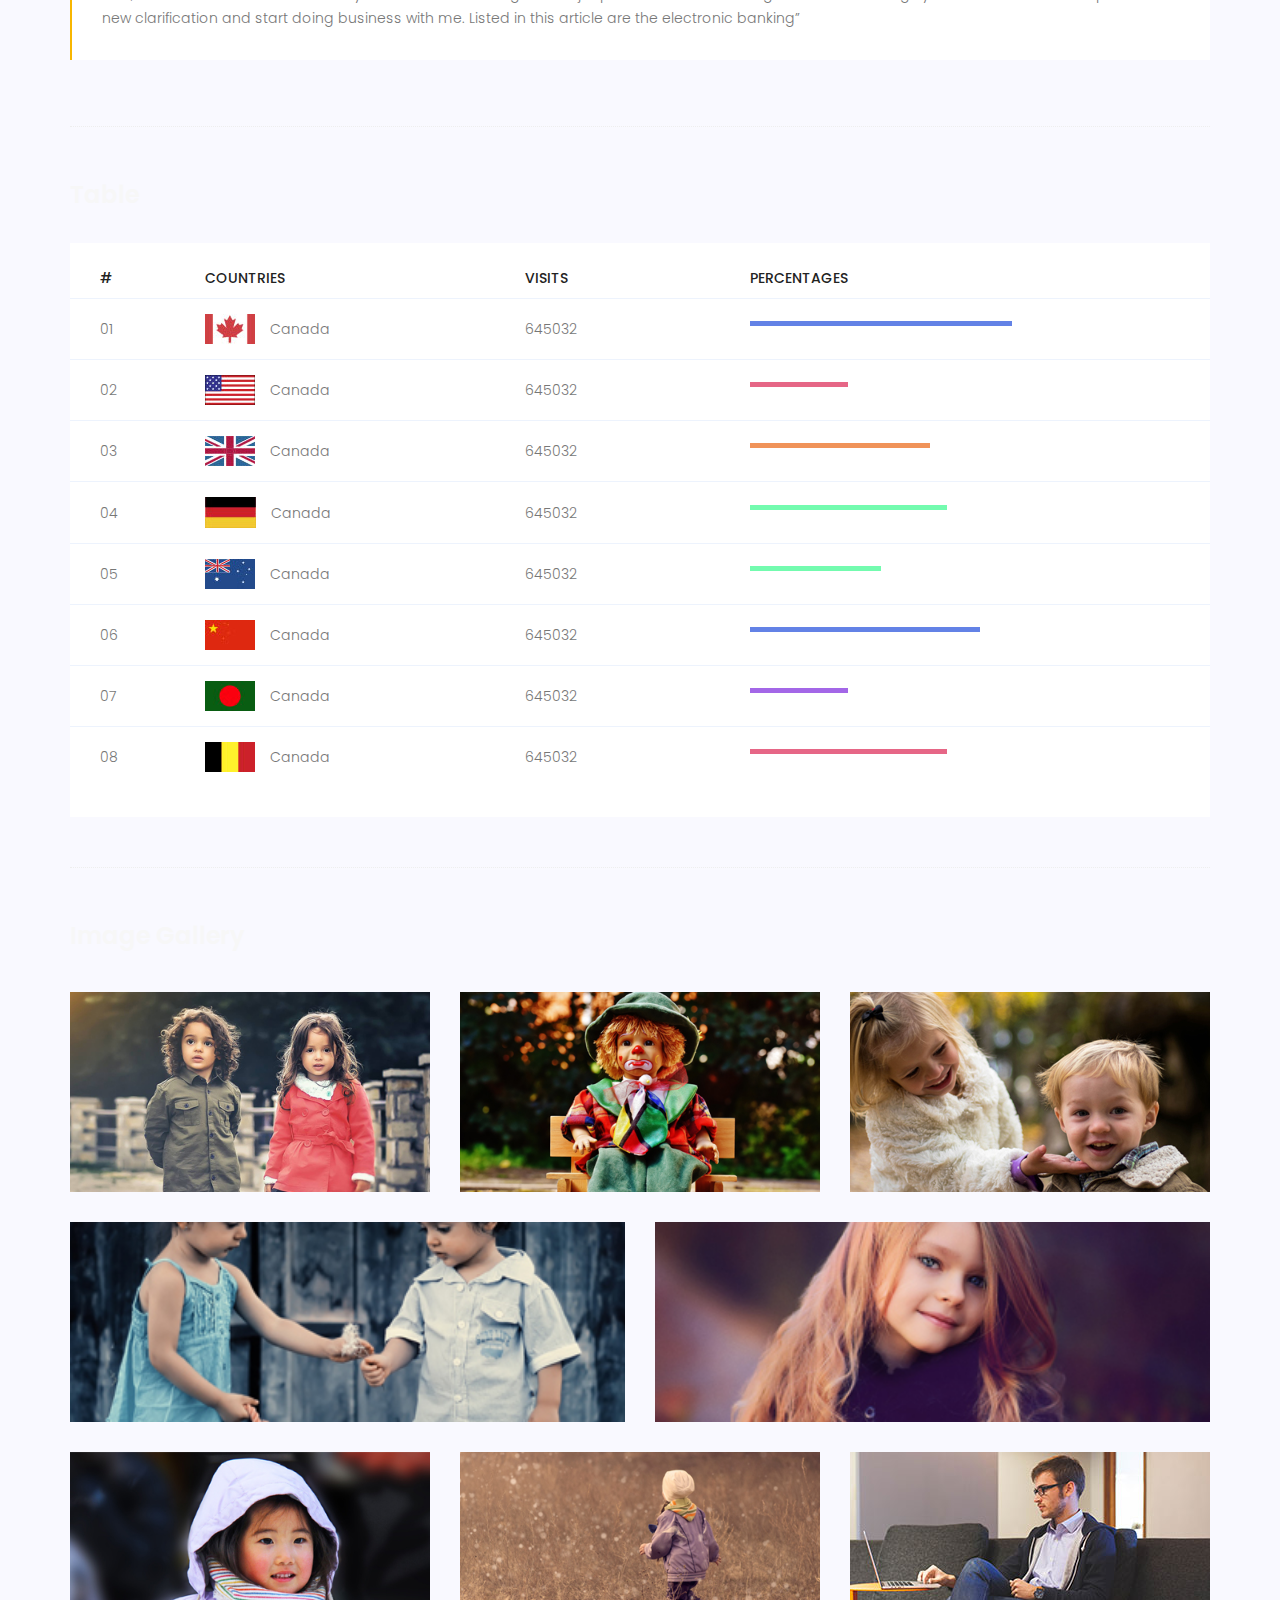
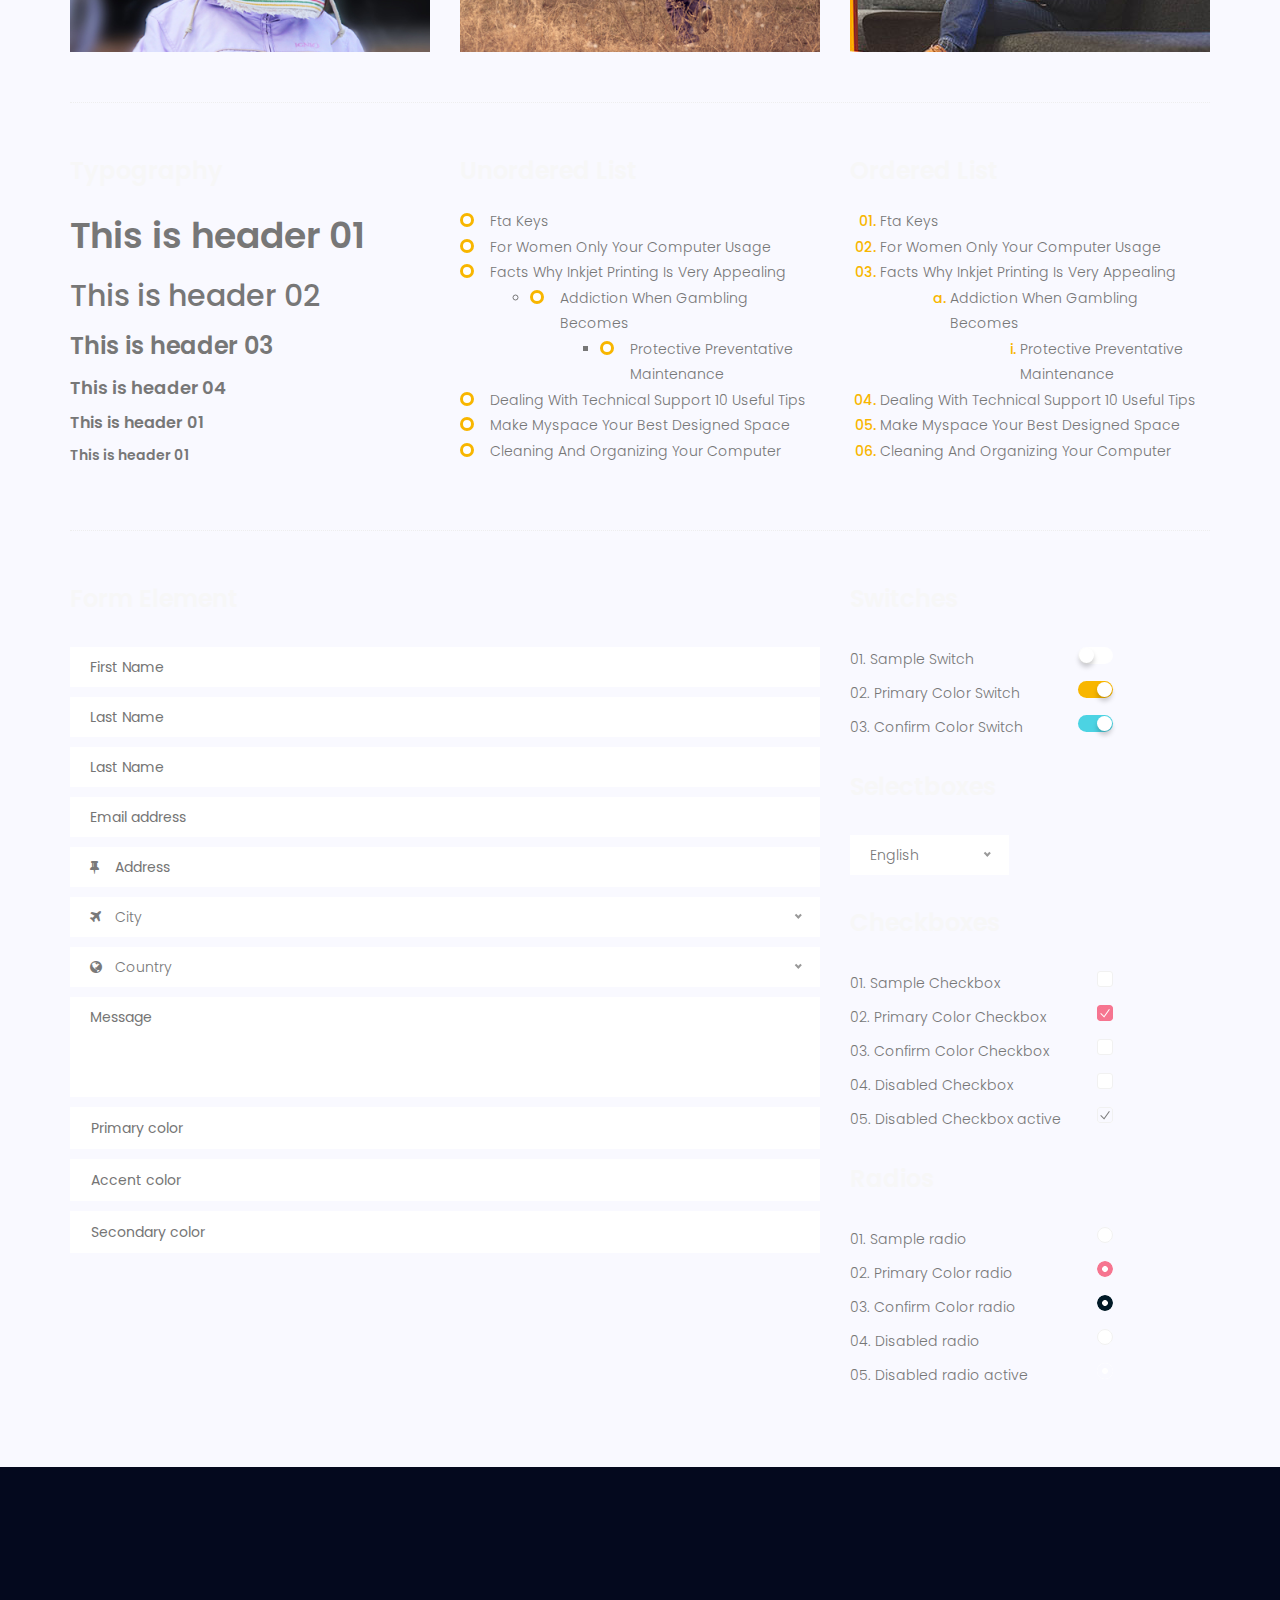
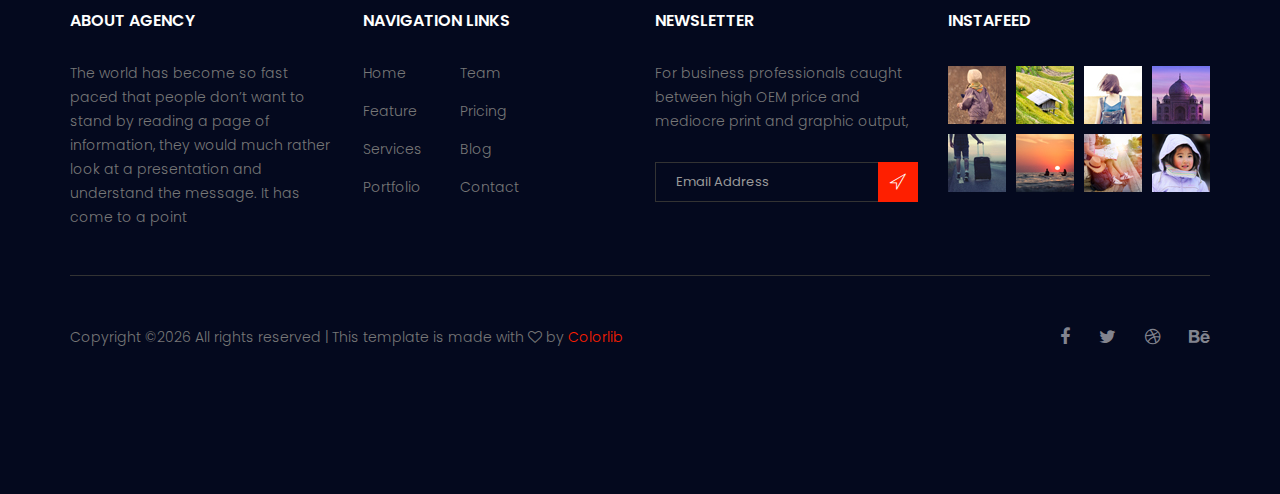
<file: elements.html>
<!doctype html>
<html lang="en">
    <head>
        <!-- Required meta tags -->
        <meta charset="utf-8">
        <meta name="viewport" content="width=device-width, initial-scale=1, shrink-to-fit=no">
        <link rel="icon" href="image/favicon_star.png" type="image/png">
        <title>Star Tours</title>
        <!-- Bootstrap CSS -->
        <link rel="stylesheet" href="css/bootstrap.css">
        <link rel="stylesheet" href="vendors/linericon/style.css">
        <link rel="stylesheet" href="css/font-awesome.min.css">
        <link rel="stylesheet" href="vendors/bootstrap-datepicker/bootstrap-datetimepicker.min.css">
        <link rel="stylesheet" href="vendors/nice-select/css/nice-select.css">
        <link rel="stylesheet" href="vendors/owl-carousel/owl.carousel.min.css">
        <!-- main css -->
        <link rel="stylesheet" href="css/style.css">
        <link rel="stylesheet" href="css/responsive.css">
    </head>
    <body>
        <!--================Header Area =================-->
        <header class="header_area">
            <div class="container">
                <nav class="navbar navbar-expand-lg navbar-light">
                    <!-- Brand and toggle get grouped for better mobile display -->
                    <a class="navbar-brand logo_h" href="index.html"><img src="image/star_tours_logo.png" alt=""></a>
                    <button class="navbar-toggler" type="button" data-toggle="collapse" data-target="#navbarSupportedContent" aria-controls="navbarSupportedContent" aria-expanded="false" aria-label="Toggle navigation">
                        <span class="icon-bar"></span>
                        <span class="icon-bar"></span>
                        <span class="icon-bar"></span>
                    </button>
                    <!-- Collect the nav links, forms, and other content for toggling -->
                    <div class="collapse navbar-collapse offset" id="navbarSupportedContent">
                        <ul class="nav navbar-nav menu_nav ml-auto">
                            <li class="nav-item"><a class="nav-link" href="index.html">Home</a></li> 
                            <li class="nav-item"><a class="nav-link" href="about.html">About us</a></li>
                            <li class="nav-item"><a class="nav-link" href="accomodation.html">Accomodation</a></li>
                            <li class="nav-item"><a class="nav-link" href="gallery.html">Ships</a></li>
                            <li class="nav-item submenu dropdown">
                                <a href="#" class="nav-link dropdown-toggle" data-toggle="dropdown" role="button" aria-haspopup="true" aria-expanded="false">Blog</a>
                                <ul class="dropdown-menu">
                                    <li class="nav-item"><a class="nav-link" href="blog.html">Blog</a></li>
                                    <li class="nav-item"><a class="nav-link" href="blog-single.html">Blog Details</a></li>
                                </ul>
                            </li> 
                            <li class="nav-item active"><a class="nav-link" href="elements.html">Elements</a></li>
                            <li class="nav-item"><a class="nav-link" href="contact.html">Contact</a></li>
                        </ul>
                    </div> 
                </nav>
            </div>
        </header>
        <!--================Header Area =================-->
        
        <!--================Breadcrumb Area =================-->
        <section class="breadcrumb_area blog_banner_two">
            <div class="overlay bg-parallax" data-stellar-ratio="0.8" data-stellar-vertical-offset="0" data-background=""></div>
            <div class="container">
                <div class="page-cover text-center">
                    <h2 class="page-cover-tittle f_48">Elements</h2>
                    <ol class="breadcrumb">
                        <li><a href="index.html">Home</a></li>
                        <li class="active">Elements</li>
                    </ol>
                </div>
            </div>
        </section>
        <!--================Breadcrumb Area =================-->
        
		<!-- Start Sample Area -->
			<section class="sample-text-area">
				<div class="container">
					<h3 class="text-heading title_color">Text Sample</h3>
					<p class="sample-text">
						Every avid independent filmmaker has <b>Bold</b> about making that <i>Italic</i> interest documentary, or short film to show off their creative prowess. Many have great ideas and want to “wow” the<sup>Superscript</sup> scene, or video renters with their big project.  But once you have the<sub>Subscript</sub> “in the can” (no easy feat), how do you move from a <del>Strike</del> through of master DVDs with the <u>“Underline”</u> marked hand-written title inside a secondhand CD case, to a pile of cardboard boxes full of shiny new, retail-ready DVDs, with UPC barcodes and polywrap sitting on your doorstep?  You need to create eye-popping artwork and have your project replicated. Using a reputable full service DVD Replication company like PacificDisc, Inc. to partner with is certainly a helpful option to ensure a professional end result, but to help with your DVD replication project, here are 4 easy steps to follow for good DVD replication results: 

					</p>
				</div>
			</section>
			<!-- End Sample Area -->
			<!-- Start Button -->
			<section class="button-area">
				<div class="container border-top-generic">
					<h3 class="text-heading title_color">Sample Buttons</h3>
					<div class="button-group-area">
						<a href="#" class="genric-btn default">Default</a>
						<a href="#" class="genric-btn primary">Primary</a>
						<a href="#" class="genric-btn success">Success</a>
						<a href="#" class="genric-btn info">Info</a>
						<a href="#" class="genric-btn warning">Warning</a>
						<a href="#" class="genric-btn danger">Danger</a>
						<a href="#" class="genric-btn link">Link</a>
						<a href="#" class="genric-btn disable">Disable</a>
					</div>
					<div class="button-group-area mt-10">
						<a href="#" class="genric-btn default-border">Default</a>
						<a href="#" class="genric-btn primary-border">Primary</a>
						<a href="#" class="genric-btn success-border">Success</a>
						<a href="#" class="genric-btn info-border">Info</a>
						<a href="#" class="genric-btn warning-border">Warning</a>
						<a href="#" class="genric-btn danger-border">Danger</a>
						<a href="#" class="genric-btn link-border">Link</a>
						<a href="#" class="genric-btn disable">Disable</a>
					</div>
					<div class="button-group-area mt-40">
						<a href="#" class="genric-btn default radius">Default</a>
						<a href="#" class="genric-btn primary radius">Primary</a>
						<a href="#" class="genric-btn success radius">Success</a>
						<a href="#" class="genric-btn info radius">Info</a>
						<a href="#" class="genric-btn warning radius">Warning</a>
						<a href="#" class="genric-btn danger radius">Danger</a>
						<a href="#" class="genric-btn link radius">Link</a>
						<a href="#" class="genric-btn disable radius">Disable</a>
					</div>
					<div class="button-group-area mt-10">
						<a href="#" class="genric-btn default-border radius">Default</a>
						<a href="#" class="genric-btn primary-border radius">Primary</a>
						<a href="#" class="genric-btn success-border radius">Success</a>
						<a href="#" class="genric-btn info-border radius">Info</a>
						<a href="#" class="genric-btn warning-border radius">Warning</a>
						<a href="#" class="genric-btn danger-border radius">Danger</a>
						<a href="#" class="genric-btn link-border radius">Link</a>
						<a href="#" class="genric-btn disable radius">Disable</a>
					</div>
					<div class="button-group-area mt-40">
						<a href="#" class="genric-btn default circle">Default</a>
						<a href="#" class="genric-btn primary circle">Primary</a>
						<a href="#" class="genric-btn success circle">Success</a>
						<a href="#" class="genric-btn info circle">Info</a>
						<a href="#" class="genric-btn warning circle">Warning</a>
						<a href="#" class="genric-btn danger circle">Danger</a>
						<a href="#" class="genric-btn link circle">Link</a>
						<a href="#" class="genric-btn disable circle">Disable</a>
					</div>
					<div class="button-group-area mt-10">
						<a href="#" class="genric-btn default-border circle">Default</a>
						<a href="#" class="genric-btn primary-border circle">Primary</a>
						<a href="#" class="genric-btn success-border circle">Success</a>
						<a href="#" class="genric-btn info-border circle">Info</a>
						<a href="#" class="genric-btn warning-border circle">Warning</a>
						<a href="#" class="genric-btn danger-border circle">Danger</a>
						<a href="#" class="genric-btn link-border circle">Link</a>
						<a href="#" class="genric-btn disable circle">Disable</a>
					</div>
					<div class="button-group-area mt-40">
						<a href="#" class="genric-btn default circle arrow">Default<span class="lnr lnr-arrow-right"></span></a>
						<a href="#" class="genric-btn primary circle arrow">Primary<span class="lnr lnr-arrow-right"></span></a>
						<a href="#" class="genric-btn success circle arrow">Success<span class="lnr lnr-arrow-right"></span></a>
						<a href="#" class="genric-btn info circle arrow">Info<span class="lnr lnr-arrow-right"></span></a>
						<a href="#" class="genric-btn warning circle arrow">Warning<span class="lnr lnr-arrow-right"></span></a>
						<a href="#" class="genric-btn danger circle arrow">Danger<span class="lnr lnr-arrow-right"></span></a>
					</div>
					<div class="button-group-area mt-10">
						<a href="#" class="genric-btn default-border circle arrow">Default<span class="lnr lnr-arrow-right"></span></a>
						<a href="#" class="genric-btn primary-border circle arrow">Primary<span class="lnr lnr-arrow-right"></span></a>
						<a href="#" class="genric-btn success-border circle arrow">Success<span class="lnr lnr-arrow-right"></span></a>
						<a href="#" class="genric-btn info-border circle arrow">Info<span class="lnr lnr-arrow-right"></span></a>
						<a href="#" class="genric-btn warning-border circle arrow">Warning<span class="lnr lnr-arrow-right"></span></a>
						<a href="#" class="genric-btn danger-border circle arrow">Danger<span class="lnr lnr-arrow-right"></span></a>
					</div>
					<div class="button-group-area mt-40">
						<a href="#" class="genric-btn primary e-large">Extra Large</a>
						<a href="#" class="genric-btn success large">Large</a>
						<a href="#" class="genric-btn primary">Default</a>
						<a href="#" class="genric-btn success medium">Medium</a>
						<a href="#" class="genric-btn primary small">Small</a>
					</div>
					<div class="button-group-area mt-10">
						<a href="#" class="genric-btn primary-border e-large">Extra Large</a>
						<a href="#" class="genric-btn success-border large">Large</a>
						<a href="#" class="genric-btn primary-border">Default</a>
						<a href="#" class="genric-btn success-border medium">Medium</a>
						<a href="#" class="genric-btn primary-border small">Small</a>
					</div>
				</div>
			</section>
			<!-- End Button -->
			<!-- Start Align Area -->
			<div class="whole-wrap">
				<div class="container">
					<div class="section-top-border">
						<h3 class="mb-30 title_color">Left Aligned</h3>
						<div class="row">
							<div class="col-md-3">
								<img src="image/elements/d.jpg" alt="" class="img-fluid">
							</div>
							<div class="col-md-9 mt-sm-20 left-align-p">
								<p>Recently, the US Federal government banned online casinos from operating in America by making it illegal to transfer money to them through any US bank or payment system. As a result of this law, most of the popular online casino networks such as Party Gaming and PlayTech left the United States. Overnight, online casino players found themselves being chased by the Federal government. But, after a fortnight, the online casino industry came up with a solution and new online casinos started taking root. These began to operate under a different business umbrella, and by doing that, rendered the transfer of money to and from them legal. A major part of this was enlisting electronic banking systems that would accept this new clarification and start doing business with me. Listed in this article are the electronic banking systems that accept players from the United States that wish to play in online casinos.</p>
							</div>
						</div>
					</div>
					<div class="section-top-border text-right">
						<h3 class="mb-30 title_color">Right Aligned</h3>
						<div class="row">
							<div class="col-md-9">
								<p class="text-right">Over time, even the most sophisticated, memory packed computer can begin to run slow if we don’t do something to prevent it. The reason why has less to do with how computers are made and how they age and more to do with the way we use them. You see, all of the daily tasks that we do on our PC from running programs to downloading and deleting software can make our computer sluggish. To keep this from happening, you need to understand the reasons why your PC is getting slower and do something to keep your PC running at its best. You can do this through regular maintenance and PC performance optimization programs</p>
								<p class="text-right">Before we discuss all of the things that could be affecting your PC’s performance, let’s talk a little about what symptoms</p>
							</div>
							<div class="col-md-3">
								<img src="image/elements/d.jpg" alt="" class="img-fluid">
							</div>
						</div>
					</div>
					<div class="section-top-border">
						<h3 class="mb-30 title_color">Definition</h3>
						<div class="row">
							<div class="col-md-4">
								<div class="single-defination">
									<h4 class="mb-20">Definition 01</h4>
									<p>Recently, the US Federal government banned online casinos from operating in America by making it illegal to transfer money to them through any US bank or payment system. As a result of this law, most of the popular online casino networks</p>
								</div>
							</div>
							<div class="col-md-4">
								<div class="single-defination">
									<h4 class="mb-20">Definition 02</h4>
									<p>Recently, the US Federal government banned online casinos from operating in America by making it illegal to transfer money to them through any US bank or payment system. As a result of this law, most of the popular online casino networks</p>
								</div>
							</div>
							<div class="col-md-4">
								<div class="single-defination">
									<h4 class="mb-20">Definition 03</h4>
									<p>Recently, the US Federal government banned online casinos from operating in America by making it illegal to transfer money to them through any US bank or payment system. As a result of this law, most of the popular online casino networks</p>
								</div>
							</div>
						</div>
					</div>
					<div class="section-top-border">
						<h3 class="mb-30 title_color">Block Quotes</h3>
						<div class="row">
							<div class="col-lg-12">
								<blockquote class="generic-blockquote">
									“Recently, the US Federal government banned online casinos from operating in America by making it illegal to transfer money to them through any US bank or payment system. As a result of this law, most of the popular online casino networks such as Party Gaming and PlayTech left the United States. Overnight, online casino players found themselves being chased by the Federal government. But, after a fortnight, the online casino industry came up with a solution and new online casinos started taking root. These began to operate under a different business umbrella, and by doing that, rendered the transfer of money to and from them legal. A major part of this was enlisting electronic banking systems that would accept this new clarification and start doing business with me. Listed in this article are the electronic banking” 
								</blockquote>
							</div>
						</div>
					</div>
					<div class="section-top-border">
						<h3 class="mb-30 title_color">Table</h3>
						<div class="progress-table-wrap">
							<div class="progress-table">
								<div class="table-head">
									<div class="serial">#</div>
									<div class="country">Countries</div>
									<div class="visit">Visits</div>
									<div class="percentage">Percentages</div>
								</div>
								<div class="table-row">
									<div class="serial">01</div>
									<div class="country"> <img src="image/elements/f1.jpg" alt="flag">Canada</div>
									<div class="visit">645032</div>
									<div class="percentage">
										<div class="progress">
											<div class="progress-bar color-1" role="progressbar" style="width: 80%" aria-valuenow="80" aria-valuemin="0" aria-valuemax="100"></div>
										</div>
									</div>
								</div>
								<div class="table-row">
									<div class="serial">02</div>
									<div class="country"> <img src="image/elements/f2.jpg" alt="flag">Canada</div>
									<div class="visit">645032</div>
									<div class="percentage">
										<div class="progress">
											<div class="progress-bar color-2" role="progressbar" style="width: 30%" aria-valuenow="30" aria-valuemin="0" aria-valuemax="100"></div>
										</div>
									</div>
								</div>
								<div class="table-row">
									<div class="serial">03</div>
									<div class="country"> <img src="image/elements/f3.jpg" alt="flag">Canada</div>
									<div class="visit">645032</div>
									<div class="percentage">
										<div class="progress">
											<div class="progress-bar color-3" role="progressbar" style="width: 55%" aria-valuenow="55" aria-valuemin="0" aria-valuemax="100"></div>
										</div>
									</div>
								</div>
								<div class="table-row">
									<div class="serial">04</div>
									<div class="country"> <img src="image/elements/f4.jpg" alt="flag">Canada</div>
									<div class="visit">645032</div>
									<div class="percentage">
										<div class="progress">
											<div class="progress-bar color-4" role="progressbar" style="width: 60%" aria-valuenow="60" aria-valuemin="0" aria-valuemax="100"></div>
										</div>
									</div>
								</div>
								<div class="table-row">
									<div class="serial">05</div>
									<div class="country"> <img src="image/elements/f5.jpg" alt="flag">Canada</div>
									<div class="visit">645032</div>
									<div class="percentage">
										<div class="progress">
											<div class="progress-bar color-5" role="progressbar" style="width: 40%" aria-valuenow="40" aria-valuemin="0" aria-valuemax="100"></div>
										</div>
									</div>
								</div>
								<div class="table-row">
									<div class="serial">06</div>
									<div class="country"> <img src="image/elements/f6.jpg" alt="flag">Canada</div>
									<div class="visit">645032</div>
									<div class="percentage">
										<div class="progress">
											<div class="progress-bar color-6" role="progressbar" style="width: 70%" aria-valuenow="70" aria-valuemin="0" aria-valuemax="100"></div>
										</div>
									</div>
								</div>
								<div class="table-row">
									<div class="serial">07</div>
									<div class="country"> <img src="image/elements/f7.jpg" alt="flag">Canada</div>
									<div class="visit">645032</div>
									<div class="percentage">
										<div class="progress">
											<div class="progress-bar color-7" role="progressbar" style="width: 30%" aria-valuenow="30" aria-valuemin="0" aria-valuemax="100"></div>
										</div>
									</div>
								</div>
								<div class="table-row">
									<div class="serial">08</div>
									<div class="country"> <img src="image/elements/f8.jpg" alt="flag">Canada</div>
									<div class="visit">645032</div>
									<div class="percentage">
										<div class="progress">
											<div class="progress-bar color-8" role="progressbar" style="width: 60%" aria-valuenow="60" aria-valuemin="0" aria-valuemax="100"></div>
										</div>
									</div>
								</div>
							</div>
						</div>
					</div>
					<div class="section-top-border">
						<h3 class="title_color">Image Gallery</h3>
						<div class="row gallery-item">
							<div class="col-md-4">
								<a href="image/elements/g1.jpg" class="img-gal"><div class="single-gallery-image" style="background: url(image/elements/g1.jpg);"></div></a>
							</div>
							<div class="col-md-4">
								<a href="image/elements/g2.jpg" class="img-gal"><div class="single-gallery-image" style="background: url(image/elements/g2.jpg);"></div></a>
							</div>
							<div class="col-md-4">
								<a href="image/elements/g3.jpg" class="img-gal"><div class="single-gallery-image" style="background: url(image/elements/g3.jpg);"></div></a>
							</div>
							<div class="col-md-6">
								<a href="image/elements/g4.jpg" class="img-gal"><div class="single-gallery-image" style="background: url(image/elements/g4.jpg);"></div></a>
							</div>
							<div class="col-md-6">
								<a href="image/elements/g5.jpg" class="img-gal"><div class="single-gallery-image" style="background: url(image/elements/g5.jpg);"></div></a>
							</div>
							<div class="col-md-4">
								<a href="image/elements/g6.jpg" class="img-gal"><div class="single-gallery-image" style="background: url(image/elements/g6.jpg);"></div></a>
							</div>
							<div class="col-md-4">
								<a href="image/elements/g7.jpg" class="img-gal"><div class="single-gallery-image" style="background: url(image/elements/g7.jpg);"></div></a>
							</div>
							<div class="col-md-4">
								<a href="image/elements/g8.jpg" class="img-gal"><div class="single-gallery-image" style="background: url(image/elements/g8.jpg);"></div></a>
							</div>
						</div>
					</div>
					<div class="section-top-border">
						<div class="row">
							<div class="col-lg-4 col-sm-6 typo-sec">
								<h3 class="mb-20 title_color">Typography</h3>
								<div class="typography">
									<h1 class="typo-list">This is header 01</h1>
									<h2 class="typo-list">This is header 02</h2>
									<h3 class="typo-list">This is header 03</h3>
									<h4 class="typo-list">This is header 04</h4>
									<h5 class="typo-list">This is header 01</h5>
									<h6 class="typo-list">This is header 01</h6>
								</div>
							</div>
							<div class="col-lg-4 col-sm-6 mt-sm-30 typo-sec">
								<h3 class="mb-20 title_color">Unordered List</h3>
								<div class="">
									<ul class="unordered-list">
										<li>Fta Keys</li>
										<li>For Women Only Your Computer Usage</li>
										<li>Facts Why Inkjet Printing Is Very Appealing
											<ul>
												<li>Addiction When Gambling Becomes
													<ul>
														<li>Protective Preventative Maintenance</li>
													</ul>
												</li>
											</ul>
										</li>
										<li>Dealing With Technical Support 10 Useful Tips</li>
										<li>Make Myspace Your Best Designed Space</li>
										<li>Cleaning And Organizing Your Computer</li>
									</ul>
								</div>
							</div>
							<div class="col-lg-4 col-sm-6 mt-sm-30 typo-sec">
								<h3 class="mb-20 title_color">Ordered List</h3>
								<div class="">
									<ol class="ordered-list">
										<li><span>Fta Keys</span></li>
										<li><span>For Women Only Your Computer Usage</span></li>
										<li><span>Facts Why Inkjet Printing Is Very Appealing</span>
											<ol class="ordered-list-alpha">
												<li><span>Addiction When Gambling Becomes</span>
													<ol class="ordered-list-roman">
														<li><span>Protective Preventative Maintenance</span></li>
													</ol>
												</li>
											</ol>
										</li>
										<li><span>Dealing With Technical Support 10 Useful Tips</span></li>
										<li><span>Make Myspace Your Best Designed Space</span></li>
										<li><span>Cleaning And Organizing Your Computer</span></li>
									</ol>
								</div>
							</div>
						</div>
					</div>
					<div class="section-top-border">
						<div class="row">
							<div class="col-lg-8 col-md-8">
								<h3 class="mb-30 title_color">Form Element</h3>
								<form action="#">
									<div class="mt-10">
										<input type="text" name="first_name" placeholder="First Name" onfocus="this.placeholder = ''" onblur="this.placeholder = 'First Name'" required class="single-input">
									</div>
									<div class="mt-10">
										<input type="text" name="last_name" placeholder="Last Name" onfocus="this.placeholder = ''" onblur="this.placeholder = 'Last Name'" required class="single-input">
									</div>
									<div class="mt-10">
										<input type="text" name="last_name" placeholder="Last Name" onfocus="this.placeholder = ''" onblur="this.placeholder = 'Last Name'" required class="single-input">
									</div>
									<div class="mt-10">
										<input type="email" name="EMAIL" placeholder="Email address" onfocus="this.placeholder = ''" onblur="this.placeholder = 'Email address'" required class="single-input">
									</div>
									<div class="input-group-icon mt-10">
										<div class="icon"><i class="fa fa-thumb-tack" aria-hidden="true"></i></div>
										<input type="text" name="address" placeholder="Address" onfocus="this.placeholder = ''" onblur="this.placeholder = 'Address'" required class="single-input">
									</div>
									<div class="input-group-icon mt-10">
										<div class="icon"><i class="fa fa-plane" aria-hidden="true"></i></div>
										<div class="form-select" id="default-select">
											<select>
												<option value="1">City</option>
												<option value="1">Dhaka</option>
												<option value="1">Dilli</option>
												<option value="1">Newyork</option>
												<option value="1">Islamabad</option>
											</select>
										</div>
									</div>
									<div class="input-group-icon mt-10">
										<div class="icon"><i class="fa fa-globe" aria-hidden="true"></i></div>
										<div class="form-select" id="default-select2">
											<select>
												<option value="1">Country</option>
												<option value="1">Bangladesh</option>
												<option value="1">India</option>
												<option value="1">England</option>
												<option value="1">Srilanka</option>
											</select>
										</div>
									</div>
									
									<div class="mt-10">
										<textarea class="single-textarea" placeholder="Message" onfocus="this.placeholder = ''" onblur="this.placeholder = 'Message'" required></textarea>
									</div>
									<div class="mt-10">
										<input type="text" name="first_name" placeholder="Primary color" onfocus="this.placeholder = ''" onblur="this.placeholder = 'Primary color'" required class="single-input-primary">
									</div>
									<div class="mt-10">
										<input type="text" name="first_name" placeholder="Accent color" onfocus="this.placeholder = ''" onblur="this.placeholder = 'Accent color'" required class="single-input-accent">
									</div>
									<div class="mt-10">
										<input type="text" name="first_name" placeholder="Secondary color" onfocus="this.placeholder = ''" onblur="this.placeholder = 'Secondary color'" required class="single-input-secondary">
									</div>
								</form>
							</div>
							<div class="col-lg-3 col-md-4 mt-sm-30 element-wrap">
								<div class="single-element-widget">
									<h3 class="mb-30 title_color">Switches</h3>
									<div class="switch-wrap d-flex justify-content-between">
										<p>01. Sample Switch</p>
										<div class="primary-switch">
											<input type="checkbox" id="default-switch">
											<label for="default-switch"></label>
										</div>
									</div>
									<div class="switch-wrap d-flex justify-content-between">
										<p>02. Primary Color Switch</p>
										<div class="primary-switch">
											<input type="checkbox" id="primary-switch" checked>
											<label for="primary-switch"></label>
										</div>
									</div>
									<div class="switch-wrap d-flex justify-content-between">
										<p>03. Confirm Color Switch</p>
										<div class="confirm-switch">
											<input type="checkbox" id="confirm-switch" checked>
											<label for="confirm-switch"></label>
										</div>
									</div>
								</div>
								<div class="single-element-widget">
									<h3 class="mb-30 title_color">Selectboxes</h3>
									<div class="default-select" id="default-select">
										<select>
											<option value="1">English</option>
											<option value="1">Spanish</option>
											<option value="1">Arabic</option>
											<option value="1">Portuguise</option>
											<option value="1">Bengali</option>
										</select>
									</div>
								</div>
								<div class="single-element-widget">
									<h3 class="mb-30 title_color">Checkboxes</h3>
									<div class="switch-wrap d-flex justify-content-between">
										<p>01. Sample Checkbox</p>
										<div class="primary-checkbox">
											<input type="checkbox" id="default-checkbox">
											<label for="default-checkbox"></label>
										</div>
									</div>
									<div class="switch-wrap d-flex justify-content-between">
										<p>02. Primary Color Checkbox</p>
										<div class="primary-checkbox">
											<input type="checkbox" id="primary-checkbox" checked>
											<label for="primary-checkbox"></label>
										</div>
									</div>
									<div class="switch-wrap d-flex justify-content-between">
										<p>03. Confirm Color Checkbox</p>
										<div class="confirm-checkbox">
											<input type="checkbox" id="confirm-checkbox">
											<label for="confirm-checkbox"></label>
										</div>
									</div>
									<div class="switch-wrap d-flex justify-content-between">
										<p>04. Disabled Checkbox</p>
										<div class="disabled-checkbox">
											<input type="checkbox" id="disabled-checkbox" disabled>
											<label for="disabled-checkbox"></label>
										</div>
									</div>
									<div class="switch-wrap d-flex justify-content-between">
										<p>05. Disabled Checkbox active</p>
										<div class="disabled-checkbox">
											<input type="checkbox" id="disabled-checkbox-active" checked disabled>
											<label for="disabled-checkbox-active"></label>
										</div>
									</div>
								</div>
								<div class="single-element-widget">
									<h3 class="mb-30 title_color">Radios</h3>
									<div class="switch-wrap d-flex justify-content-between">
										<p>01. Sample radio</p>
										<div class="primary-radio">
											<input type="checkbox" id="default-radio">
											<label for="default-radio"></label>
										</div>
									</div>
									<div class="switch-wrap d-flex justify-content-between">
										<p>02. Primary Color radio</p>
										<div class="primary-radio">
											<input type="checkbox" id="primary-radio" checked>
											<label for="primary-radio"></label>
										</div>
									</div>
									<div class="switch-wrap d-flex justify-content-between">
										<p>03. Confirm Color radio</p>
										<div class="confirm-radio">
											<input type="checkbox" id="confirm-radio" checked>
											<label for="confirm-radio"></label>
										</div>
									</div>
									<div class="switch-wrap d-flex justify-content-between">
										<p>04. Disabled radio</p>
										<div class="disabled-radio">
											<input type="checkbox" id="disabled-radio" disabled>
											<label for="disabled-radio"></label>
										</div>
									</div>
									<div class="switch-wrap d-flex justify-content-between">
										<p>05. Disabled radio active</p>
										<div class="disabled-radio">
											<input type="checkbox" id="disabled-radio-active" checked disabled>
											<label for="disabled-radio-active"></label>
										</div>
									</div>
								</div>
							</div>
						</div>
					</div>
				</div>
			</div>
			<!-- End Align Area -->
		                
        <!--================ start footer Area  =================-->	
        <footer class="footer-area section_gap">
            <div class="container">
                <div class="row">
                    <div class="col-lg-3  col-md-6 col-sm-6">
                        <div class="single-footer-widget">
                            <h6 class="footer_title">About Agency</h6>
                            <p>The world has become so fast paced that people don’t want to stand by reading a page of information, they would much rather look at a presentation and understand the message. It has come to a point </p>
                        </div>
                    </div>
                    <div class="col-lg-3 col-md-6 col-sm-6">
                        <div class="single-footer-widget">
                            <h6 class="footer_title">Navigation Links</h6>
                            <div class="row">
                                <div class="col-4">
                                    <ul class="list_style">
                                        <li><a href="#">Home</a></li>
                                        <li><a href="#">Feature</a></li>
                                        <li><a href="#">Services</a></li>
                                        <li><a href="#">Portfolio</a></li>
                                    </ul>
                                </div>
                                <div class="col-4">
                                    <ul class="list_style">
                                        <li><a href="#">Team</a></li>
                                        <li><a href="#">Pricing</a></li>
                                        <li><a href="#">Blog</a></li>
                                        <li><a href="#">Contact</a></li>
                                    </ul>
                                </div>										
                            </div>							
                        </div>
                    </div>							
                    <div class="col-lg-3 col-md-6 col-sm-6">
                        <div class="single-footer-widget">
                            <h6 class="footer_title">Newsletter</h6>
                            <p>For business professionals caught between high OEM price and mediocre print and graphic output, </p>		
                            <div id="mc_embed_signup">
                                <form target="_blank" action="https://spondonit.us12.list-manage.com/subscribe/post?u=1462626880ade1ac87bd9c93a&amp;id=92a4423d01" method="get" class="subscribe_form relative">
                                    <div class="input-group d-flex flex-row">
                                        <input name="EMAIL" placeholder="Email Address" onfocus="this.placeholder = ''" onblur="this.placeholder = 'Email Address '" required="" type="email">
                                        <button class="btn sub-btn"><span class="lnr lnr-location"></span></button>		
                                    </div>									
                                    <div class="mt-10 info"></div>
                                </form>
                            </div>
                        </div>
                    </div>
                    <div class="col-lg-3 col-md-6 col-sm-6">
                        <div class="single-footer-widget instafeed">
                            <h6 class="footer_title">InstaFeed</h6>
                            <ul class="list_style instafeed d-flex flex-wrap">
                                <li><img src="image/instagram/Image-01.jpg" alt=""></li>
                                <li><img src="image/instagram/Image-02.jpg" alt=""></li>
                                <li><img src="image/instagram/Image-03.jpg" alt=""></li>
                                <li><img src="image/instagram/Image-04.jpg" alt=""></li>
                                <li><img src="image/instagram/Image-05.jpg" alt=""></li>
                                <li><img src="image/instagram/Image-06.jpg" alt=""></li>
                                <li><img src="image/instagram/Image-07.jpg" alt=""></li>
                                <li><img src="image/instagram/Image-08.jpg" alt=""></li>
                            </ul>
                        </div>
                    </div>						
                </div>
                <div class="border_line"></div>
                <div class="row footer-bottom d-flex justify-content-between align-items-center">
                    <p class="col-lg-8 col-sm-12 footer-text m-0"><!-- Link back to Colorlib can't be removed. Template is licensed under CC BY 3.0. -->
Copyright &copy;<script>document.write(new Date().getFullYear());</script> All rights reserved | This template is made with <i class="fa fa-heart-o" aria-hidden="true"></i> by <a href="https://colorlib.com" target="_blank">Colorlib</a>
<!-- Link back to Colorlib can't be removed. Template is licensed under CC BY 3.0. --></p>
                    <div class="col-lg-4 col-sm-12 footer-social">
                        <a href="#"><i class="fa fa-facebook"></i></a>
                        <a href="#"><i class="fa fa-twitter"></i></a>
                        <a href="#"><i class="fa fa-dribbble"></i></a>
                        <a href="#"><i class="fa fa-behance"></i></a>
                    </div>
                </div>
            </div>
        </footer>
		<!--================ End footer Area  =================-->
        
        
        <!-- Optional JavaScript -->
        <!-- jQuery first, then Popper.js, then Bootstrap JS -->
        <script src="js/jquery-3.2.1.min.js"></script>
        <script src="js/popper.js"></script>
        <script src="js/bootstrap.min.js"></script>
        <script src="vendors/owl-carousel/owl.carousel.min.js"></script>
        <script src="js/jquery.ajaxchimp.min.js"></script>
        <script src="vendors/bootstrap-datepicker/bootstrap-datetimepicker.min.js"></script>
        <script src="vendors/nice-select/js/jquery.nice-select.js"></script>
        <script src="js/mail-script.js"></script>
        <script src="js/stellar.js"></script>
        <script src="vendors/lightbox/simpleLightbox.min.js"></script>
        <script src="js/custom.js"></script>
    </body>
</html>
</file>
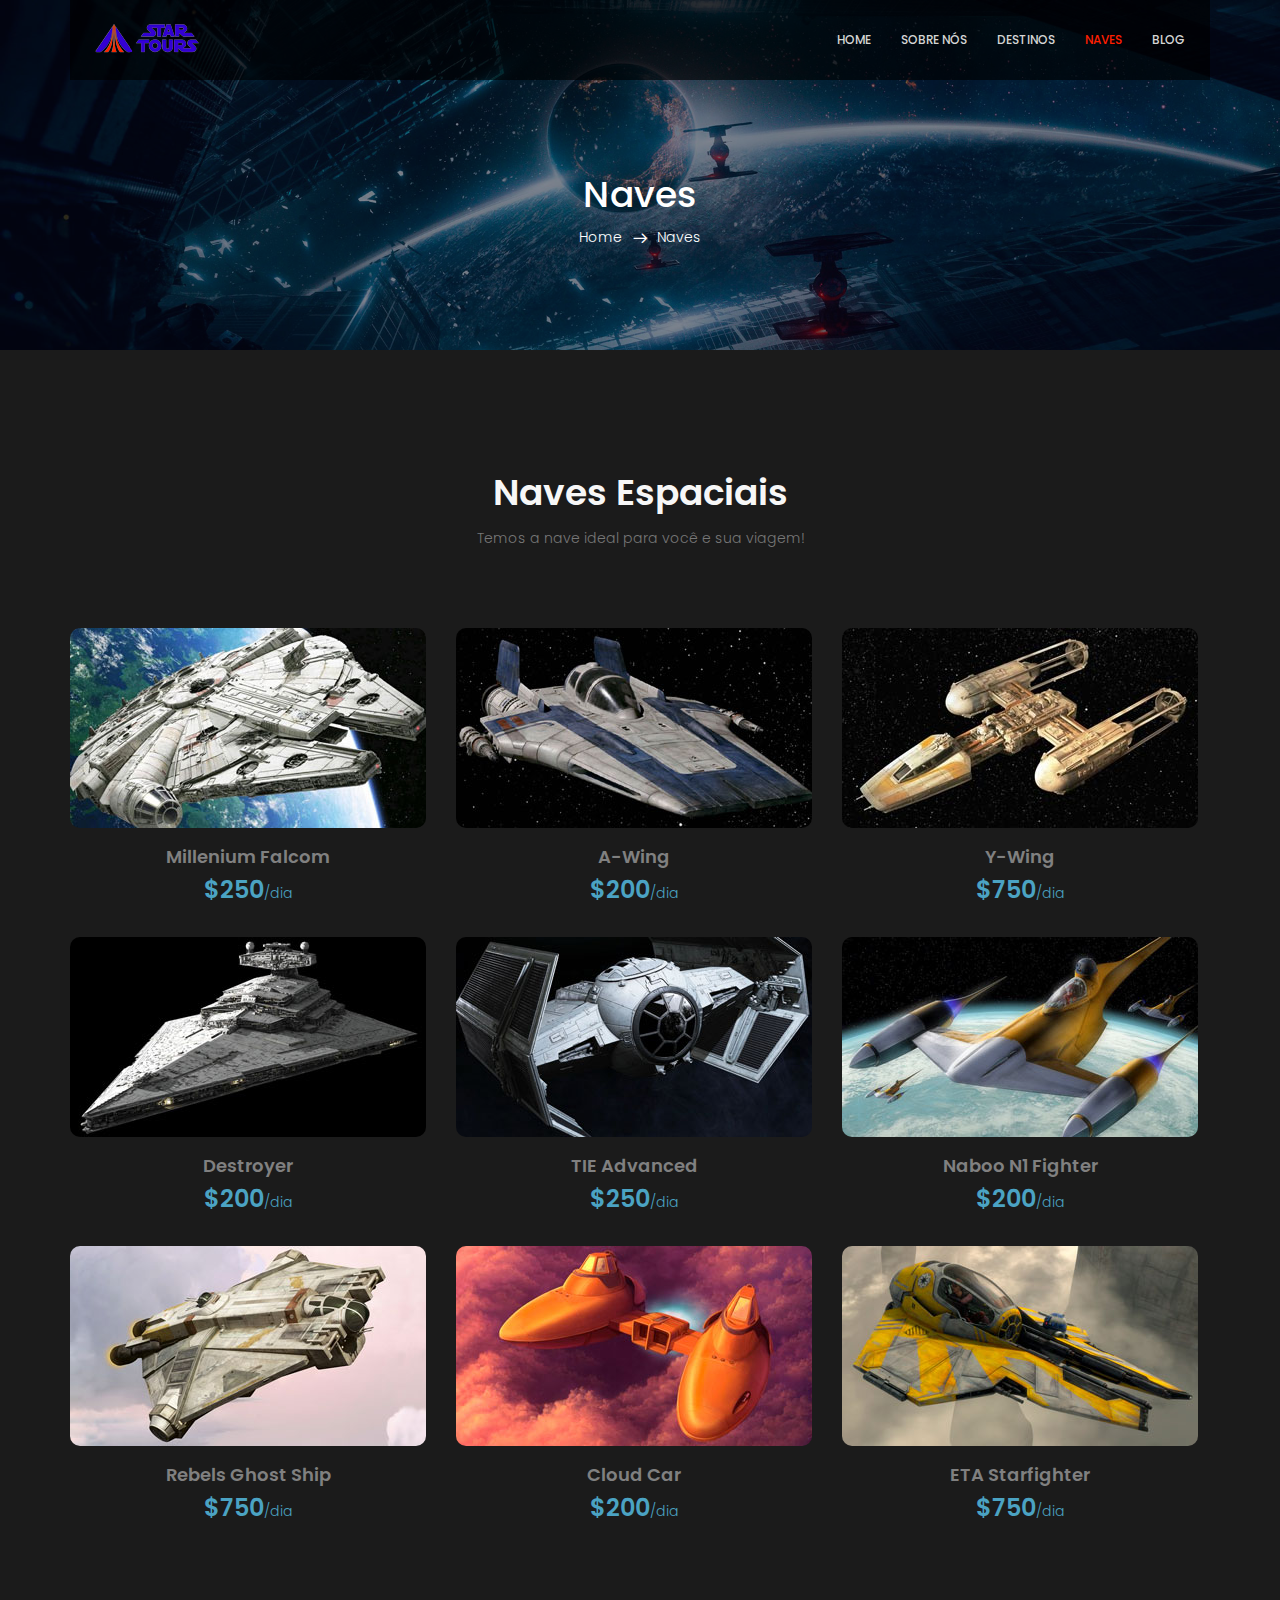
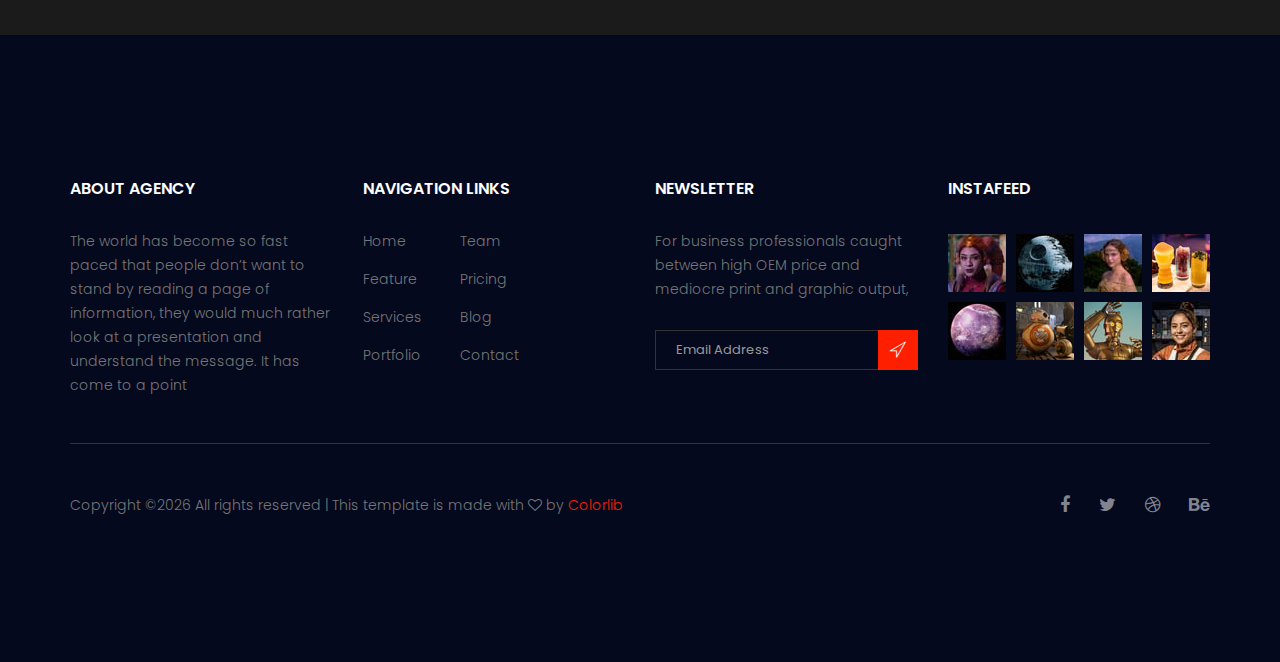
<file: gallery.html>
<!doctype html>
<html lang="en">
    <head>
        <!-- Required meta tags -->
        <meta charset="utf-8">
        <meta name="viewport" content="width=device-width, initial-scale=1, shrink-to-fit=no">
        <link rel="icon" href="image/favicon_star.png" type="image/png">
        <title>Star Tours</title>
        <!-- Bootstrap CSS -->
        <link rel="stylesheet" href="css/bootstrap.css">
        <link rel="stylesheet" href="vendors/linericon/style.css">
        <link rel="stylesheet" href="css/font-awesome.min.css">
        <link rel="stylesheet" href="vendors/bootstrap-datepicker/bootstrap-datetimepicker.min.css">
        <link rel="stylesheet" href="vendors/nice-select/css/nice-select.css">
        <link rel="stylesheet" href="vendors/owl-carousel/owl.carousel.min.css">
        <link rel="stylesheet" href="vendors/lightbox/simpleLightbox.css">
        <!-- main css -->
        <link rel="stylesheet" href="css/style.css">
        <link rel="stylesheet" href="css/responsive.css">
    </head>
    <body>
        <!--================Header Area =================-->
        <header class="header_area">
            <div class="container">
                <nav class="navbar navbar-expand-lg navbar-light">
                    <!-- Brand and toggle get grouped for better mobile display -->
                    <a class="navbar-brand logo_h" href="index.html"><img src="image/star_tours_logo.png" alt=""></a>
                    <button class="navbar-toggler" type="button" data-toggle="collapse" data-target="#navbarSupportedContent" aria-controls="navbarSupportedContent" aria-expanded="false" aria-label="Toggle navigation">
                        <span class="icon-bar"></span>
                        <span class="icon-bar"></span>
                        <span class="icon-bar"></span>
                    </button>
                    <!-- Collect the nav links, forms, and other content for toggling -->
                    <div class="collapse navbar-collapse offset" id="navbarSupportedContent">
                        <ul class="nav navbar-nav menu_nav ml-auto">
                            <li class="nav-item"><a class="nav-link" href="index.html">Home</a></li> 
                            <li class="nav-item"><a class="nav-link" href="about.html">Sobre Nós</a></li>
                            <li class="nav-item"><a class="nav-link" href="accomodation.html">Destinos</a></li>
                            <li class="nav-item active"><a class="nav-link" href="gallery.html">Naves</a></li>
                            <li class="nav-item submenu dropdown">
                                <a href="#" class="nav-link dropdown-toggle" data-toggle="dropdown" role="button" aria-haspopup="true" aria-expanded="false">Blog</a>
                                <ul class="dropdown-menu">
                                    <li class="nav-item"><a class="nav-link" href="blog.html">Blog</a></li>
                                    <li class="nav-item"><a class="nav-link" href="blog-single.html">Blog Details</a></li>
                                </ul>
                            </li> 
                        </ul>
                    </div> 
                </nav>
            </div>
        </header>
        <!--================Header Area =================-->
        
        <!--================Breadcrumb Area =================-->
        <section class="breadcrumb_area">
            <div class="overlay bg-parallax" data-stellar-ratio="0.8" data-stellar-vertical-offset="0" data-background=""></div>
            <div class="container">
                <div class="page-cover text-center">
                    <h2 class="page-cover-tittle">Naves</h2>
                    <ol class="breadcrumb">
                        <li><a href="index.html">Home</a></li>
                        <li class="active">Naves</li>
                    </ol>
                </div>
            </div>
        </section>
        <!--================Breadcrumb Area =================-->

        <!--================ Breadcrumb Area ================-->
        <section class="ships_area section_gap">
            <div class="container">
                <div class="section_title text-center">
                    <h2 class="title_color">Naves Espaciais</h2>
                    <p>Temos a nave ideal para você e sua viagem!</p>
                </div>
                <div class="row ship_two">
                    <div class="col-lg-13 col-sm-13">
                        <div class="ship_item text-center">
                            <div class="hotel_img">
                                <img src="image/ships/2millenium_falcom_ship_star_tours_travel.jpg" alt="">
                            </div>
                            <a href="#"><h4 class="sec_h4">Millenium Falcom</h4></a>
                            <h5>$250<small>/dia</small></h5>
                        </div>
                    </div>
                    <div class="col-lg-13 col-sm-13">
                        <div class="ship_item text-center">
                            <div class="hotel_img">
                                <img src="image/ships/a_wing_ship_star_tours_travel.jpg" alt="">
                            </div>
                            <a href="#"><h4 class="sec_h4">A-Wing</h4></a>
                            <h5>$200<small>/dia</small></h5>
                        </div>
                    </div>
                    <div class="col-lg-13 col-sm-13">
                        <div class="ship_item text-center">
                            <div class="hotel_img">
                                <img src="image/ships/y_wing_ship_star_tours_travel.jpg" alt="">
                            </div>
                            <a href="#"><h4 class="sec_h4">Y-Wing</h4></a>
                            <h5>$750<small>/dia</small></h5>
                        </div>
                    </div>
                    <div class="col-lg-13 col-sm-13">
                        <div class="ship_item text-center">
                            <div class="hotel_img">
                                <img src="image/ships/destroyer_ship_star_tours_travel.jpg" alt="">
                            </div>
                            <a href="#"><h4 class="sec_h4">Destroyer</h4></a>
                            <h5>$200<small>/dia</small></h5>
                        </div>
                    </div>
                    <div class="col-lg-13 col-sm-13">
                        <div class="ship_item text-center">
                            <div class="hotel_img">
                                <img src="image/ships/tie_advanced_ship_star_tours_travel.jpg" alt="">
                            </div>
                            <a href="#"><h4 class="sec_h4">TIE Advanced</h4></a>
                            <h5>$250<small>/dia</small></h5>
                        </div>
                    </div>
                    <div class="col-lg-13 col-sm-13">
                        <div class="ship_item text-center">
                            <div class="hotel_img">
                                <img src="image/ships/naboo_n1_fighter_ship_star_tours_travel.jpg" alt="">
                            </div>
                            <a href="#"><h4 class="sec_h4">Naboo N1 Fighter</h4></a>
                            <h5>$200<small>/dia</small></h5>
                        </div>
                    </div>
                    <div class="col-lg-13 col-sm-13">
                        <div class="ship_item text-center">
                            <div class="hotel_img">
                                <img src="image/ships/rebels_ghost_ship_star_tours_travel.jpg" alt="">
                            </div>
                            <a href="#"><h4 class="sec_h4">Rebels Ghost Ship</h4></a>
                            <h5>$750<small>/dia</small></h5>
                        </div>
                    </div>
                    <div class="col-lg-13 col-sm-13">
                        <div class="ship_item text-center">
                            <div class="hotel_img">
                                <img src="image/ships/cloud_car_ship_star_tours_travel.jpg" alt="">
                            </div>
                            <a href="#"><h4 class="sec_h4">Cloud Car</h4></a>
                            <h5>$200<small>/dia</small></h5>
                        </div>
                    </div>
                    <div class="col-lg-13 col-sm-13">
                        <div class="ship_item text-center">
                            <div class="hotel_img">
                                <img src="image/ships/eta_starfighter_ship_star_tours_travel.jpg" alt="">
                            </div>
                            <a href="#"><h4 class="sec_h4">ETA Starfighter</h4></a>
                            <h5>$750<small>/dia</small></h5>
                        </div>
                    </div>
                </div>
            </div>
        </section>
        
        <!--================ start footer Area  =================-->	
        <footer class="footer-area section_gap">
            <div class="container">
                <div class="row">
                    <div class="col-lg-3  col-md-6 col-sm-6">
                        <div class="single-footer-widget">
                            <h6 class="footer_title">About Agency</h6>
                            <p>The world has become so fast paced that people don’t want to stand by reading a page of information, they would much rather look at a presentation and understand the message. It has come to a point </p>
                        </div>
                    </div>
                    <div class="col-lg-3 col-md-6 col-sm-6">
                        <div class="single-footer-widget">
                            <h6 class="footer_title">Navigation Links</h6>
                            <div class="row">
                                <div class="col-4">
                                    <ul class="list_style">
                                        <li><a href="#">Home</a></li>
                                        <li><a href="#">Feature</a></li>
                                        <li><a href="#">Services</a></li>
                                        <li><a href="#">Portfolio</a></li>
                                    </ul>
                                </div>
                                <div class="col-4">
                                    <ul class="list_style">
                                        <li><a href="#">Team</a></li>
                                        <li><a href="#">Pricing</a></li>
                                        <li><a href="#">Blog</a></li>
                                        <li><a href="#">Contact</a></li>
                                    </ul>
                                </div>										
                            </div>							
                        </div>
                    </div>							
                    <div class="col-lg-3 col-md-6 col-sm-6">
                        <div class="single-footer-widget">
                            <h6 class="footer_title">Newsletter</h6>
                            <p>For business professionals caught between high OEM price and mediocre print and graphic output, </p>		
                            <div id="mc_embed_signup">
                                <form target="_blank" action="https://spondonit.us12.list-manage.com/subscribe/post?u=1462626880ade1ac87bd9c93a&amp;id=92a4423d01" method="get" class="subscribe_form relative">
                                    <div class="input-group d-flex flex-row">
                                        <input name="EMAIL" placeholder="Email Address" onfocus="this.placeholder = ''" onblur="this.placeholder = 'Email Address '" required="" type="email">
                                        <button class="btn sub-btn"><span class="lnr lnr-location"></span></button>		
                                    </div>									
                                    <div class="mt-10 info"></div>
                                </form>
                            </div>
                        </div>
                    </div>
                    <div class="col-lg-3 col-md-6 col-sm-6">
                        <div class="single-footer-widget instafeed">
                            <h6 class="footer_title">InstaFeed</h6>
                            <ul class="list_style instafeed d-flex flex-wrap">
                                <li><img src="image/instagram/alien_woman_icon_instagram.jpg" alt=""></li>
                                <li><img src="image/instagram/death_star_icon.jpg" alt=""></li>
                                <li><img src="image/instagram/instagram_post_viajante_star_tours.jpg" alt=""></li>
                                <li><img src="image/instagram/drinks_icon_instagram.jpg" alt=""></li>
                                <li><img src="image/instagram/fondor_planeta_icon.jpg" alt=""></li>
                                <li><img src="image/instagram/bb8_droids_instagram_icon.jpg" alt=""></li>
                                <li><img src="image/instagram/c3po_droid_instagram_icon.jpg" alt=""></li>
                                <li><img src="image/instagram/pilot_instagram_icon.jpg" alt=""></li>
                            </ul>
                        </div>
                    </div>						
                </div>
                <div class="border_line"></div>
                <div class="row footer-bottom d-flex justify-content-between align-items-center">
                    <p class="col-lg-8 col-sm-12 footer-text m-0"><!-- Link back to Colorlib can't be removed. Template is licensed under CC BY 3.0. -->
Copyright &copy;<script>document.write(new Date().getFullYear());</script> All rights reserved | This template is made with <i class="fa fa-heart-o" aria-hidden="true"></i> by <a href="https://colorlib.com" target="_blank">Colorlib</a>
<!-- Link back to Colorlib can't be removed. Template is licensed under CC BY 3.0. --></p>
                    <div class="col-lg-4 col-sm-12 footer-social">
                        <a href="#"><i class="fa fa-facebook"></i></a>
                        <a href="#"><i class="fa fa-twitter"></i></a>
                        <a href="#"><i class="fa fa-dribbble"></i></a>
                        <a href="#"><i class="fa fa-behance"></i></a>
                    </div>
                </div>
            </div>
        </footer>
		<!--================ End footer Area  =================-->
        
        
        <!-- Optional JavaScript -->
        <!-- jQuery first, then Popper.js, then Bootstrap JS -->
        <script src="js/jquery-3.2.1.min.js"></script>
        <script src="js/popper.js"></script>
        <script src="js/bootstrap.min.js"></script>
        <script src="vendors/owl-carousel/owl.carousel.min.js"></script>
        <script src="js/jquery.ajaxchimp.min.js"></script>
        <script src="vendors/bootstrap-datepicker/bootstrap-datetimepicker.min.js"></script>
        <script src="vendors/nice-select/js/jquery.nice-select.js"></script>
        <script src="js/mail-script.js"></script>
        <script src="js/stellar.js"></script>
        <script src="vendors/imagesloaded/imagesloaded.pkgd.min.js"></script>
        <script src="vendors/isotope/isotope-min.js"></script>
        <script src="js/stellar.js"></script>
        <script src="vendors/lightbox/simpleLightbox.min.js"></script>
        <script src="js/custom.js"></script>
    </body>
</html>
</file>
<file: vendors/linericon/style.css>
@font-face {
	font-family: 'Linearicons-Free';
	src:url('fonts/Linearicons-Free.eot?w118d');
	src:url('fonts/Linearicons-Free.eot?#iefixw118d') format('embedded-opentype'),
		url('fonts/Linearicons-Free.woff2?w118d') format('woff2'),
		url('fonts/Linearicons-Free.woff?w118d') format('woff'),
		url('fonts/Linearicons-Free.ttf?w118d') format('truetype'),
		url('fonts/Linearicons-Free.svg?w118d#Linearicons-Free') format('svg');
	font-weight: normal;
	font-style: normal;
}

.lnr {
	font-family: 'Linearicons-Free';
	speak: none;
	font-style: normal;
	font-weight: normal;
	font-variant: normal;
	text-transform: none;
	line-height: 1;

	/* Better Font Rendering =========== */
	-webkit-font-smoothing: antialiased;
	-moz-osx-font-smoothing: grayscale;
}

.lnr-home:before {
	content: "\e800";
}
.lnr-apartment:before {
	content: "\e801";
}
.lnr-pencil:before {
	content: "\e802";
}
.lnr-magic-wand:before {
	content: "\e803";
}
.lnr-drop:before {
	content: "\e804";
}
.lnr-lighter:before {
	content: "\e805";
}
.lnr-poop:before {
	content: "\e806";
}
.lnr-sun:before {
	content: "\e807";
}
.lnr-moon:before {
	content: "\e808";
}
.lnr-cloud:before {
	content: "\e809";
}
.lnr-cloud-upload:before {
	content: "\e80a";
}
.lnr-cloud-download:before {
	content: "\e80b";
}
.lnr-cloud-sync:before {
	content: "\e80c";
}
.lnr-cloud-check:before {
	content: "\e80d";
}
.lnr-database:before {
	content: "\e80e";
}
.lnr-lock:before {
	content: "\e80f";
}
.lnr-cog:before {
	content: "\e810";
}
.lnr-trash:before {
	content: "\e811";
}
.lnr-dice:before {
	content: "\e812";
}
.lnr-heart:before {
	content: "\e813";
}
.lnr-star:before {
	content: "\e814";
}
.lnr-star-half:before {
	content: "\e815";
}
.lnr-star-empty:before {
	content: "\e816";
}
.lnr-flag:before {
	content: "\e817";
}
.lnr-envelope:before {
	content: "\e818";
}
.lnr-paperclip:before {
	content: "\e819";
}
.lnr-inbox:before {
	content: "\e81a";
}
.lnr-eye:before {
	content: "\e81b";
}
.lnr-printer:before {
	content: "\e81c";
}
.lnr-file-empty:before {
	content: "\e81d";
}
.lnr-file-add:before {
	content: "\e81e";
}
.lnr-enter:before {
	content: "\e81f";
}
.lnr-exit:before {
	content: "\e820";
}
.lnr-graduation-hat:before {
	content: "\e821";
}
.lnr-license:before {
	content: "\e822";
}
.lnr-music-note:before {
	content: "\e823";
}
.lnr-film-play:before {
	content: "\e824";
}
.lnr-camera-video:before {
	content: "\e825";
}
.lnr-camera:before {
	content: "\e826";
}
.lnr-picture:before {
	content: "\e827";
}
.lnr-book:before {
	content: "\e828";
}
.lnr-bookmark:before {
	content: "\e829";
}
.lnr-user:before {
	content: "\e82a";
}
.lnr-users:before {
	content: "\e82b";
}
.lnr-shirt:before {
	content: "\e82c";
}
.lnr-store:before {
	content: "\e82d";
}
.lnr-cart:before {
	content: "\e82e";
}
.lnr-tag:before {
	content: "\e82f";
}
.lnr-phone-handset:before {
	content: "\e830";
}
.lnr-phone:before {
	content: "\e831";
}
.lnr-pushpin:before {
	content: "\e832";
}
.lnr-map-marker:before {
	content: "\e833";
}
.lnr-map:before {
	content: "\e834";
}
.lnr-location:before {
	content: "\e835";
}
.lnr-calendar-full:before {
	content: "\e836";
}
.lnr-keyboard:before {
	content: "\e837";
}
.lnr-spell-check:before {
	content: "\e838";
}
.lnr-screen:before {
	content: "\e839";
}
.lnr-smartphone:before {
	content: "\e83a";
}
.lnr-tablet:before {
	content: "\e83b";
}
.lnr-laptop:before {
	content: "\e83c";
}
.lnr-laptop-phone:before {
	content: "\e83d";
}
.lnr-power-switch:before {
	content: "\e83e";
}
.lnr-bubble:before {
	content: "\e83f";
}
.lnr-heart-pulse:before {
	content: "\e840";
}
.lnr-construction:before {
	content: "\e841";
}
.lnr-pie-chart:before {
	content: "\e842";
}
.lnr-chart-bars:before {
	content: "\e843";
}
.lnr-gift:before {
	content: "\e844";
}
.lnr-diamond:before {
	content: "\e845";
}
.lnr-linearicons:before {
	content: "\e846";
}
.lnr-dinner:before {
	content: "\e847";
}
.lnr-coffee-cup:before {
	content: "\e848";
}
.lnr-leaf:before {
	content: "\e849";
}
.lnr-paw:before {
	content: "\e84a";
}
.lnr-rocket:before {
	content: "\e84b";
}
.lnr-briefcase:before {
	content: "\e84c";
}
.lnr-bus:before {
	content: "\e84d";
}
.lnr-car:before {
	content: "\e84e";
}
.lnr-train:before {
	content: "\e84f";
}
.lnr-bicycle:before {
	content: "\e850";
}
.lnr-wheelchair:before {
	content: "\e851";
}
.lnr-select:before {
	content: "\e852";
}
.lnr-earth:before {
	content: "\e853";
}
.lnr-smile:before {
	content: "\e854";
}
.lnr-sad:before {
	content: "\e855";
}
.lnr-neutral:before {
	content: "\e856";
}
.lnr-mustache:before {
	content: "\e857";
}
.lnr-alarm:before {
	content: "\e858";
}
.lnr-bullhorn:before {
	content: "\e859";
}
.lnr-volume-high:before {
	content: "\e85a";
}
.lnr-volume-medium:before {
	content: "\e85b";
}
.lnr-volume-low:before {
	content: "\e85c";
}
.lnr-volume:before {
	content: "\e85d";
}
.lnr-mic:before {
	content: "\e85e";
}
.lnr-hourglass:before {
	content: "\e85f";
}
.lnr-undo:before {
	content: "\e860";
}
.lnr-redo:before {
	content: "\e861";
}
.lnr-sync:before {
	content: "\e862";
}
.lnr-history:before {
	content: "\e863";
}
.lnr-clock:before {
	content: "\e864";
}
.lnr-download:before {
	content: "\e865";
}
.lnr-upload:before {
	content: "\e866";
}
.lnr-enter-down:before {
	content: "\e867";
}
.lnr-exit-up:before {
	content: "\e868";
}
.lnr-bug:before {
	content: "\e869";
}
.lnr-code:before {
	content: "\e86a";
}
.lnr-link:before {
	content: "\e86b";
}
.lnr-unlink:before {
	content: "\e86c";
}
.lnr-thumbs-up:before {
	content: "\e86d";
}
.lnr-thumbs-down:before {
	content: "\e86e";
}
.lnr-magnifier:before {
	content: "\e86f";
}
.lnr-cross:before {
	content: "\e870";
}
.lnr-menu:before {
	content: "\e871";
}
.lnr-list:before {
	content: "\e872";
}
.lnr-chevron-up:before {
	content: "\e873";
}
.lnr-chevron-down:before {
	content: "\e874";
}
.lnr-chevron-left:before {
	content: "\e875";
}
.lnr-chevron-right:before {
	content: "\e876";
}
.lnr-arrow-up:before {
	content: "\e877";
}
.lnr-arrow-down:before {
	content: "\e878";
}
.lnr-arrow-left:before {
	content: "\e879";
}
.lnr-arrow-right:before {
	content: "\e87a";
}
.lnr-move:before {
	content: "\e87b";
}
.lnr-warning:before {
	content: "\e87c";
}
.lnr-question-circle:before {
	content: "\e87d";
}
.lnr-menu-circle:before {
	content: "\e87e";
}
.lnr-checkmark-circle:before {
	content: "\e87f";
}
.lnr-cross-circle:before {
	content: "\e880";
}
.lnr-plus-circle:before {
	content: "\e881";
}
.lnr-circle-minus:before {
	content: "\e882";
}
.lnr-arrow-up-circle:before {
	content: "\e883";
}
.lnr-arrow-down-circle:before {
	content: "\e884";
}
.lnr-arrow-left-circle:before {
	content: "\e885";
}
.lnr-arrow-right-circle:before {
	content: "\e886";
}
.lnr-chevron-up-circle:before {
	content: "\e887";
}
.lnr-chevron-down-circle:before {
	content: "\e888";
}
.lnr-chevron-left-circle:before {
	content: "\e889";
}
.lnr-chevron-right-circle:before {
	content: "\e88a";
}
.lnr-crop:before {
	content: "\e88b";
}
.lnr-frame-expand:before {
	content: "\e88c";
}
.lnr-frame-contract:before {
	content: "\e88d";
}
.lnr-layers:before {
	content: "\e88e";
}
.lnr-funnel:before {
	content: "\e88f";
}
.lnr-text-format:before {
	content: "\e890";
}
.lnr-text-format-remove:before {
	content: "\e891";
}
.lnr-text-size:before {
	content: "\e892";
}
.lnr-bold:before {
	content: "\e893";
}
.lnr-italic:before {
	content: "\e894";
}
.lnr-underline:before {
	content: "\e895";
}
.lnr-strikethrough:before {
	content: "\e896";
}
.lnr-highlight:before {
	content: "\e897";
}
.lnr-text-align-left:before {
	content: "\e898";
}
.lnr-text-align-center:before {
	content: "\e899";
}
.lnr-text-align-right:before {
	content: "\e89a";
}
.lnr-text-align-justify:before {
	content: "\e89b";
}
.lnr-line-spacing:before {
	content: "\e89c";
}
.lnr-indent-increase:before {
	content: "\e89d";
}
.lnr-indent-decrease:before {
	content: "\e89e";
}
.lnr-pilcrow:before {
	content: "\e89f";
}
.lnr-direction-ltr:before {
	content: "\e8a0";
}
.lnr-direction-rtl:before {
	content: "\e8a1";
}
.lnr-page-break:before {
	content: "\e8a2";
}
.lnr-sort-alpha-asc:before {
	content: "\e8a3";
}
.lnr-sort-amount-asc:before {
	content: "\e8a4";
}
.lnr-hand:before {
	content: "\e8a5";
}
.lnr-pointer-up:before {
	content: "\e8a6";
}
.lnr-pointer-right:before {
	content: "\e8a7";
}
.lnr-pointer-down:before {
	content: "\e8a8";
}
.lnr-pointer-left:before {
	content: "\e8a9";
}
</file>
<file: vendors/nice-select/css/nice-select.css>
.nice-select {
  -webkit-tap-highlight-color: transparent;
  background-color: #fff;
  border-radius: 5px;
  border: solid 1px #e8e8e8;
  box-sizing: border-box;
  clear: both;
  cursor: pointer;
  display: block;
  float: left;
  font-family: inherit;
  font-size: 14px;
  font-weight: normal;
  height: 42px;
  line-height: 40px;
  outline: none;
  padding-left: 18px;
  padding-right: 30px;
  position: relative;
  text-align: left !important;
  -webkit-transition: all 0.2s ease-in-out;
  transition: all 0.2s ease-in-out;
  -webkit-user-select: none;
     -moz-user-select: none;
      -ms-user-select: none;
          user-select: none;
  white-space: nowrap;
  width: auto; }
  .nice-select:hover {
    border-color: #dbdbdb; }
  .nice-select:active, .nice-select.open, .nice-select:focus {
    border-color: #999; }
  .nice-select:after {
    border-bottom: 2px solid #999;
    border-right: 2px solid #999;
    content: '';
    display: block;
    height: 5px;
    margin-top: -4px;
    pointer-events: none;
    position: absolute;
    right: 12px;
    top: 50%;
    -webkit-transform-origin: 66% 66%;
        -ms-transform-origin: 66% 66%;
            transform-origin: 66% 66%;
    -webkit-transform: rotate(45deg);
        -ms-transform: rotate(45deg);
            transform: rotate(45deg);
    -webkit-transition: all 0.15s ease-in-out;
    transition: all 0.15s ease-in-out;
    width: 5px; }
  .nice-select.open:after {
    -webkit-transform: rotate(-135deg);
        -ms-transform: rotate(-135deg);
            transform: rotate(-135deg); }
  .nice-select.open .list {
    opacity: 1;
    pointer-events: auto;
    -webkit-transform: scale(1) translateY(0);
        -ms-transform: scale(1) translateY(0);
            transform: scale(1) translateY(0); }
  .nice-select.disabled {
    border-color: #ededed;
    color: #999;
    pointer-events: none; }
    .nice-select.disabled:after {
      border-color: #cccccc; }
  .nice-select.wide {
    width: 100%; }
    .nice-select.wide .list {
      left: 0 !important;
      right: 0 !important; }
  .nice-select.right {
    float: right; }
    .nice-select.right .list {
      left: auto;
      right: 0; }
  .nice-select.small {
    font-size: 12px;
    height: 36px;
    line-height: 34px; }
    .nice-select.small:after {
      height: 4px;
      width: 4px; }
    .nice-select.small .option {
      line-height: 34px;
      min-height: 34px; }
  .nice-select .list {
    background-color: #fff;
    border-radius: 5px;
    box-shadow: 0 0 0 1px rgba(68, 68, 68, 0.11);
    box-sizing: border-box;
    margin-top: 4px;
    opacity: 0;
    overflow: hidden;
    padding: 0;
    pointer-events: none;
    position: absolute;
    top: 100%;
    left: 0;
    -webkit-transform-origin: 50% 0;
        -ms-transform-origin: 50% 0;
            transform-origin: 50% 0;
    -webkit-transform: scale(0.75) translateY(-21px);
        -ms-transform: scale(0.75) translateY(-21px);
            transform: scale(0.75) translateY(-21px);
    -webkit-transition: all 0.2s cubic-bezier(0.5, 0, 0, 1.25), opacity 0.15s ease-out;
    transition: all 0.2s cubic-bezier(0.5, 0, 0, 1.25), opacity 0.15s ease-out;
    z-index: 9; }
    .nice-select .list:hover .option:not(:hover) {
      background-color: transparent !important; }
  .nice-select .option {
    cursor: pointer;
    font-weight: 400;
    line-height: 40px;
    list-style: none;
    min-height: 40px;
    outline: none;
    padding-left: 18px;
    padding-right: 29px;
    text-align: left;
    -webkit-transition: all 0.2s;
    transition: all 0.2s; }
    .nice-select .option:hover, .nice-select .option.focus, .nice-select .option.selected.focus {
      background-color: #f6f6f6; }
    .nice-select .option.selected {
      font-weight: bold; }
    .nice-select .option.disabled {
      background-color: transparent;
      color: #999;
      cursor: default; }

.no-csspointerevents .nice-select .list {
  display: none; }

.no-csspointerevents .nice-select.open .list {
  display: block; }
</file>
<file: css/style.css>
/*----------------------------------------------------
@File: Default Styles
@Author: Rocky
@URL: http://wethemez.com
Author E-mail: rockybd1995@gmail.com

This file contains the styling for the actual theme, this
is the file you need to edit to change the look of the
theme.
---------------------------------------------------- */
/*=====================================================================
@Template Name: Royal Hotel
@Author: Rocky
@Developed By: Rocky
@Developer URL: http://rocky.wethemez.com
Author E-mail: rockybd1995@gmail.com

@Default Styles

Table of Content:
01/ Variables
02/ predefin
03/ header
04/ button
05/ banner
06/ breadcrumb
07/ about
08/ team
09/ project 
10/ price 
11/ team 
12/ blog 
13/ video  
14/ features  
15/ career  
16/ contact 
17/ footer 

=====================================================================*/
/*----------------------------------------------------*/
/*font Variables*/
/*Color Variables*/
/*=================== fonts ====================*/
@import url("https://fonts.googleapis.com/css?family=Poppins:300,400,500,600,700");
.col-md-offset-right-1, .col-lg-offset-right-1 {
  margin-right: 8.33333333%;
}

@import url('https://fonts.googleapis.com/css2?family=Orbitron:wght@400..900&display=swap');


/*---------------------------------------------------- */
/*----------------------------------------------------*/
/*
01/ Laranja - #FE1F00
02/ Azul Forte - 2F00D2
03/ Fundo Cinza - 1B1B1B
04/ Azul Claro - FE1F00
05/ Cinza claro - CCC5B9
06/ Amarelo Claro - F7DBA7
07/ Cinza Azulado - 9097C0
08/ Gelo - D7DEDC 
*/


.orbitron-h2 {
  font-family: "Orbitron", sans-serif;
  font-optical-sizing: auto;
  font-weight: 400;
  font-style: normal;
}

.list_style {
  list-style: none;
  margin: 0px;
  padding: 0px;
}

a {
  text-decoration: none;
  -webkit-transition: all 0.3s ease-in-out;
  -o-transition: all 0.3s ease-in-out;
  transition: all 0.3s ease-in-out;
}

a:hover, a:focus {
  text-decoration: none;
  outline: none;
}

.row.m0 {
  margin: 0px;
}

.p0 {
  padding: 0px;
}

.mt-30 {
  margin-top: 30px;
}

.mt-25 {
  margin-top: 25px;
}

body {
  line-height: 24px;
  font-size: 14px;
  font-family: "Poppins", sans-serif;
  font-weight: 300;
  color: #777777;
}

section {
  background: #fff;
}

h1, h3, h4, h5, h6 {
  font-family: "Poppins", sans-serif;
  font-weight: 600;
}

button:focus {
  outline: none;
}

@media (min-width: 1200px) {
  .container {
    max-width: 1170px;
  }
}

.section_gap {
  padding: 120px 0;
}

.d_flex {
  display: -webkit-box;
  display: -ms-flexbox;
  display: flex;
}

.row_reverse {
  -webkit-box-orient: horizontal;
  -webkit-box-direction: reverse;
  -ms-flex-direction: row-reverse;
  flex-direction: row-reverse;
}

.mb_30 {
  margin-bottom: -30px;
}

.section_title {
  margin-bottom: 75px;
}

.section_title h2 {
  font-size: 36px;
  line-height: 45px;
  font-weight: 600;
}

.section_title p {
  font-size: 14px;
  line-height: 30px;
  color: #777777;
  margin-bottom: 0px;
}

.title_color {
  color: #f7f7f7;
}

.title_about_color {
  color: #2a2a2a;
}

.title_w {
  color: #fff;
}

.title {
  font-size: 36px;
  line-height: 45px;
  font-weight: 600;
}

/*---------------------------------------------------- */
/*----------------------------------------------------*/
.theme_btn {
  font-size: 14px;
  line-height: 30px;
  text-transform: uppercase;
  color: #fff;
  font-weight: 600;
  background: #2F00D2;
  padding: 5px 30px;
}

.theme_btn:before {
  background: #FE1F00;
}

.theme_btn:hover {
  color: #fff;
}

.white_btn {
  background: #fff;
  padding: 0px 40px;
  line-height: 40px;
  font-size: 14px;
  color: #222222;
  font-family: "Poppins", sans-serif;
  font-weight: 500;
}

.button_hover {
  border-radius: 0px;
  position: relative;
  z-index: 1;
  -webkit-transition: all 0.3s linear;
  -o-transition: all 0.3s linear;
  transition: all 0.3s linear;
  overflow: hidden;
  border: 0px;
  display: inline-block;
  text-align: center;
}

.button_hover:before {
  content: "";
  width: 100%;
  height: 100%;
  left: 0;
  top: 0;
  position: absolute;
  -webkit-transform: translateX(-100%);
  -ms-transform: translateX(-100%);
  transform: translateX(-100%);
  z-index: -1;
  background: #FE1F00;
  -webkit-transition: all 0.3s linear;
  -o-transition: all 0.3s linear;
  transition: all 0.3s linear;
  opacity: 0;
}

.button_hover:hover {
  color: #fff;
}

.button_hover:hover:before {
  -webkit-transform: translateX(0);
  -ms-transform: translateX(0);
  transform: translateX(0);
  opacity: 1;
}

.theme_btn_two {
  font-size: 14px;
  font-weight: 500;
  line-height: 30px;
  background: #222222;
  color: #fff;
  text-transform: uppercase;
  padding: 5px 29px;
}

.book_now_btn {
  width: 100%;
  display: block;
  background: #FE1F00;
  color: #222222;
  text-transform: uppercase;
  font-size: 14px;
  line-height: 30px;
  font-weight: 500;
  padding: 5px 20px;
}

/*---------------------------------------------------- */
/*----------------------------------------------------*/
/*============== header css =============*/
.header_area {
  position: absolute;
  top: 0;
  left: 0;
  width: 100%;
  z-index: 20;
}

.header-top {
  padding: 3px 0px;
}

.header-top a {
  color: #fff;
  -webkit-transition: all 0.3s linear;
  -o-transition: all 0.3s linear;
  transition: all 0.3s linear;
}

.header-top a:hover {
  color: #f3c300;
}

.header-top ul {
  padding-left: 0px;
  margin-bottom: 0px;
}

.header-top ul li {
  display: inline-block;
  margin-right: 15px;
}

@media (max-width: 414px) {
  .header-top ul li {
    margin-right: 0px;
  }
}

.header-top .header-top-left a {
  margin-right: 8px;
  font-size: 12px;
  font-weight: 500;
  line-height: 20px;
  display: inline-block;
}

.header-top .header-top-right {
  text-align: right;
}

.header-top .header-top-right .header-social a {
  color: #fff;
  margin-left: 15px;
  -webkit-transition: all 0.3s linear;
  -o-transition: all 0.3s linear;
  transition: all 0.3s linear;
  font-size: 14px;
}

.header-top .header-top-right .header-social a:hover {
  color: #f3c300;
}

.navbar {
  padding: 0px;
  border: 0px;
  border-radius: 0px;
}

.navbar {
  background: rgba(0, 0, 0, 0.64); /* cor branca com 50% de transparência */
  padding: 0px 25px;
}

.navbar .logo_h {
  padding-top: 0px;
}

.navbar .menu_nav .nav-item .nav-link {
  font: 500 12px/80px "Poppins", sans-serif;
  color: #d5d5d5;
  text-transform: uppercase;
  padding: 0px;
}

.navbar .menu_nav .nav-item .nav-link:after {
  display: none;
}

.navbar .menu_nav .nav-item:hover .nav-link, .navbar .menu_nav .nav-item.active .nav-link {
  color: #FE1F00;
}

.navbar .menu_nav .nav-item.submenu {
  position: relative;
}

.navbar .menu_nav .nav-item.submenu ul {
  border: none;
  padding: 0px;
  border-radius: 0px;
  -webkit-box-shadow: none;
  box-shadow: none;
  margin: 0px;
  background: transparent;
}

@media (min-width: 992px) {
  .navbar .menu_nav .nav-item.submenu ul {
    position: absolute;
    top: 100%;
    left: 0px;
    min-width: 220px;
    text-align: left;
    opacity: 0;
    -webkit-transition: all 300ms ease-in;
    -o-transition: all 300ms ease-in;
    transition: all 300ms ease-in;
    visibility: hidden;
    display: block;
    border: none;
    padding: 0px;
    border-radius: 0px;
  }
}

.navbar .menu_nav .nav-item.submenu ul:before {
  content: "";
  width: 0;
  height: 0;
  border-style: solid;
  border-width: 10px 10px 0 10px;
  border-color: #eeeeee transparent transparent transparent;
  position: absolute;
  right: 24px;
  top: 45px;
  z-index: 3;
  opacity: 0;
  -webkit-transition: all 400ms linear;
  -o-transition: all 400ms linear;
  transition: all 400ms linear;
}

.navbar .menu_nav .nav-item.submenu ul .nav-item {
  display: block;
  float: none;
  margin-right: 0px;
  border-bottom: 1px solid #ededed;
  margin-left: 0px;
  background: #fff;
  -webkit-transition: all 0.4s linear;
  -o-transition: all 0.4s linear;
  transition: all 0.4s linear;
}

@media (min-width: 992px) {
  .navbar .menu_nav .nav-item.submenu ul .nav-item {
    margin-top: 10px;
  }
}

.navbar .menu_nav .nav-item.submenu ul .nav-item .nav-link {
  line-height: 45px;
  color: #222222;
  padding: 0px 30px;
  -webkit-transition: all 150ms linear;
  -o-transition: all 150ms linear;
  transition: all 150ms linear;
  display: block;
}

.navbar .menu_nav .nav-item.submenu ul .nav-item:last-child {
  border-bottom: none;
}

.navbar .menu_nav .nav-item.submenu ul .nav-item:hover .nav-link {
  background: #f0f0f0;
  color: #FE1F00;
}

@media (min-width: 992px) {
  .navbar .menu_nav .nav-item.submenu:hover ul {
    visibility: visible;
    opacity: 1;
  }
}

.navbar .menu_nav .nav-item.submenu:hover ul .nav-item {
  margin-top: 0px;
}

.navbar .menu_nav .nav-item + li {
  margin-left: 30px;
}

.menu_two {
  background: rgba(255, 255, 255, 0.15);
}

.menu_two .menu_nav .nav-item .nav-link {
  line-height: 60px;
  color: #fff;
}

.navbar_fixed {
  position: fixed;
  width: 100%;
  left: 0;
  background: #0b0b0b;
  top: 0;
  top: -50px;
  -webkit-transform: translateY(50px);
  -ms-transform: translateY(50px);
  transform: translateY(50px);
  -webkit-box-shadow: 0 0 30px rgba(0, 0, 0, 0.1);
  box-shadow: 0 0 30px rgba(0, 0, 0, 0.1);
  transition: transform 300ms ease, background 300ms ease, -webkit-transform 300ms ease;
}

.navbar_fixed .navbar {
  background: transparent;
}

.navbar_fixed .header-top {
  display: none;
}

.navbar_fixed.header_two {
  background: rgba(34, 34, 34, 0.9);
}

/*---------------------------------------------------- */
/*----------------------------------------------------*/
/*============= Start banner_area css =============*/
.banner_area {
  background: #04091e;
  position: relative;
  z-index: 1;
}

.banner_area .bg-parallax {
  background: url("../image/banner_star_tours_travel_agency.jpg") no-repeat scroll center 0/cover;
  opacity: 0.50;
}

.banner_area .position {
  width: 100%;
  bottom: 0;
  left: 0;
  position: absolute;
}

.booking_table {
  position: relative;
  overflow: hidden;
  width: 100%;
  min-height: 800px;
}

.overlay {
  position: absolute;
  left: 0;
  right: 0;
  top: 0;
  height: 125%;
  bottom: 0;
  z-index: -1;
}

.banner_content {
  color: #fff;
  margin-bottom: 94px;
}

.banner_content h6 {
  font-size: 14px;
  line-height: 30px;
  text-transform: uppercase;
  letter-spacing: 1.4px;
  font-weight: 400;
}

.banner_content h2 {
  font-family: "Orbitron", sans-serif;
  font-size: 100px;
  line-height: 60px;
  font-weight: 700;
}

.banner_content p {
  font-weight: 300;
  font-size: 14px;
  line-height: 24px;
  padding: 10px 0px 20px;
}

/*============= End banner_area css =============*/

.hotel_booking_area{
  background: #1B1B1B;
}

.hotel_booking_table {
  background: #04091e;
  -webkit-box-align: center;
  -ms-flex-align: center;
  align-items: center;
  padding: 40px 50px 30px;
  display: -webkit-box;
  display: -ms-flexbox;
  display: flex;
}

.hotel_booking_table h2 {
  font-size: 24px;
  line-height: 30px;
  color: #fff;
  text-transform: uppercase;
}

.boking_table {
  margin-left: -50px;
}

.book_tabel_item .form-group {
  margin-bottom: 0px;
}

.book_tabel_item .form-group .input-group {
  position: relative;
}

.book_tabel_item .form-group .input-group .form-control {
  border: 1px solid #2b3146;
  background: transparent;
  border-radius: 0px;
  font-size: 13px;
  line-height: 38px;
  padding: 0px 20px;
  color: #777777;
  z-index: 0;
}

.book_tabel_item .form-group .input-group .form-control.placeholder {
  color: #777777;
}

.book_tabel_item .form-group .input-group .form-control:-moz-placeholder {
  color: #777777;
}

.book_tabel_item .form-group .input-group .form-control::-moz-placeholder {
  color: #777777;
}

.book_tabel_item .form-group .input-group .form-control::-webkit-input-placeholder {
  color: #777777;
}

.book_tabel_item .form-group .input-group .form-control:focus {
  outline: none;
  -webkit-box-shadow: none;
  box-shadow: none;
}

.book_tabel_item .form-group .input-group .input-group-addon {
  background: transparent;
  padding: 0px;
  border: 0px;
  position: absolute;
  right: 20px;
  top: 50%;
  -webkit-transform: translateY(-50%);
  -ms-transform: translateY(-50%);
  transform: translateY(-50%);
  color: #777777;
  z-index: 2;
}

.book_tabel_item .input-group {
  margin-bottom: 10px;
}

.book_tabel_item .nice-select {
  background: transparent;
  border-radius: 0px;
  border: 1px solid #2b3146;
  font-size: 13px;
  line-height: 40px;
  height: 40px;
  color: #777;
}

.book_tabel_item .nice-select:after {
  content: "\e874";
  font-family: 'Linearicons-Free';
  font-size: 13px;
  color: #777777;
  border: 0px;
  top: 0;
  margin-top: 0px;
  right: 20px;
  -webkit-transform: rotate(0);
  -ms-transform: rotate(0);
  transform: rotate(0);
  -webkit-transform-origin: 0 0;
  -ms-transform-origin: 0 0;
  transform-origin: 0 0;
}

/*=========== breadcrumb_area css =============*/
.breadcrumb_area {
  position: relative;
  padding: 172px 0px 84px;
  background: #04091e;
  z-index: 1;
  overflow: hidden;
}

.breadcrumb_area .bg-parallax {
  background: url("../image/banner/banner_nave_espacial_star_tours.jpg") no-repeat scroll center 0/cover;
  opacity: 0.50;
  z-index: -1;
}

.page-cover-tittle {
  display: block;
  font-size: 36px;
  line-height: 45px;
  color: #fff;
}

.breadcrumb {
  text-align: center;
  background: transparent;
  padding: 0px;
  display: inline-block;
}

.breadcrumb li {
  display: inline-block;
  color: #fff;
}

.breadcrumb li a {
  color: #fff;
}

.breadcrumb li + li:before {
  content: "\e87a";
  font-family: 'Linearicons-Free';
  font-size: 14px;
  font-weight: 600;
  vertical-align: middle;
  margin: 0px 10px 0px 7px;
}

/*============= End banner_area css =============*/
/*=============Blog Banner css =============*/
.blog_banner {
  min-height: 780px;
  overflow: hidden;
}

.blog_banner .bg-parallax {
  background: url(../image/banner/star_tours_experiencias_shows_musicais.jpg) no-repeat scroll center center;
}

.blog_banner .banner_content {
  margin-bottom: 0px;
  margin-top: 106px;
}

.blog_banner .banner_content h4 {
  font-size: 60px;
  line-height: 66px;
  font-weight: bold;
  color: #fff;
  font-family: "Poppins", sans-serif;
}

.blog_banner .banner_content p {
  font-size: 16px;
  padding: 0px;
  margin-bottom: 35px;
}

.f_48 {
  font-size: 48px;
  line-height: 60px;
  font-weight: 700;
}

.blog_banner_two {
  padding: 187px 0px 104px;
}

.blog_banner_two .bg-parallax {
  background: url(../image/banner/banner-2.jpg) no-repeat scroll center top/cover;
}

/*=============End Blog Banner css =============*/
/*---------------------------------------------------- */
/*----------------------------------------------------*/
.accomodation_area{
  background-color: #1b1b1b;

}

.accomodation_title_color{
  color: #f8f8f8;
}

.accomodation_item {
  margin-bottom: 30px;
}

.accomodation_item .hotel_img {
  position: relative;
  margin-bottom: 10px;
  overflow: hidden;
  border-radius: 10px;
}

.accomodation_item .hotel_img img {
  -webkit-transition: all 0.4s linear;
  -o-transition: all 0.4s linear;
  transition: all 0.4s linear;
}

.accomodation_item .hotel_img .theme_btn {
  position: absolute;
  bottom: 20px;
  left: 50%;
  -webkit-transform: translate(-50%);
  -ms-transform: translate(-50%);
  transform: translate(-50%);
  padding: 5px 25px;
  max-width: 128px;
}

.accomodation_item .hotel_img:hover img {
  -webkit-transform: scale(1.19);
  -ms-transform: scale(1.19);
  transform: scale(1.19);
}

.accomodation_item h5 {
  font-size: 24px;
  line-height: 28px;
  color: #4BA3C3;
  font-weight: 600;
  margin-bottom: 0px;
}

.accomodation_item h5 small {
  font-weight: 300;
  font-size: 14px;
}

.sec_h4 {
  font-size: 18px;
  line-height: 38px;
  font-weight: 600;
  color: #808080;
  margin-bottom: 0px;
}

.accomodation_two {
  margin-bottom: -40px;
}

.accomodation_two .accomodation_item {
  margin-bottom: 45px;
}

/*=========== Start facilities_area css =============*/
.facilities_area {
  position: relative;
  z-index: 1;
  background: #01030a;
  overflow: hidden;
}

.facilities_area .bg-parallax {
  background: url("../image/star_tours_viagens_espaconave.jpg") no-repeat scroll center 0/cover;
  opacity: 0.15;
}

.facilities_item {
  border: 1px solid #777777;
  border-radius: 10px;
  background-color: rgba(249, 249, 255, 0.102);
  padding: 31px 40px 37px;
  color: #fff;
  margin-bottom: 30px;
}

.facilities_item .sec_h4 {
  padding-bottom: 18px;
  color: #fff;
}

.facilities_item .sec_h4 i {
  color: #FE1F00;
  font-size: 24px;
  line-height: 38px;
  display: inline-block;
  vertical-align: bottom;
  padding-right: 20px;
}

.facilities_item p {
  font-size: 14px;
  line-height: 24px;
  margin-bottom: 0px;
}

/*=========== End facilities_area css =============*/
/*=========== Start about_history_area css =============*/
.about_content {
  padding-right: 60px;
}

.about_content p {
  padding: 18px 0px 30px;
}

/*============== Ship Transportation ================ */


.ships_area{
  background-color: #1B1B1B;

}

.ship_title_color{
  color: #f8f8f8;
}

.ship_item {
  margin-bottom: 30px;
}

.ship_item .hotel_img {
  position: relative;
  margin-bottom: 10px;
  overflow: hidden;
  border-radius: 10px;
}

.ship_item .hotel_img img {
  -webkit-transition: all 0.4s linear;
  -o-transition: all 0.4s linear;
  transition: all 0.4s linear;
}

.ship_item .hotel_img .theme_btn {
  position: absolute;
  bottom: 20px;
  left: 50%;
  -webkit-transform: translate(-50%);
  -ms-transform: translate(-50%);
  transform: translate(-50%);
  padding: 5px 25px;
  max-width: 128px;
}

.ship_item .hotel_img:hover img {
  -webkit-transform: scale(1.19);
  -ms-transform: scale(1.19);
  transform: scale(1.19);
}

.ship_item h5 {
  font-size: 24px;
  line-height: 28px;
  color: #4BA3C3;
  font-weight: 600;
  margin-bottom: 0px;
}

.ship_item h5 small {
  font-weight: 300;
  font-size: 14px;
}

.ship_two {
  margin-bottom: -40px;
}

.ship_two .accomodation_item {
  margin-bottom: 45px;
}


/*=========== End about_history_area css =============*/
.gallery_item {
  margin-bottom: 30px;
}

.gallery_item img {
  max-width: 100%;
}

.gallery_item .gallery_img {
  position: relative;
}

.gallery_item .gallery_img .hover {
  position: absolute;
  left: 0px;
  top: 0px;
  background: rgba(0, 0, 0, 0.5);
  width: 100%;
  text-align: center;
  font-size: 24px;
  height: 100%;
  color: #fff;
  -webkit-transition: all 300ms ease;
  -o-transition: all 300ms ease;
  transition: all 300ms ease;
  opacity: 0;
}

.gallery_item .gallery_img .hover i {
  position: absolute;
  left: 0px;
  top: 50%;
  width: 100%;
  text-align: center;
  -webkit-transform: translateY(-50%);
  -ms-transform: translateY(-50%);
  transform: translateY(-50%);
  color: #fff;
}

.gallery_item .gallery_img:hover .hover {
  opacity: 1;
}

/*---------------------------------------------------- */
/*----------------------------------------------------*/
/*============ testimonial_area css ============*/
.testimonial_area {
  background: #1B1B1B;
}

.testimonial_slider .testimonial_item {
  border: 1px solid #eeeeee;
  background: #fff;
  padding: 40px;
}

.testimonial_slider .testimonial_item img {
  width: auto;
  margin-right: 30px;
}

.testimonial_slider .testimonial_item p {
  color: #8c8d9e;
  font-size: 14px;
  line-height: 24px;
  margin-bottom: 0px;
  padding-bottom: 15px;
}

.testimonial_slider .testimonial_item .sec_h4 {
  line-height: 30px;
  -webkit-transition: all 0.3s linear;
  -o-transition: all 0.3s linear;
  transition: all 0.3s linear;
}

.testimonial_slider .testimonial_item .sec_h4:hover {
  color: #FE1F00;
}

.testimonial_slider .testimonial_item .star a {
  color: #FE1F00;
  font-size: 14px;
}

.testimonial_slider .owl-dots {
  text-align: center;
  margin-top: 80px;
}

.testimonial_slider .owl-dots .owl-dot {
  width: 14px;
  height: 14px;
  background: #eeeeee;
  display: inline-block;
  margin: 0px 5px;
  -webkit-transition: all 0.3s linear;
  -o-transition: all 0.3s linear;
  transition: all 0.3s linear;
}

.testimonial_slider .owl-dots .owl-dot.active {
  background: #FE1F00;
}

/*---------------------------------------------------- */
/*----------------------------------------------------*/
/*================= latest_blog_area css =============*/
.single-recent-blog-post {
  margin-bottom: 30px;
}

.single-recent-blog-post .thumb {
  overflow: hidden;
}

.single-recent-blog-post .thumb img {
  -webkit-transition: all 0.7s linear;
  -o-transition: all 0.7s linear;
  transition: all 0.7s linear;
}

.single-recent-blog-post .details {
  padding-top: 30px;
}

.single-recent-blog-post .details .sec_h4 {
  line-height: 24px;
  padding: 10px 0px 13px;
  -webkit-transition: all 0.3s linear;
  -o-transition: all 0.3s linear;
  transition: all 0.3s linear;
}

.single-recent-blog-post .details .sec_h4:hover {
  color: #FE1F00;
}

.single-recent-blog-post .date {
  font-size: 14px;
  line-height: 24px;
  font-weight: 400;
}

.single-recent-blog-post:hover img {
  -webkit-transform: scale(1.23) rotate(10deg);
  -ms-transform: scale(1.23) rotate(10deg);
  transform: scale(1.23) rotate(10deg);
}

.tags .tag_btn {
  font-size: 12px;
  font-weight: 500;
  line-height: 20px;
  border: 1px solid #eeeeee;
  display: inline-block;
  padding: 1px 18px;
  text-align: center;
  color: #222222;
}

.tags .tag_btn:before {
  background: #FE1F00;
}

.tags .tag_btn + .tag_btn {
  margin-left: 2px;
}

/*========= blog_categorie_area css ===========*/
.blog_categorie_area {
  background: #f9f9ff;
  padding-top: 80px;
}

.categories_post {
  position: relative;
  text-align: center;
  cursor: pointer;
}

.categories_post img {
  max-width: 100%;
}

.categories_post .categories_details {
  position: absolute;
  top: 20px;
  left: 20px;
  right: 20px;
  bottom: 20px;
  background: rgba(34, 34, 34, 0.8);
  color: #fff;
  -webkit-transition: all 0.3s linear;
  -o-transition: all 0.3s linear;
  transition: all 0.3s linear;
  display: -webkit-box;
  display: -ms-flexbox;
  display: flex;
  -webkit-box-align: center;
  -ms-flex-align: center;
  align-items: center;
  -webkit-box-pack: center;
  -ms-flex-pack: center;
  justify-content: center;
}

.categories_post .categories_details h5 {
  margin-bottom: 0px;
  font-size: 18px;
  line-height: 26px;
  text-transform: uppercase;
  color: #fff;
}

.categories_post .categories_details p {
  font-weight: 300;
  font-size: 14px;
  line-height: 26px;
  margin-bottom: 0px;
}

.categories_post .categories_details .border_line {
  margin: 10px 0px;
  background: #fff;
}

.categories_post:hover .categories_details {
  background: rgba(254, 31, 0, 0.85);
}

/*============ blog_left_sidebar css ==============*/
.blog_area {
  background: #f9f9ff;
  padding-top: 80px;
}

.blog_item {
  margin-bottom: 40px;
}

.blog_info {
  padding-top: 30px;
}

.blog_info .post_tag {
  padding-bottom: 20px;
}

.blog_info .post_tag a {
  font: 300 14px/21px "Poppins", sans-serif;
  color: #222222;
}

.blog_info .post_tag a:hover {
  color: #FE1F00;
}

.blog_info .blog_meta li a {
  font: 300 14px/20px "Poppins", sans-serif;
  color: #777777;
  vertical-align: middle;
  padding-bottom: 12px;
  display: inline-block;
}

.blog_info .blog_meta li a i {
  color: #222222;
  font-size: 16px;
  font-weight: 600;
  padding-left: 15px;
  line-height: 20px;
  vertical-align: middle;
}

.blog_info .blog_meta li a:hover {
  color: #FE1F00;
}

.blog_post img {
  max-width: 100%;
}

.blog_details {
  padding-top: 20px;
}

.blog_details h2 {
  font-size: 24px;
  line-height: 36px;
  color: #222222;
  font-weight: 600;
  -webkit-transition: all 0.3s linear;
  -o-transition: all 0.3s linear;
  transition: all 0.3s linear;
}

.blog_details h2:hover {
  color: #FE1F00;
}

.blog_details p {
  margin-bottom: 26px;
}

.view_btn {
  font-size: 14px;
  line-height: 36px;
  display: inline-block;
  color: #222222;
  font-weight: 500;
  padding: 0px 30px;
  background: #fff;
}

.blog_right_sidebar {
  border: 1px solid #eeeeee;
  padding: 30px;
}

.blog_right_sidebar .widget_title {
  font-size: 18px;
  line-height: 25px;
  background: #2F00D2;
  text-align: center;
  color: #fff;
  padding: 8px 0px;
  margin-bottom: 30px;
}

.blog_right_sidebar .search_widget .input-group .form-control {
  font-size: 14px;
  line-height: 29px;
  border: 0px;
  width: 100%;
  font-weight: 300;
  color: #fff;
  padding-left: 20px;
  border-radius: 45px;
  z-index: 0;
  background: #2F00D2;
}

.blog_right_sidebar .search_widget .input-group .form-control.placeholder {
  color: #fff;
}

.blog_right_sidebar .search_widget .input-group .form-control:-moz-placeholder {
  color: #fff;
}

.blog_right_sidebar .search_widget .input-group .form-control::-moz-placeholder {
  color: #fff;
}

.blog_right_sidebar .search_widget .input-group .form-control::-webkit-input-placeholder {
  color: #fff;
}

.blog_right_sidebar .search_widget .input-group .form-control:focus {
  -webkit-box-shadow: none;
  box-shadow: none;
}

.blog_right_sidebar .search_widget .input-group .btn-default {
  position: absolute;
  right: 20px;
  background: transparent;
  border: 0px;
  -webkit-box-shadow: none;
  box-shadow: none;
  font-size: 14px;
  color: #fff;
  padding: 0px;
  top: 50%;
  -webkit-transform: translateY(-50%);
  -ms-transform: translateY(-50%);
  transform: translateY(-50%);
  z-index: 1;
}

.blog_right_sidebar .author_widget {
  text-align: center;
}

.blog_right_sidebar .author_widget h4 {
  font-size: 18px;
  line-height: 20px;
  color: #222222;
  margin-bottom: 0px;
}

.blog_right_sidebar .author_widget p {
  margin-bottom: 0px;
}

.blog_right_sidebar .author_widget .social_icon {
  padding: 7px 0px 15px;
}

.blog_right_sidebar .author_widget .social_icon a {
  font-size: 14px;
  color: #222222;
  -webkit-transition: all 0.2s linear;
  -o-transition: all 0.2s linear;
  transition: all 0.2s linear;
}

.blog_right_sidebar .author_widget .social_icon a + a {
  margin-left: 20px;
}

.blog_right_sidebar .author_widget .social_icon a:hover {
  color: #FE1F00;
}

.blog_right_sidebar .popular_post_widget .post_item .media-body {
  -webkit-box-pack: center;
  -ms-flex-pack: center;
  justify-content: center;
  -ms-flex-item-align: center;
  align-self: center;
  padding-left: 20px;
}

.blog_right_sidebar .popular_post_widget .post_item .media-body h3 {
  font-size: 14px;
  line-height: 20px;
  color: #222222;
  margin-bottom: 4px;
  -webkit-transition: all 0.3s linear;
  -o-transition: all 0.3s linear;
  transition: all 0.3s linear;
}

.blog_right_sidebar .popular_post_widget .post_item .media-body h3:hover {
  color: #FE1F00;
}

.blog_right_sidebar .popular_post_widget .post_item .media-body p {
  font-size: 12px;
  line-height: 21px;
  margin-bottom: 0px;
}

.blog_right_sidebar .popular_post_widget .post_item + .post_item {
  margin-top: 20px;
}

.blog_right_sidebar .post_category_widget .cat-list li {
  border-bottom: 2px dotted #eee;
  -webkit-transition: all 0.3s ease 0s;
  -o-transition: all 0.3s ease 0s;
  transition: all 0.3s ease 0s;
  padding-bottom: 12px;
}

.blog_right_sidebar .post_category_widget .cat-list li a {
  font-size: 14px;
  line-height: 20px;
  color: #777;
}

.blog_right_sidebar .post_category_widget .cat-list li a p {
  margin-bottom: 0px;
}

.blog_right_sidebar .post_category_widget .cat-list li + li {
  padding-top: 15px;
}

.blog_right_sidebar .post_category_widget .cat-list li:hover {
  border-color: #FE1F00;
}

.blog_right_sidebar .post_category_widget .cat-list li:hover a {
  color: #FE1F00;
}

.blog_right_sidebar .newsletter_widget {
  text-align: center;
}

.blog_right_sidebar .newsletter_widget .form-group {
  margin-bottom: 8px;
}

.blog_right_sidebar .newsletter_widget .input-group-prepend {
  margin-right: -1px;
}

.blog_right_sidebar .newsletter_widget .input-group-text {
  background: #fff;
  border-radius: 0px;
  vertical-align: top;
  font-size: 12px;
  line-height: 36px;
  padding: 0px 0px 0px 15px;
  border: 1px solid #eeeeee;
  border-right: 0px;
}

.blog_right_sidebar .newsletter_widget .form-control {
  font-size: 12px;
  line-height: 24px;
  color: #cccccc;
  border: 1px solid #eeeeee;
  border-left: 0px;
}

.blog_right_sidebar .newsletter_widget .form-control.placeholder {
  color: #cccccc;
}

.blog_right_sidebar .newsletter_widget .form-control:-moz-placeholder {
  color: #cccccc;
}

.blog_right_sidebar .newsletter_widget .form-control::-moz-placeholder {
  color: #cccccc;
}

.blog_right_sidebar .newsletter_widget .form-control::-webkit-input-placeholder {
  color: #cccccc;
}

.blog_right_sidebar .newsletter_widget .form-control:focus {
  outline: none;
  -webkit-box-shadow: none;
  box-shadow: none;
}

.blog_right_sidebar .newsletter_widget .bbtns {
  background: #FE1F00;
  color: #fff;
  font-size: 12px;
  line-height: 38px;
  display: inline-block;
  font-weight: 500;
  padding: 0px 24px 0px 24px;
  border-radius: 0;
}

.blog_right_sidebar .newsletter_widget .text-bottom {
  font-size: 12px;
}

.blog_right_sidebar .tag_cloud_widget ul li {
  display: inline-block;
}

.blog_right_sidebar .tag_cloud_widget ul li a {
  display: inline-block;
  border: 1px solid #eee;
  background: #fff;
  padding: 0px 13px;
  margin-bottom: 8px;
  -webkit-transition: all 0.3s ease 0s;
  -o-transition: all 0.3s ease 0s;
  transition: all 0.3s ease 0s;
  color: #222222;
  font-size: 12px;
}

.blog_right_sidebar .tag_cloud_widget ul li a:hover {
  background: #FE1F00;
  color: #fff;
}

.blog_right_sidebar .br {
  width: 100%;
  height: 1px;
  background: #eeeeee;
  margin: 30px 0px;
}

.blog-pagination {
  padding-top: 25px;
  padding-bottom: 95px;
}

.blog-pagination .page-link {
  border-radius: 0;
}

.blog-pagination .page-item {
  border: none;
}

.page-link {
  background: transparent;
  font-weight: 400;
}

.blog-pagination .page-item.active .page-link {
  background-color: #FE1F00;
  border-color: transparent;
  color: #fff;
}

.blog-pagination .page-link {
  position: relative;
  display: block;
  padding: 0.5rem 0.75rem;
  margin-left: -1px;
  line-height: 1.25;
  color: #8a8a8a;
  border: none;
}

.blog-pagination .page-link .lnr {
  font-weight: 600;
}

.blog-pagination .page-item:last-child .page-link,
.blog-pagination .page-item:first-child .page-link {
  border-radius: 0;
}

.blog-pagination .page-link:hover {
  color: #fff;
  text-decoration: none;
  background-color: #FE1F00;
  border-color: #eee;
}

/*============ Start Blog Single Styles  =============*/
.single-post-area {
  padding-top: 80px;
  padding-bottom: 80px;
}

.single-post-area .social-links {
  padding-top: 10px;
}

.single-post-area .social-links li {
  display: inline-block;
  margin-bottom: 10px;
}

.single-post-area .social-links li a {
  color: #cccccc;
  padding: 7px;
  font-size: 14px;
  -webkit-transition: all 0.2s linear;
  -o-transition: all 0.2s linear;
  transition: all 0.2s linear;
}

.single-post-area .social-links li a:hover {
  color: #222222;
}

.single-post-area .blog_details {
  padding-top: 26px;
}

.single-post-area .blog_details p {
  margin-bottom: 10px;
}

.single-post-area .quotes {
  margin-top: 20px;
  margin-bottom: 30px;
  padding: 24px 35px 24px 30px;
  background-color: white;
  -webkit-box-shadow: -20.84px 21.58px 30px 0px rgba(176, 176, 176, 0.1);
  box-shadow: -20.84px 21.58px 30px 0px rgba(176, 176, 176, 0.1);
  font-size: 14px;
  line-height: 24px;
  color: #777;
  font-style: italic;
}

.single-post-area .arrow {
  position: absolute;
}

.single-post-area .arrow .lnr {
  font-size: 20px;
  font-weight: 600;
}

.single-post-area .thumb .overlay-bg {
  background: rgba(0, 0, 0, 0.8);
}

.single-post-area .navigation-area {
  border-top: 1px solid #eee;
  padding-top: 30px;
  margin-top: 60px;
}

.single-post-area .navigation-area p {
  margin-bottom: 0px;
}

.single-post-area .navigation-area h4 {
  font-size: 18px;
  line-height: 25px;
  color: #222222;
  font-weight: 600;
}

.single-post-area .navigation-area .nav-left {
  text-align: left;
}

.single-post-area .navigation-area .nav-left .thumb {
  margin-right: 20px;
  background: #000;
}

.single-post-area .navigation-area .nav-left .thumb img {
  -webkit-transition: all 300ms linear 0s;
  -o-transition: all 300ms linear 0s;
  transition: all 300ms linear 0s;
}

.single-post-area .navigation-area .nav-left .lnr {
  margin-left: 20px;
  opacity: 0;
  -webkit-transition: all 300ms linear 0s;
  -o-transition: all 300ms linear 0s;
  transition: all 300ms linear 0s;
}

.single-post-area .navigation-area .nav-left:hover .lnr {
  opacity: 1;
}

.single-post-area .navigation-area .nav-left:hover .thumb img {
  opacity: .5;
}

@media (max-width: 767px) {
  .single-post-area .navigation-area .nav-left {
    margin-bottom: 30px;
  }
}

.single-post-area .navigation-area .nav-right {
  text-align: right;
}

.single-post-area .navigation-area .nav-right .thumb {
  margin-left: 20px;
  background: #000;
}

.single-post-area .navigation-area .nav-right .thumb img {
  -webkit-transition: all 300ms linear 0s;
  -o-transition: all 300ms linear 0s;
  transition: all 300ms linear 0s;
}

.single-post-area .navigation-area .nav-right .lnr {
  margin-right: 20px;
  opacity: 0;
  -webkit-transition: all 300ms linear 0s;
  -o-transition: all 300ms linear 0s;
  transition: all 300ms linear 0s;
}

.single-post-area .navigation-area .nav-right:hover .lnr {
  opacity: 1;
}

.single-post-area .navigation-area .nav-right:hover .thumb img {
  opacity: .5;
}

@media (max-width: 991px) {
  .single-post-area .sidebar-widgets {
    padding-bottom: 0px;
  }
}

.comments-area {
  background: #fafaff;
  border: 1px solid #eee;
  padding: 50px 30px;
  margin-top: 50px;
}

@media (max-width: 414px) {
  .comments-area {
    padding: 50px 8px;
  }
}

.comments-area h4 {
  text-align: center;
  margin-bottom: 50px;
  color: #222222;
  font-size: 18px;
}

.comments-area h5 {
  font-size: 16px;
  font-weight: 400;
  margin-bottom: 0px;
}

.comments-area a {
  color: #222222;
}

.comments-area .comment-list {
  padding-bottom: 48px;
}

.comments-area .comment-list:last-child {
  padding-bottom: 0px;
}

.comments-area .comment-list.left-padding {
  padding-left: 25px;
}

@media (max-width: 413px) {
  .comments-area .comment-list .single-comment h5 {
    font-size: 12px;
  }
  .comments-area .comment-list .single-comment .date {
    font-size: 11px;
  }
  .comments-area .comment-list .single-comment .comment {
    font-size: 10px;
  }
}

.comments-area .thumb {
  margin-right: 20px;
}

.comments-area .date {
  font-size: 13px;
  color: #cccccc;
  margin-bottom: 13px;
}

.comments-area .comment {
  color: #777777;
  margin-bottom: 0px;
}

.comments-area .btn-reply {
  background-color: #fff;
  color: #222222;
  border: 1px solid #eee;
  padding: 2px 18px;
  font-size: 12px;
  display: block;
  font-weight: 600;
  -webkit-transition: all 300ms linear 0s;
  -o-transition: all 300ms linear 0s;
  transition: all 300ms linear 0s;
}

.comments-area .btn-reply:hover {
  background-color: #f3c300;
  color: #fff;
}

.comment-form {
  background: #fafaff;
  text-align: center;
  border: 1px solid #eee;
  padding: 47px 30px 43px;
  margin-top: 50px;
  margin-bottom: 40px;
}

.comment-form h4 {
  text-align: center;
  margin-bottom: 50px;
  font-size: 18px;
  line-height: 22px;
  color: #222222;
}

.comment-form .name {
  padding-left: 0px;
}

@media (max-width: 767px) {
  .comment-form .name {
    padding-right: 0px;
    margin-bottom: 1rem;
  }
}

.comment-form .email {
  padding-right: 0px;
}

@media (max-width: 991px) {
  .comment-form .email {
    padding-left: 0px;
  }
}

.comment-form .form-control {
  padding: 8px 20px;
  background: #fff;
  border: none;
  border-radius: 0px;
  width: 100%;
  font-size: 14px;
  color: #777777;
  border: 1px solid transparent;
}

.comment-form .form-control:focus {
  -webkit-box-shadow: none;
  box-shadow: none;
  border: 1px solid #eee;
}

.comment-form textarea.form-control {
  height: 140px;
}

.comment-form ::-webkit-input-placeholder {
  /* Chrome/Opera/Safari */
  font-size: 13px;
  color: #777;
}

.comment-form ::-moz-placeholder {
  /* Firefox 19+ */
  font-size: 13px;
  color: #777;
}

.comment-form :-ms-input-placeholder {
  /* IE 10+ */
  font-size: 13px;
  color: #777;
}

.comment-form :-moz-placeholder {
  /* Firefox 18- */
  font-size: 13px;
  color: #777;
}

.comment-form .primary-btn {
  border-radius: 0px !important;
  border: 1px solid transparent;
  color: #fff;
  text-transform: uppercase;
  font-weight: 600;
  background: #f8b600;
  display: inline-block;
  padding: 7px 44px;
  -webkit-transition: all 0.2s linear;
  -o-transition: all 0.2s linear;
  transition: all 0.2s linear;
}

.comment-form .primary-btn:before {
  background: #f3c300;
}

.comment-form .primary-btn:hover {
  border-color: #f3c300 !important;
  color: #fff  !important;
}

/*============ End Blog Single Styles  =============*/
/*---------------------------------------------------- */
/*----------------------------------------------------*/
/*============== contact_area css ================*/
.mapBox {
  height: 420px;
  margin-bottom: 80px;
}

.contact_info .info_item {
  position: relative;
  padding-left: 45px;
}

.contact_info .info_item i {
  position: absolute;
  left: 0;
  top: 0;
  font-size: 20px;
  line-height: 24px;
  color: #f3c300;
  font-weight: 600;
}

.contact_info .info_item h6 {
  font-size: 16px;
  line-height: 24px;
  color: #222222;
  font-weight: 300;
  margin-bottom: 0px;
}

.contact_info .info_item h6 a {
  color: #222222;
}

.contact_info .info_item p {
  font-size: 14px;
  line-height: 24px;
  padding: 2px 0px;
}

.contact_form .form-group {
  margin-bottom: 10px;
}

.contact_form .form-group .form-control {
  font-size: 13px;
  line-height: 26px;
  color: #999;
  border: 1px solid #eeeeee;
  font-family: "Poppins", sans-serif;
  border-radius: 0px;
  padding-left: 20px;
}

.contact_form .form-group .form-control:focus {
  -webkit-box-shadow: none;
  box-shadow: none;
  outline: none;
}

.contact_form .form-group .form-control.placeholder {
  color: #999;
}

.contact_form .form-group .form-control:-moz-placeholder {
  color: #999;
}

.contact_form .form-group .form-control::-moz-placeholder {
  color: #999;
}

.contact_form .form-group .form-control::-webkit-input-placeholder {
  color: #999;
}

.contact_form .form-group textarea.form-control {
  height: 140px;
}

.contact_form .theme_btn {
  margin-top: 20px;
  cursor: pointer;
}

/* Contact Success and error Area css
============================================================================================ */
.modal-message .modal-dialog {
  position: absolute;
  top: 36%;
  left: 50%;
  -webkit-transform: translateX(-50%) translateY(-50%) !important;
  -ms-transform: translateX(-50%) translateY(-50%) !important;
  transform: translateX(-50%) translateY(-50%) !important;
  margin: 0px;
  max-width: 500px;
  width: 100%;
}

.modal-message .modal-dialog .modal-content .modal-header {
  text-align: center;
  display: block;
  border-bottom: none;
  padding-top: 50px;
  padding-bottom: 50px;
}

.modal-message .modal-dialog .modal-content .modal-header .close {
  position: absolute;
  right: -15px;
  top: -15px;
  padding: 0px;
  color: #fff;
  opacity: 1;
  cursor: pointer;
}

.modal-message .modal-dialog .modal-content .modal-header h2 {
  display: block;
  text-align: center;
  color: #f3c300;
  padding-bottom: 10px;
  font-family: "Poppins", sans-serif;
}

.modal-message .modal-dialog .modal-content .modal-header p {
  display: block;
}

/* End Contact Success and error Area css
============================================================================================ */
/*---------------------------------------------------- */
/*----------------------------------------------------*/
/*============== Elements Area css ================*/
.mb-20 {
  margin-bottom: 20px;
}

.mb-30 {
  margin-bottom: 30px;
}

.sample-text-area {
  padding: 100px 0px;
  background: #f9f9ff;
}

.sample-text-area .title_color {
  margin-bottom: 30px;
}

.sample-text-area p {
  line-height: 26px;
}

.sample-text-area p b {
  font-weight: bold;
  color: #f3c300;
}

.sample-text-area p i {
  color: #f3c300;
  font-style: italic;
}

.sample-text-area p sup {
  color: #f3c300;
  font-style: italic;
}

.sample-text-area p sub {
  color: #f3c300;
  font-style: italic;
}

.sample-text-area p del {
  color: #f3c300;
}

.sample-text-area p u {
  color: #f3c300;
}

/*============== End Elements Area css ================*/
/*==============Elements Button Area css ================*/
.elements_button {
  background: #f9f9ff;
}

.elements_button .title_color {
  margin-bottom: 30px;
}

.button-group-area {
  margin-top: 15px;
}

.button-group-area:nth-child(odd) {
  margin-top: 40px;
}

.button-group-area:first-child {
  margin-top: 0px;
}

.button-group-area .theme_btn {
  margin-right: 10px;
}

.button-group-area .white_btn {
  margin-right: 10px;
}

.button-group-area .link {
  text-decoration: underline;
  color: #222222;
  background: transparent;
}

.button-group-area .link:hover {
  color: #fff;
}

.button-group-area .disable {
  background: transparent;
  color: #007bff;
  cursor: not-allowed;
}

.button-group-area .disable:before {
  display: none;
}

.primary {
  background: #FE1F00;
}

.primary:before {
  background: #2faae6;
}

.success {
  background: #4cd3e3;
}

.success:before {
  background: #2ebccd;
}

.info {
  background: #38a4ff;
}

.info:before {
  background: #298cdf;
}

.warning {
  background: #f4e700;
}

.warning:before {
  background: #e1d608;
}

.danger {
  background: #f54940;
}

.danger:before {
  background: #e13b33;
}

.primary-border {
  background: transparent;
  border: 1px solid #FE1F00;
  color: #FE1F00;
}

.primary-border:before {
  background: #FE1F00;
}

.success-border {
  background: transparent;
  border: 1px solid #4cd3e3;
  color: #4cd3e3;
}

.success-border:before {
  background: #4cd3e3;
}

.info-border {
  background: transparent;
  border: 1px solid #38a4ff;
  color: #38a4ff;
}

.info-border:before {
  background: #38a4ff;
}

.warning-border {
  background: #fff;
  border: 1px solid #f4e700;
  color: #f4e700;
}

.warning-border:before {
  background: #f4e700;
}

.danger-border {
  background: transparent;
  border: 1px solid #f54940;
  color: #f54940;
}

.danger-border:before {
  background: #f54940;
}

.link-border {
  background: transparent;
  border: 1px solid #f3c300;
  color: #f3c300;
}

.link-border:before {
  background: #f3c300;
}

.radius {
  border-radius: 3px;
}

.circle {
  border-radius: 20px;
}

.arrow span {
  padding-left: 5px;
}

.e-large {
  line-height: 50px;
  padding-top: 0px;
  padding-bottom: 0px;
}

.large {
  line-height: 45px;
  padding-top: 0px;
  padding-bottom: 0px;
}

.medium {
  line-height: 30px;
  padding-top: 0px;
  padding-bottom: 0px;
}

.small {
  line-height: 25px;
  padding-top: 0px;
  padding-bottom: 0px;
}

.general {
  line-height: 38px;
  padding-top: 0px;
  padding-bottom: 0px;
}

/*==============End Elements Button Area css ================*/
/* =================================== */
/*  Elements Page Styles
/* =================================== */
/*---------- Start Elements Page -------------*/
.whole-wrap {
  background-color: #f9f9ff;
}

.generic-banner {
  margin-top: 60px;
  background-color: #f8b600;
  text-align: center;
}

.generic-banner .height {
  height: 600px;
}

@media (max-width: 767.98px) {
  .generic-banner .height {
    height: 400px;
  }
}

.generic-banner .generic-banner-content h2 {
  line-height: 1.2em;
  margin-bottom: 20px;
}

@media (max-width: 991.98px) {
  .generic-banner .generic-banner-content h2 br {
    display: none;
  }
}

.generic-banner .generic-banner-content p {
  text-align: center;
  font-size: 16px;
}

@media (max-width: 991.98px) {
  .generic-banner .generic-banner-content p br {
    display: none;
  }
}

.generic-content h1 {
  font-weight: 600;
}

.about-generic-area {
  background: #fff;
}

.about-generic-area p {
  margin-bottom: 20px;
}

.white-bg {
  background: #fff;
}

.section-top-border {
  padding: 50px 0;
  border-top: 1px dotted #eee;
}

.switch-wrap {
  margin-bottom: 10px;
}

.switch-wrap p {
  margin: 0;
}

/*---------- End Elements Page -------------*/
.sample-text-area {
  background: #f9f9ff;
  padding: 100px 0 70px 0;
}

.sample-text {
  margin-bottom: 0;
}

.text-heading {
  margin-bottom: 30px;
  font-size: 24px;
}

.typo-list {
  margin-bottom: 10px;
}

@media (max-width: 767px) {
  .typo-sec {
    margin-bottom: 30px;
  }
}

@media (max-width: 767px) {
  .element-wrap {
    margin-top: 30px;
  }
}

b, sup, sub, u, del {
  color: #f8b600;
}

h1 {
  font-size: 36px;
}

h2 {
  font-size: 30px;
}

h3 {
  font-size: 24px;
}

h4 {
  font-size: 18px;
}

h5 {
  font-size: 16px;
}

h6 {
  font-size: 14px;
}

h1, h2, h3, h4, h5, h6 {
  line-height: 1.5em;
}

.typography h1, .typography h2, .typography h3, .typography h4, .typography h5, .typography h6 {
  color: #777777;
}

.button-area {
  background: #f9f9ff;
}

.button-area .border-top-generic {
  padding: 70px 15px;
  border-top: 1px dotted #eee;
}

.button-group-area .genric-btn {
  margin-right: 10px;
  margin-top: 10px;
}

.button-group-area .genric-btn:last-child {
  margin-right: 0;
}

.circle {
  border-radius: 20px;
}

.genric-btn {
  display: inline-block;
  outline: none;
  line-height: 40px;
  padding: 0 30px;
  font-size: .8em;
  text-align: center;
  text-decoration: none;
  font-weight: 500;
  cursor: pointer;
  -webkit-transition: all 0.3s ease 0s;
  -moz-transition: all 0.3s ease 0s;
  -o-transition: all 0.3s ease 0s;
  transition: all 0.3s ease 0s;
}

.genric-btn:focus {
  outline: none;
}

.genric-btn.e-large {
  padding: 0 40px;
  line-height: 50px;
}

.genric-btn.large {
  line-height: 45px;
}

.genric-btn.medium {
  line-height: 30px;
}

.genric-btn.small {
  line-height: 25px;
}

.genric-btn.radius {
  border-radius: 3px;
}

.genric-btn.circle {
  border-radius: 20px;
}

.genric-btn.arrow {
  display: -webkit-inline-box;
  display: -ms-inline-flexbox;
  display: inline-flex;
  -webkit-box-align: center;
  -ms-flex-align: center;
  align-items: center;
}

.genric-btn.arrow span {
  margin-left: 10px;
}

.genric-btn.default {
  color: #222222;
  background: #f9f9ff;
  border: 1px solid transparent;
}

.genric-btn.default:hover {
  border: 1px solid #f9f9ff;
  background: #fff;
}

.genric-btn.default-border {
  border: 1px solid #f9f9ff;
  background: #fff;
}

.genric-btn.default-border:hover {
  color: #222222;
  background: #f9f9ff;
  border: 1px solid transparent;
}

.genric-btn.primary {
  color: #fff;
  background: #f8b600;
  border: 1px solid transparent;
}

.genric-btn.primary:hover {
  color: #f8b600;
  border: 1px solid #f8b600;
  background: #fff;
}

.genric-btn.primary-border {
  color: #f8b600;
  border: 1px solid #f8b600;
  background: #fff;
}

.genric-btn.primary-border:hover {
  color: #fff;
  background: #f8b600;
  border: 1px solid transparent;
}

.genric-btn.success {
  color: #fff;
  background: #4cd3e3;
  border: 1px solid transparent;
}

.genric-btn.success:hover {
  color: #4cd3e3;
  border: 1px solid #4cd3e3;
  background: #fff;
}

.genric-btn.success-border {
  color: #4cd3e3;
  border: 1px solid #4cd3e3;
  background: #fff;
}

.genric-btn.success-border:hover {
  color: #fff;
  background: #4cd3e3;
  border: 1px solid transparent;
}

.genric-btn.info {
  color: #fff;
  background: #38a4ff;
  border: 1px solid transparent;
}

.genric-btn.info:hover {
  color: #38a4ff;
  border: 1px solid #38a4ff;
  background: #fff;
}

.genric-btn.info-border {
  color: #38a4ff;
  border: 1px solid #38a4ff;
  background: #fff;
}

.genric-btn.info-border:hover {
  color: #fff;
  background: #38a4ff;
  border: 1px solid transparent;
}

.genric-btn.warning {
  color: #fff;
  background: #f4e700;
  border: 1px solid transparent;
}

.genric-btn.warning:hover {
  color: #f4e700;
  border: 1px solid #f4e700;
  background: #fff;
}

.genric-btn.warning-border {
  color: #f4e700;
  border: 1px solid #f4e700;
  background: #fff;
}

.genric-btn.warning-border:hover {
  color: #fff;
  background: #f4e700;
  border: 1px solid transparent;
}

.genric-btn.danger {
  color: #fff;
  background: #f44a40;
  border: 1px solid transparent;
}

.genric-btn.danger:hover {
  color: #f44a40;
  border: 1px solid #f44a40;
  background: #fff;
}

.genric-btn.danger-border {
  color: #f44a40;
  border: 1px solid #f44a40;
  background: #fff;
}

.genric-btn.danger-border:hover {
  color: #fff;
  background: #f44a40;
  border: 1px solid transparent;
}

.genric-btn.link {
  color: #222222;
  background: #f9f9ff;
  text-decoration: underline;
  border: 1px solid transparent;
}

.genric-btn.link:hover {
  color: #222222;
  border: 1px solid #f9f9ff;
  background: #fff;
}

.genric-btn.link-border {
  color: #222222;
  border: 1px solid #f9f9ff;
  background: #fff;
  text-decoration: underline;
}

.genric-btn.link-border:hover {
  color: #222222;
  background: #f9f9ff;
  border: 1px solid transparent;
}

.genric-btn.disable {
  color: #222222, 0.3;
  background: #f9f9ff;
  border: 1px solid transparent;
  cursor: not-allowed;
}

.generic-blockquote {
  padding: 30px 50px 30px 30px;
  background: #fff;
  border-left: 2px solid #f8b600;
}

@media (max-width: 991px) {
  .progress-table-wrap {
    overflow-x: scroll;
  }
}

.progress-table {
  background: #fff;
  padding: 15px 0px 30px 0px;
  min-width: 800px;
}

.progress-table .serial {
  width: 11.83%;
  padding-left: 30px;
}

.progress-table .country {
  width: 28.07%;
}

.progress-table .visit {
  width: 19.74%;
}

.progress-table .percentage {
  width: 40.36%;
  padding-right: 50px;
}

.progress-table .table-head {
  display: -webkit-box;
  display: -ms-flexbox;
  display: flex;
}

.progress-table .table-head .serial, .progress-table .table-head .country, .progress-table .table-head .visit, .progress-table .table-head .percentage {
  color: #222222;
  line-height: 40px;
  text-transform: uppercase;
  font-weight: 500;
}

.progress-table .table-row {
  padding: 15px 0;
  border-top: 1px solid #edf3fd;
  display: -webkit-box;
  display: -ms-flexbox;
  display: flex;
}

.progress-table .table-row .serial, .progress-table .table-row .country, .progress-table .table-row .visit, .progress-table .table-row .percentage {
  display: -webkit-box;
  display: -ms-flexbox;
  display: flex;
  -webkit-box-align: center;
  -ms-flex-align: center;
  align-items: center;
}

.progress-table .table-row .country img {
  margin-right: 15px;
}

.progress-table .table-row .percentage .progress {
  width: 80%;
  border-radius: 0px;
  background: transparent;
}

.progress-table .table-row .percentage .progress .progress-bar {
  height: 5px;
  line-height: 5px;
}

.progress-table .table-row .percentage .progress .progress-bar.color-1 {
  background-color: #6382e6;
}

.progress-table .table-row .percentage .progress .progress-bar.color-2 {
  background-color: #e66686;
}

.progress-table .table-row .percentage .progress .progress-bar.color-3 {
  background-color: #f09359;
}

.progress-table .table-row .percentage .progress .progress-bar.color-4 {
  background-color: #73fbaf;
}

.progress-table .table-row .percentage .progress .progress-bar.color-5 {
  background-color: #73fbaf;
}

.progress-table .table-row .percentage .progress .progress-bar.color-6 {
  background-color: #6382e6;
}

.progress-table .table-row .percentage .progress .progress-bar.color-7 {
  background-color: #a367e7;
}

.progress-table .table-row .percentage .progress .progress-bar.color-8 {
  background-color: #e66686;
}

.single-gallery-image {
  margin-top: 30px;
  background-repeat: no-repeat !important;
  background-position: center center !important;
  background-size: cover !important;
  height: 200px;
  -webkit-transition: all 0.3s ease 0s;
  -moz-transition: all 0.3s ease 0s;
  -o-transition: all 0.3s ease 0s;
  transition: all 0.3s ease 0s;
}

.single-gallery-image:hover {
  opacity: .8;
}

.list-style {
  width: 14px;
  height: 14px;
}

.unordered-list li {
  position: relative;
  padding-left: 30px;
  line-height: 1.82em !important;
}

.unordered-list li:before {
  content: "";
  position: absolute;
  width: 14px;
  height: 14px;
  border: 3px solid #f8b600;
  background: #fff;
  top: 4px;
  left: 0;
  border-radius: 50%;
}

.ordered-list {
  margin-left: 30px;
}

.ordered-list li {
  list-style-type: decimal-leading-zero;
  color: #f8b600;
  font-weight: 500;
  line-height: 1.82em !important;
}

.ordered-list li span {
  font-weight: 300;
  color: #777777;
}

.ordered-list-alpha li {
  margin-left: 30px;
  list-style-type: lower-alpha;
  color: #f8b600;
  font-weight: 500;
  line-height: 1.82em !important;
}

.ordered-list-alpha li span {
  font-weight: 300;
  color: #777777;
}

.ordered-list-roman li {
  margin-left: 30px;
  list-style-type: lower-roman;
  color: #f8b600;
  font-weight: 500;
  line-height: 1.82em !important;
}

.ordered-list-roman li span {
  font-weight: 300;
  color: #777777;
}

.single-input {
  display: block;
  width: 100%;
  line-height: 40px;
  border: none;
  outline: none;
  background: #fff;
  padding: 0 20px;
}

.single-input:focus {
  outline: none;
}

.input-group-icon {
  position: relative;
}

.input-group-icon .icon {
  position: absolute;
  left: 20px;
  top: 0;
  line-height: 40px;
  z-index: 3;
}

.input-group-icon .icon i {
  color: #797979;
}

.input-group-icon .single-input {
  padding-left: 45px;
}

.single-textarea {
  display: block;
  width: 100%;
  line-height: 40px;
  border: none;
  outline: none;
  background: #fff;
  padding: 0 20px;
  height: 100px;
  resize: none;
}

.single-textarea:focus {
  outline: none;
}

.single-input-primary {
  display: block;
  width: 100%;
  line-height: 40px;
  border: 1px solid transparent;
  outline: none;
  background: #fff;
  padding: 0 20px;
}

.single-input-primary:focus {
  outline: none;
  border: 1px solid #f8b600;
}

.single-input-accent {
  display: block;
  width: 100%;
  line-height: 40px;
  border: 1px solid transparent;
  outline: none;
  background: #fff;
  padding: 0 20px;
}

.single-input-accent:focus {
  outline: none;
  border: 1px solid #eb6b55;
}

.single-input-secondary {
  display: block;
  width: 100%;
  line-height: 40px;
  border: 1px solid transparent;
  outline: none;
  background: #fff;
  padding: 0 20px;
}

.single-input-secondary:focus {
  outline: none;
  border: 1px solid #f09359;
}

.default-switch {
  width: 35px;
  height: 17px;
  border-radius: 8.5px;
  background: #fff;
  position: relative;
  cursor: pointer;
}

.default-switch input {
  position: absolute;
  left: 0;
  top: 0;
  right: 0;
  bottom: 0;
  width: 100%;
  height: 100%;
  opacity: 0;
  cursor: pointer;
}

.default-switch input + label {
  position: absolute;
  top: 1px;
  left: 1px;
  width: 15px;
  height: 15px;
  border-radius: 50%;
  background: #f8b600;
  -webkit-transition: all 0.2s;
  -moz-transition: all 0.2s;
  -o-transition: all 0.2s;
  transition: all 0.2s;
  -webkit-box-shadow: 0px 4px 5px 0px rgba(0, 0, 0, 0.2);
  box-shadow: 0px 4px 5px 0px rgba(0, 0, 0, 0.2);
  cursor: pointer;
}

.default-switch input:checked + label {
  left: 19px;
}

.single-element-widget {
  margin-bottom: 30px;
}

.primary-switch {
  width: 35px;
  height: 17px;
  border-radius: 8.5px;
  background: #fff;
  position: relative;
  cursor: pointer;
}

.primary-switch input {
  position: absolute;
  left: 0;
  top: 0;
  right: 0;
  bottom: 0;
  width: 100%;
  height: 100%;
  opacity: 0;
}

.primary-switch input + label {
  position: absolute;
  left: 0;
  top: 0;
  right: 0;
  bottom: 0;
  width: 100%;
  height: 100%;
}

.primary-switch input + label:before {
  content: "";
  position: absolute;
  left: 0;
  top: 0;
  right: 0;
  bottom: 0;
  width: 100%;
  height: 100%;
  background: transparent;
  border-radius: 8.5px;
  cursor: pointer;
  -webkit-transition: all 0.2s;
  -moz-transition: all 0.2s;
  -o-transition: all 0.2s;
  transition: all 0.2s;
}

.primary-switch input + label:after {
  content: "";
  position: absolute;
  top: 1px;
  left: 1px;
  width: 15px;
  height: 15px;
  border-radius: 50%;
  background: #fff;
  -webkit-transition: all 0.2s;
  -moz-transition: all 0.2s;
  -o-transition: all 0.2s;
  transition: all 0.2s;
  -webkit-box-shadow: 0px 4px 5px 0px rgba(0, 0, 0, 0.2);
  box-shadow: 0px 4px 5px 0px rgba(0, 0, 0, 0.2);
  cursor: pointer;
}

.primary-switch input:checked + label:after {
  left: 19px;
}

.primary-switch input:checked + label:before {
  background: #f8b600;
}

.confirm-switch {
  width: 35px;
  height: 17px;
  border-radius: 8.5px;
  background: #fff;
  position: relative;
  cursor: pointer;
}

.confirm-switch input {
  position: absolute;
  left: 0;
  top: 0;
  right: 0;
  bottom: 0;
  width: 100%;
  height: 100%;
  opacity: 0;
}

.confirm-switch input + label {
  position: absolute;
  left: 0;
  top: 0;
  right: 0;
  bottom: 0;
  width: 100%;
  height: 100%;
}

.confirm-switch input + label:before {
  content: "";
  position: absolute;
  left: 0;
  top: 0;
  right: 0;
  bottom: 0;
  width: 100%;
  height: 100%;
  background: transparent;
  border-radius: 8.5px;
  -webkit-transition: all 0.2s;
  -moz-transition: all 0.2s;
  -o-transition: all 0.2s;
  transition: all 0.2s;
  cursor: pointer;
}

.confirm-switch input + label:after {
  content: "";
  position: absolute;
  top: 1px;
  left: 1px;
  width: 15px;
  height: 15px;
  border-radius: 50%;
  background: #fff;
  -webkit-transition: all 0.2s;
  -moz-transition: all 0.2s;
  -o-transition: all 0.2s;
  transition: all 0.2s;
  -webkit-box-shadow: 0px 4px 5px 0px rgba(0, 0, 0, 0.2);
  box-shadow: 0px 4px 5px 0px rgba(0, 0, 0, 0.2);
  cursor: pointer;
}

.confirm-switch input:checked + label:after {
  left: 19px;
}

.confirm-switch input:checked + label:before {
  background: #4cd3e3;
}

.primary-checkbox {
  width: 16px;
  height: 16px;
  border-radius: 3px;
  background: #fff;
  position: relative;
  cursor: pointer;
}

.primary-checkbox input {
  position: absolute;
  left: 0;
  top: 0;
  right: 0;
  bottom: 0;
  width: 100%;
  height: 100%;
  opacity: 0;
}

.primary-checkbox input + label {
  position: absolute;
  left: 0;
  top: 0;
  right: 0;
  bottom: 0;
  width: 100%;
  height: 100%;
  border-radius: 3px;
  cursor: pointer;
  border: 1px solid #f1f1f1;
}

.primary-checkbox input:checked + label {
  background: url(../image/elements/primary-check.png) no-repeat center center/cover;
  border: none;
}

.confirm-checkbox {
  width: 16px;
  height: 16px;
  border-radius: 3px;
  background: #fff;
  position: relative;
  cursor: pointer;
}

.confirm-checkbox input {
  position: absolute;
  left: 0;
  top: 0;
  right: 0;
  bottom: 0;
  width: 100%;
  height: 100%;
  opacity: 0;
}

.confirm-checkbox input + label {
  position: absolute;
  left: 0;
  top: 0;
  right: 0;
  bottom: 0;
  width: 100%;
  height: 100%;
  border-radius: 3px;
  cursor: pointer;
  border: 1px solid #f1f1f1;
}

.confirm-checkbox input:checked + label {
  background: url(../image/elements/success-check.png) no-repeat center center/cover;
  border: none;
}

.disabled-checkbox {
  width: 16px;
  height: 16px;
  border-radius: 3px;
  background: #fff;
  position: relative;
  cursor: pointer;
}

.disabled-checkbox input {
  position: absolute;
  left: 0;
  top: 0;
  right: 0;
  bottom: 0;
  width: 100%;
  height: 100%;
  opacity: 0;
}

.disabled-checkbox input + label {
  position: absolute;
  left: 0;
  top: 0;
  right: 0;
  bottom: 0;
  width: 100%;
  height: 100%;
  border-radius: 3px;
  cursor: pointer;
  border: 1px solid #f1f1f1;
}

.disabled-checkbox input:disabled {
  cursor: not-allowed;
  z-index: 3;
}

.disabled-checkbox input:checked + label {
  background: url(../image/elements/disabled-check.png) no-repeat center center/cover;
  border: none;
}

.primary-radio {
  width: 16px;
  height: 16px;
  border-radius: 8px;
  background: #fff;
  position: relative;
  cursor: pointer;
}

.primary-radio input {
  position: absolute;
  left: 0;
  top: 0;
  right: 0;
  bottom: 0;
  width: 100%;
  height: 100%;
  opacity: 0;
}

.primary-radio input + label {
  position: absolute;
  left: 0;
  top: 0;
  right: 0;
  bottom: 0;
  width: 100%;
  height: 100%;
  border-radius: 8px;
  cursor: pointer;
  border: 1px solid #f1f1f1;
}

.primary-radio input:checked + label {
  background: url(../image/elements/primary-radio.png) no-repeat center center/cover;
  border: none;
}

.confirm-radio {
  width: 16px;
  height: 16px;
  border-radius: 8px;
  background: #fff;
  position: relative;
  cursor: pointer;
}

.confirm-radio input {
  position: absolute;
  left: 0;
  top: 0;
  right: 0;
  bottom: 0;
  width: 100%;
  height: 100%;
  opacity: 0;
}

.confirm-radio input + label {
  position: absolute;
  left: 0;
  top: 0;
  right: 0;
  bottom: 0;
  width: 100%;
  height: 100%;
  border-radius: 8px;
  cursor: pointer;
  border: 1px solid #f1f1f1;
}

.confirm-radio input:checked + label {
  background: url(../image/elements/success-radio.png) no-repeat center center/cover;
  border: none;
}

.disabled-radio {
  width: 16px;
  height: 16px;
  border-radius: 8px;
  background: #fff;
  position: relative;
  cursor: pointer;
}

.disabled-radio input {
  position: absolute;
  left: 0;
  top: 0;
  right: 0;
  bottom: 0;
  width: 100%;
  height: 100%;
  opacity: 0;
}

.disabled-radio input + label {
  position: absolute;
  left: 0;
  top: 0;
  right: 0;
  bottom: 0;
  width: 100%;
  height: 100%;
  border-radius: 8px;
  cursor: pointer;
  border: 1px solid #f1f1f1;
}

.disabled-radio input:disabled {
  cursor: not-allowed;
  z-index: 3;
}

.unordered-list {
  list-style: none;
  padding: 0px;
  margin: 0px;
}

.ordered-list {
  list-style: none;
  padding: 0px;
}

.disabled-radio input:checked + label {
  background: url(../image/elements/disabled-radio.png) no-repeat center center/cover;
  border: none;
}

.default-select {
  height: 40px;
}

.default-select .nice-select {
  border: none;
  border-radius: 0px;
  height: 40px;
  background: #fff;
  padding-left: 20px;
  padding-right: 40px;
}

.default-select .nice-select .list {
  margin-top: 0;
  border: none;
  border-radius: 0px;
  -webkit-box-shadow: none;
  box-shadow: none;
  width: 100%;
  padding: 10px 0 10px 0px;
}

.default-select .nice-select .list .option {
  font-weight: 300;
  -webkit-transition: all 0.3s ease 0s;
  -moz-transition: all 0.3s ease 0s;
  -o-transition: all 0.3s ease 0s;
  transition: all 0.3s ease 0s;
  line-height: 28px;
  min-height: 28px;
  font-size: 12px;
  padding-left: 20px;
}

.default-select .nice-select .list .option.selected {
  color: #f8b600;
  background: transparent;
}

.default-select .nice-select .list .option:hover {
  color: #f8b600;
  background: transparent;
}

.default-select .current {
  margin-right: 50px;
  font-weight: 300;
}

.default-select .nice-select::after {
  right: 20px;
}

@media (max-width: 991px) {
  .left-align-p p {
    margin-top: 20px;
  }
}

.form-select {
  height: 40px;
  width: 100%;
}

.form-select .nice-select {
  border: none;
  border-radius: 0px;
  height: 40px;
  background: #fff !important;
  padding-left: 45px;
  padding-right: 40px;
  width: 100%;
}

.form-select .nice-select .list {
  margin-top: 0;
  border: none;
  border-radius: 0px;
  -webkit-box-shadow: none;
  box-shadow: none;
  width: 100%;
  padding: 10px 0 10px 0px;
}

.mt-10 {
  margin-top: 10px;
}

.form-select .nice-select .list .option {
  font-weight: 300;
  -webkit-transition: all 0.3s ease 0s;
  -moz-transition: all 0.3s ease 0s;
  -o-transition: all 0.3s ease 0s;
  transition: all 0.3s ease 0s;
  line-height: 28px;
  min-height: 28px;
  font-size: 12px;
  padding-left: 45px;
}

.form-select .nice-select .list .option.selected {
  color: #f8b600;
  background: transparent;
}

.form-select .nice-select .list .option:hover {
  color: #f8b600;
  background: transparent;
}

.form-select .current {
  margin-right: 50px;
  font-weight: 300;
}

.form-select .nice-select::after {
  right: 20px;
}

/*---------------------------------------------------- */
/*----------------------------------------------------*/
/*============== footer-area css ===============*/
.footer-area {
  background: #04091E;
  padding: 142px 0px;
}

.single-footer-widget ul li a {
  line-height: 25px;
  display: inline-block;
  color: #777;
  -webkit-transition: all 0.3s linear;
  -o-transition: all 0.3s linear;
  transition: all 0.3s linear;
  margin-bottom: 13px;
}

.single-footer-widget ul li a:hover {
  color: #FE1F00;
}

.single-footer-widget .instafeed {
  margin-left: -5px;
  margin-right: -5px;
}

.single-footer-widget .instafeed li {
  margin: 5px;
}

.single-footer-widget .subscribe_form {
  padding-top: 13px;
}

.single-footer-widget .input-group {
  display: block !important;
}

.single-footer-widget input {
  width: 100%;
  border: 1px solid #333333;
  font-size: 13px;
  line-height: 30px;
  padding-right: 40px;
  height: 40px;
  color: #999999;
  background: transparent;
  padding-left: 20px;
}

.single-footer-widget input.placeholder {
  color: #999999;
}

.single-footer-widget input:-moz-placeholder {
  color: #999999;
}

.single-footer-widget input::-moz-placeholder {
  color: #999999;
}

.single-footer-widget input::-webkit-input-placeholder {
  color: #999999;
}

.single-footer-widget input:focus {
  outline: none;
}

.single-footer-widget .sub-btn {
  background: #FE1F00;
  color: #fff;
  font-weight: 300;
  border-radius: 0;
  line-height: 34px;
  padding: 4px 11px 0px;
  cursor: pointer;
  position: absolute;
  right: 0px;
  top: 0px;
}

.footer_title {
  font-size: 16px;
  line-height: 24px;
  font-weight: 600;
  color: #fff;
  text-transform: uppercase;
  margin-bottom: 28px;
}

.border_line {
  width: 100%;
  height: 1px;
  background: #333333;
  margin-top: 30px;
}

.footer-bottom {
  padding-top: 46px;
}

.footer-bottom .footer-text a {
  color: #FE1F00;
}

.footer-bottom .footer-social {
  text-align: right;
}

.footer-bottom .footer-social a {
  font-size: 18px;
  line-height: 30px;
  color: #82848f;
  margin-left: 25px;
  -webkit-transition: all 0.3s linear;
  -o-transition: all 0.3s linear;
  transition: all 0.3s linear;
}

.footer-bottom .footer-social a:hover {
  color: #FE1F00;
}

/*---------------------------------------------------- */

/*# sourceMappingURL=style.css.map */
</file>
<file: css/responsive.css>
@media (max-width: 1480px){
    .navbar .menu_nav .nav-item.submenu ul{
        left: auto;
        right: 0;
    }
}
@media(max-width: 1199px){
}
@media(max-width: 991px){
	.navbar-toggler{
		border: none;
		border-radius: 0px;
		padding: 0px;
		cursor: pointer;
		margin-top: 20px;
		margin-bottom: 20px;
	}
    .navbar{
        padding: 0px 15px;
    }
	.header_area .navbar-brand {
		padding-top: 0px;
	}
	.main_menu_inner {
		background: #000;
	}
	.navbar-toggler[aria-expanded="false"] span:nth-child(2) {
		opacity: 1;
	}
	.navbar-toggler[aria-expanded="true"] span:nth-child(2) {
		opacity: 0;
	}
	.navbar-toggler[aria-expanded="true"] span:first-child {
		transform: rotate(-45deg);
		position: relative;
		top: 7.5px;
	}
	.navbar-toggler[aria-expanded="true"] span:last-child {
		transform: rotate(45deg);
		bottom: 6px;
		position: relative;
	}
	.navbar-toggler span{
		display: block;
		width: 25px;
		height: 3px;
		background: #fab915;
		margin: auto;
		margin-bottom: 4px;
		transition: all 400ms linear;
		cursor: pointer;
	}
    .navbar .menu_nav .nav-item{
        z-index: 1;
    }
	.navbar .menu_nav .nav-item .nav-link {
        line-height: 36px;
		padding: 0px;
        position: relative;
	}
    .navbar .menu_nav .nav-item.dropdown:after{
        display: inline-block;
        content: "\e874";
        font-family: 'Linearicons-Free';
        font-size: 13px;
        color: #777777;
        top: 0px;
        height: 100%;
        line-height: 36px;
        border: 0px;
        position: absolute;
        right: 0px;
        z-index: -1;
    }
    .navbar .menu_nav .nav-item.dropdown.show:after,.navbar .menu_nav .nav-item.dropdown:focus:after{
        color: #52c5fd;
        outline: none;
    }
	.navbar .menu_nav .nav-item + li {
		margin-left: 0px;
	}
	.navbar-collapse {
		max-height: 288px;
		overflow-y: scroll;
	}
	.hotel_booking_table {
		padding: 28px 15px 15px;
	}
	.banner_area {
		display: block;
	}
	.banner_area .position {
		position: relative;
		background: #04091e;
		bottom: 0px;
	}
	.banner_area {
		min-height: 100%;
	}
	.banner_content {
		margin-bottom: 94px;
		margin-top: 124px;
	}
	.accomodation_area .row{
		max-width: 556px;
		margin: 0px auto -30px;
	}
	.about_content {
		padding-right: 0px;
	}
	.testimonial_slider .testimonial_item {
		padding: 25px 30px;
	}
	.footer-area .col-sm-6{
		margin-bottom: 30px;
	}
	.footer-bottom{
		text-align: center;
	}
	.footer-bottom .footer-social {
		text-align: center;
		margin-top: 20px;
	}
    .blog_banner .banner_content{
        margin: 200px 0px 120px;
    }
    .categories_post img{
        width: 100%;
    }
    .blog_categorie_area .col-lg-4 + .col-lg-4{
        margin-top: 40px;
    }
    .blog_area{
        padding-bottom: 80px;
    }
    .single-post-area .blog_right_sidebar{
        margin-top: 30px;
    }
}
@media(max-width: 767px){
	.about_content {
		padding-bottom: 50px;
	}
	.single-recent-blog-post {
		max-width: 360px;
		margin: 0px auto 30px;
	}
    .boking_table {
		margin-left: -0px;
	}
    .hotel_booking_table{
        display: block;
        padding: 30px 0px;
    }
    .gallery_item img {
        max-width: 100%;
        width: 100%;
    }
    .blog_banner .banner_content h4 {
        font-size: 48px;
        line-height: 58px;
        margin-bottom: 20px;
    }
    .blog_info{
        text-align: left !important;
        padding-top: 0px;
        padding-bottom: 10px;
    }
    .blog_meta li{
        display: inline-block;
        width: calc(95%/ 2);
    }
    .single-post .blog_info{
        padding-top: 30px;
        padding-bottom: 0px;
    }
    .single-post-area .social-links{
        padding-left: 0px;
        margin-bottom: 0px;
    }
    .comment-form .email {
        margin-bottom: 0px;
    }
    .contact_form{
        margin-top: 30px;
    }
}
@media(max-width: 575px){
	.banner_content h2 {
		font-size: 40px;
		line-height: 50px;
	}
	.banner_content p br{
		display: none;
	}
	.accomodation_area .row {
		max-width: 278px;
		margin: 0px auto -30px;
	}
	.section_gap {
		padding: 70px 0;
	}
	.section_title h2 {
		font-size: 26px;
		line-height: 36px;
	}
	.testimonial_slider .testimonial_item img {
		margin-right: 0px;
		margin-bottom: 15px;
	}
	.testimonial_slider .testimonial_item{
		display: block;
	}
    .navbar{
        padding: 0px 10px;
    }
    .header_area .container{
        padding: 0px;
    }
    .header-top .container{
        padding: 0px 15px;
    }
    .blog_banner .banner_content h4 {
        font-size: 36px;
        line-height: 46px;
    }
}
@media(max-width: 480px){
    .comments-area .comment-list.left-padding {
        padding-left: 5px;
    }
    .comments-area .thumb{
        margin-right: 5px;
    }
    .comments-area .btn-reply{
        padding: 0px 8px;
    }
}
</file>
<file: vendors/lightbox/simpleLightbox.css>
.slbOverlay, .slbWrapOuter, .slbWrap {
  position: fixed;
  top: 0;
  right: 0;
  bottom: 0;
  left: 0;
}

.slbOverlay {
  overflow: hidden;
  z-index: 2000;
  background-color: #000;
  opacity: 0.7;
  filter: alpha(opacity=70);
  -webkit-animation: slbOverlay 0.5s;
  -moz-animation: slbOverlay 0.5s;
  animation: slbOverlay 0.5s;
}

.slbWrapOuter {
  overflow-x: hidden;
  overflow-y: auto;
  z-index: 2010;
}

.slbWrap {
  position: absolute;
  text-align: center;
}

.slbWrap:before {
  content: "";
  display: inline-block;
  height: 100%;
  vertical-align: middle;
}

.slbContentOuter {
  display: inline-block;
  vertical-align: middle;
  margin: 0px auto;
  padding: 0 1em;
  box-sizing: border-box;
  z-index: 2020;
  text-align: left;
  max-width: 100%;
}

.slbContentEl .slbContentOuter {
  padding: 5em 1em;
}

.slbContent {
  position: relative;
}

.slbContentEl .slbContent {
  -webkit-animation: slbEnter 0.3s;
  -moz-animation: slbEnter 0.3s;
  animation: slbEnter 0.3s;
  background-color: #fff;
  box-shadow: 0 0.2em 1em rgba(0, 0, 0, 0.4);
}

.slbImageWrap {
  -webkit-animation: slbEnter 0.3s;
  -moz-animation: slbEnter 0.3s;
  animation: slbEnter 0.3s;
  position: relative;
}

.slbImageWrap:after {
  content: "";
  position: absolute;
  left: 0;
  right: 0;
  top: 5em;
  bottom: 5em;
  display: block;
  z-index: -1;
  box-shadow: 0 0.2em 1em rgba(0, 0, 0, 0.6);
  background-color: #FFF;
}

.slbImage {
  width: auto;
  max-width: 100%;
  height: auto;
  display: block;
  line-height: 0;
  box-sizing: border-box;
  padding: 5em 0;
  margin: 0 auto;
}

.slbCaption {
  display: inline-block;
  max-width: 100%;
  overflow: hidden;
  text-overflow: ellipsis;
  white-space: nowrap;
  word-wrap: normal;
  font-size: 1.4em;
  position: absolute;
  left: 0;
  right: 0;
  bottom: 0;
  padding: 0.71429em 0;
  color: #fff;
  color: rgba(255, 255, 255, 0.7);
  text-align: center;
}

.slbCloseBtn, .slbArrow {
  margin: 0;
  padding: 0;
  border: 0;
  cursor: pointer;
  background: none;
}

.slbCloseBtn::-moz-focus-inner, .slbArrow::-moz-focus-inner {
  padding: 0;
  border: 0;
}

.slbCloseBtn:hover, .slbArrow:hover {
  opacity: 0.5;
}

.slbCloseBtn:active, .slbArrow:active {
  opacity: 0.8;
}

.slbCloseBtn {
  -webkit-animation: slbEnter 0.3s;
  -moz-animation: slbEnter 0.3s;
  animation: slbEnter 0.3s;
  font-size: 3em;
  width: 1.66667em;
  height: 1.66667em;
  line-height: 1.66667em;
  position: absolute;
  right: -0.33333em;
  top: 0;
  color: #fff;
  color: rgba(255, 255, 255, 0.7);
  text-align: center;
    outline: none;
    box-shadow: none;
}

.slbLoading .slbCloseBtn {
  display: none;
}

.slbLoadingText {
  font-size: 1.4em;
  color: #fff;
  color: rgba(255, 255, 255, 0.9);
}

.slbArrows {
  position: fixed;
  top: 50%;
  left: 0;
  right: 0;
}

.slbLoading .slbArrows {
  display: none;
}

.slbArrow {
  position: absolute;
  top: 50%;
  margin-top: -5em;
  width: 5em;
  height: 10em;
  opacity: 0.7;
  text-indent: -999em;
  overflow: hidden;
    outline: none;
    box-shadow: none;
}

.slbArrow:before {
  content: "";
  position: absolute;
  top: 50%;
  left: 50%;
  margin: -0.8em 0 0 -0.8em;
  border: 0.8em solid transparent;
}

.slbArrow.next {
  right: 0;
}

.slbArrow.next:before {
  border-left-color: #fff;
}

.slbArrow.prev {
  left: 0;
}

.slbArrow.prev:before {
  border-right-color: #fff;
}

.slbIframeCont {
  width: 80em;
  height: 0;
  overflow: hidden;
  padding-top: 56.25%;
  margin: 5em 0;
}

.slbIframe {
  position: absolute;
  top: 0;
  left: 0;
  width: 100%;
  height: 100%;
  box-shadow: 0 0.2em 1em rgba(0, 0, 0, 0.6);
  background: #000;
}

@-webkit-keyframes slbOverlay {
  from {
    opacity: 0;
  }
  to {
    opacity: 0.7;
  }
}

@-moz-keyframes slbOverlay {
  from {
    opacity: 0;
  }
  to {
    opacity: 0.7;
  }
}

@keyframes slbOverlay {
  from {
    opacity: 0;
  }
  to {
    opacity: 0.7;
  }
}

@-webkit-keyframes slbEnter {
  from {
    opacity: 0;
    -webkit-transform: translate3d(0, -1em, 0);
  }
  to {
    opacity: 1;
    -webkit-transform: translate3d(0, 0, 0);
  }
}

@-moz-keyframes slbEnter {
  from {
    opacity: 0;
    -moz-transform: translate3d(0, -1em, 0);
  }
  to {
    opacity: 1;
    -moz-transform: translate3d(0, 0, 0);
  }
}

@keyframes slbEnter {
  from {
    opacity: 0;
    -webkit-transform: translate3d(0, -1em, 0);
    -moz-transform: translate3d(0, -1em, 0);
    -ms-transform: translate3d(0, -1em, 0);
    -o-transform: translate3d(0, -1em, 0);
    transform: translate3d(0, -1em, 0);
  }
  to {
    opacity: 1;
    -webkit-transform: translate3d(0, 0, 0);
    -moz-transform: translate3d(0, 0, 0);
    -ms-transform: translate3d(0, 0, 0);
    -o-transform: translate3d(0, 0, 0);
    transform: translate3d(0, 0, 0);
  }
}
</file>
